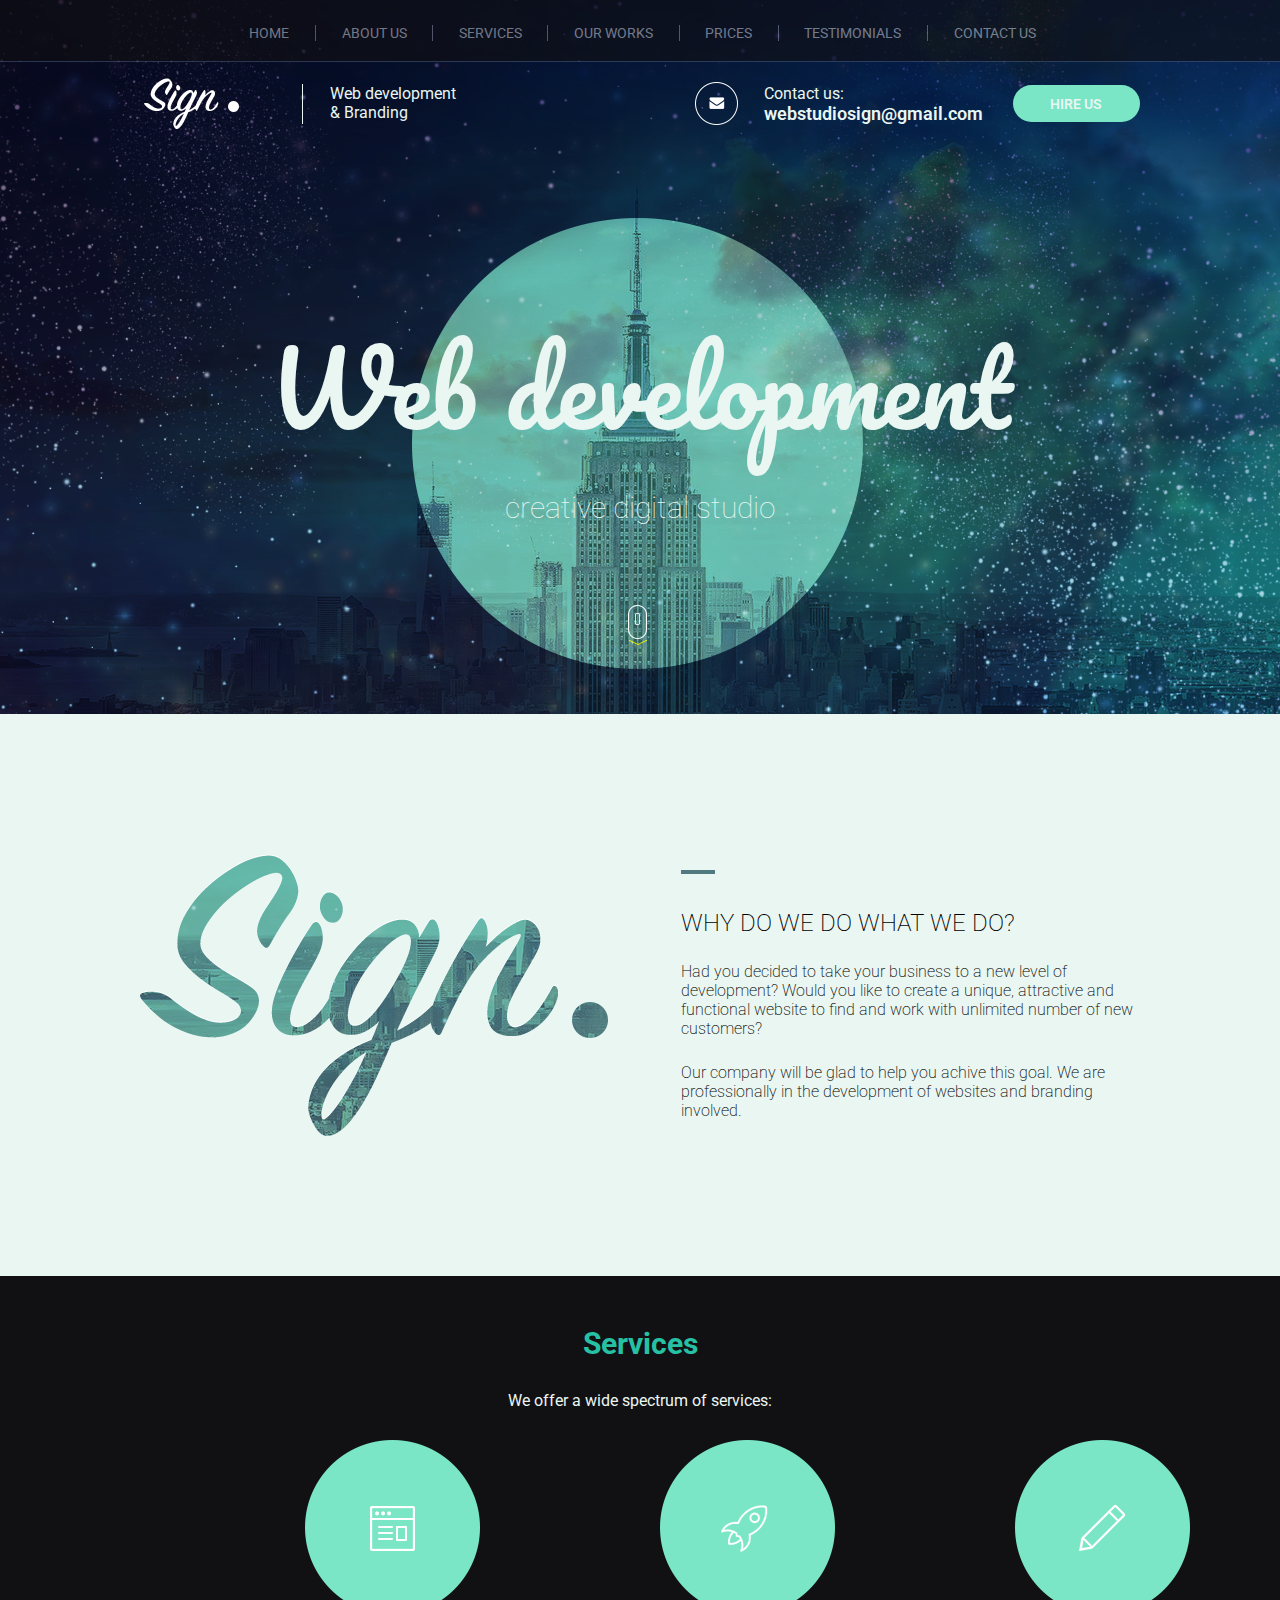
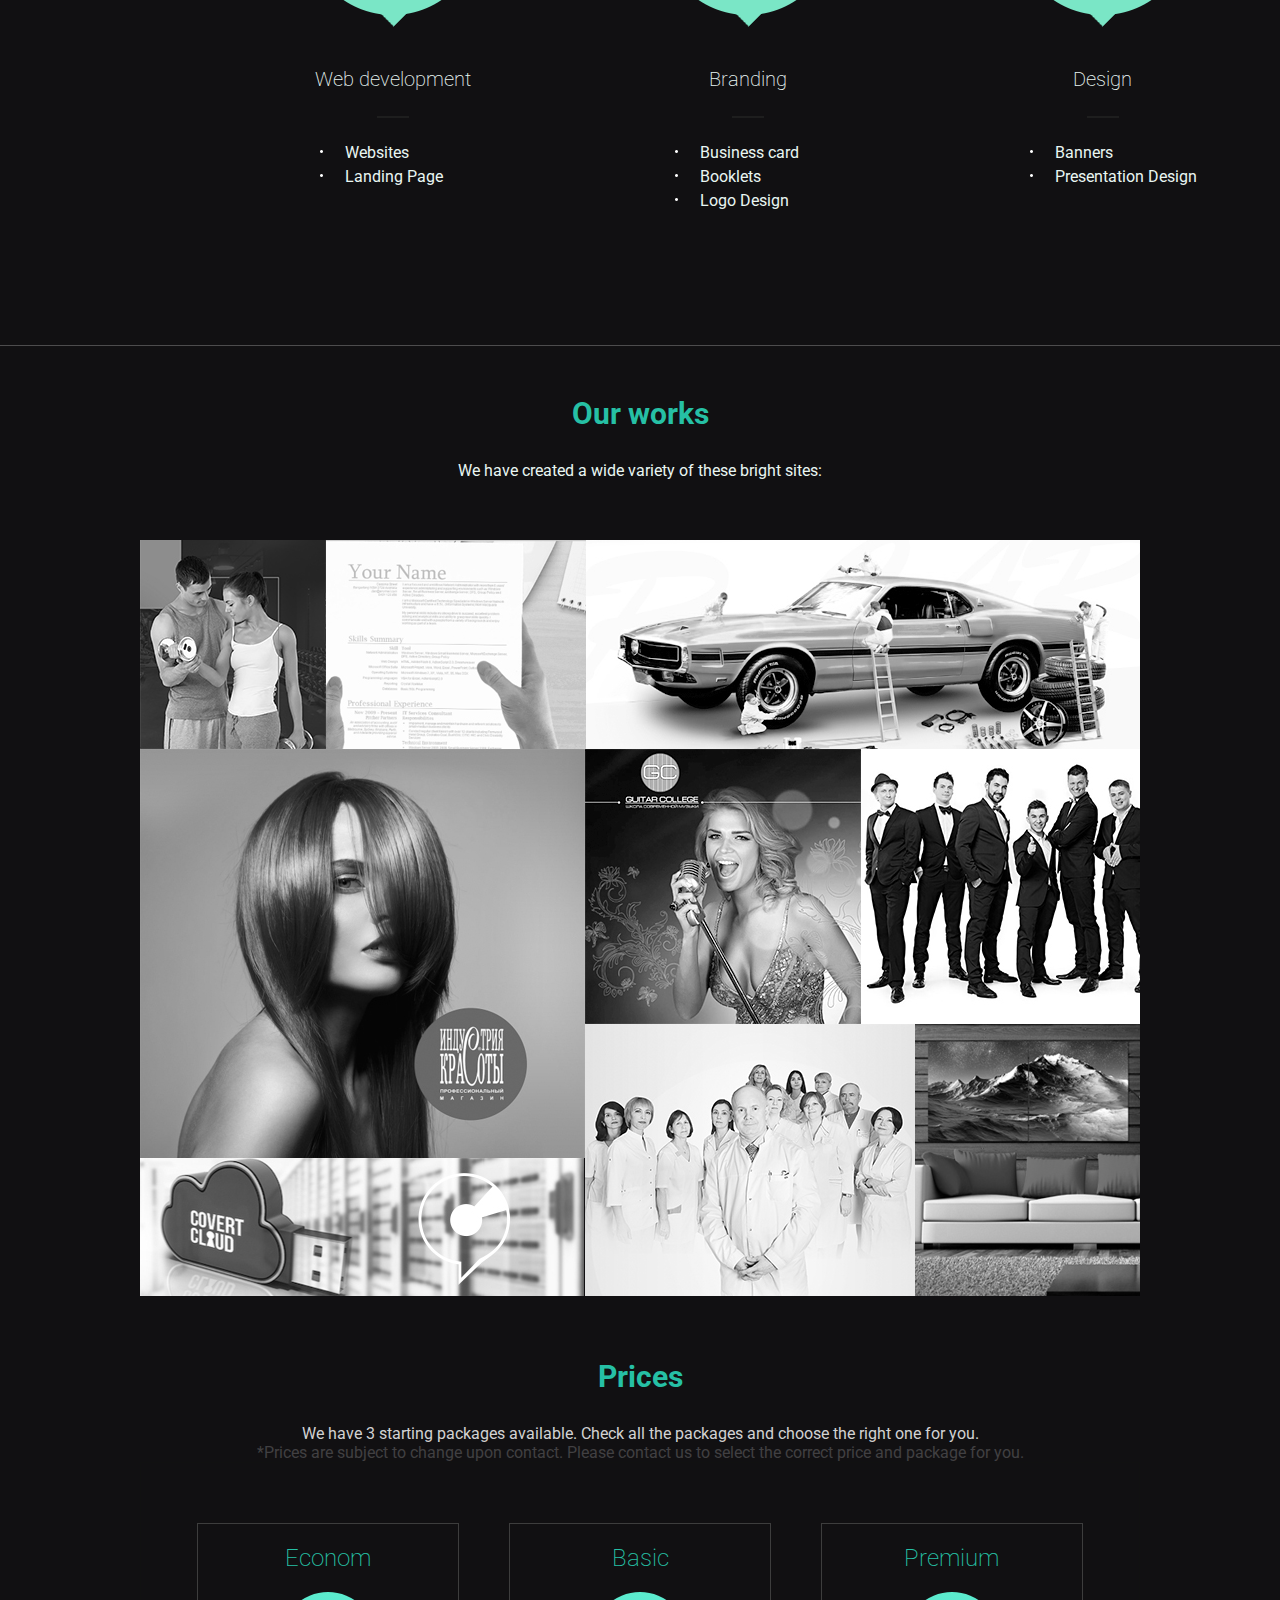
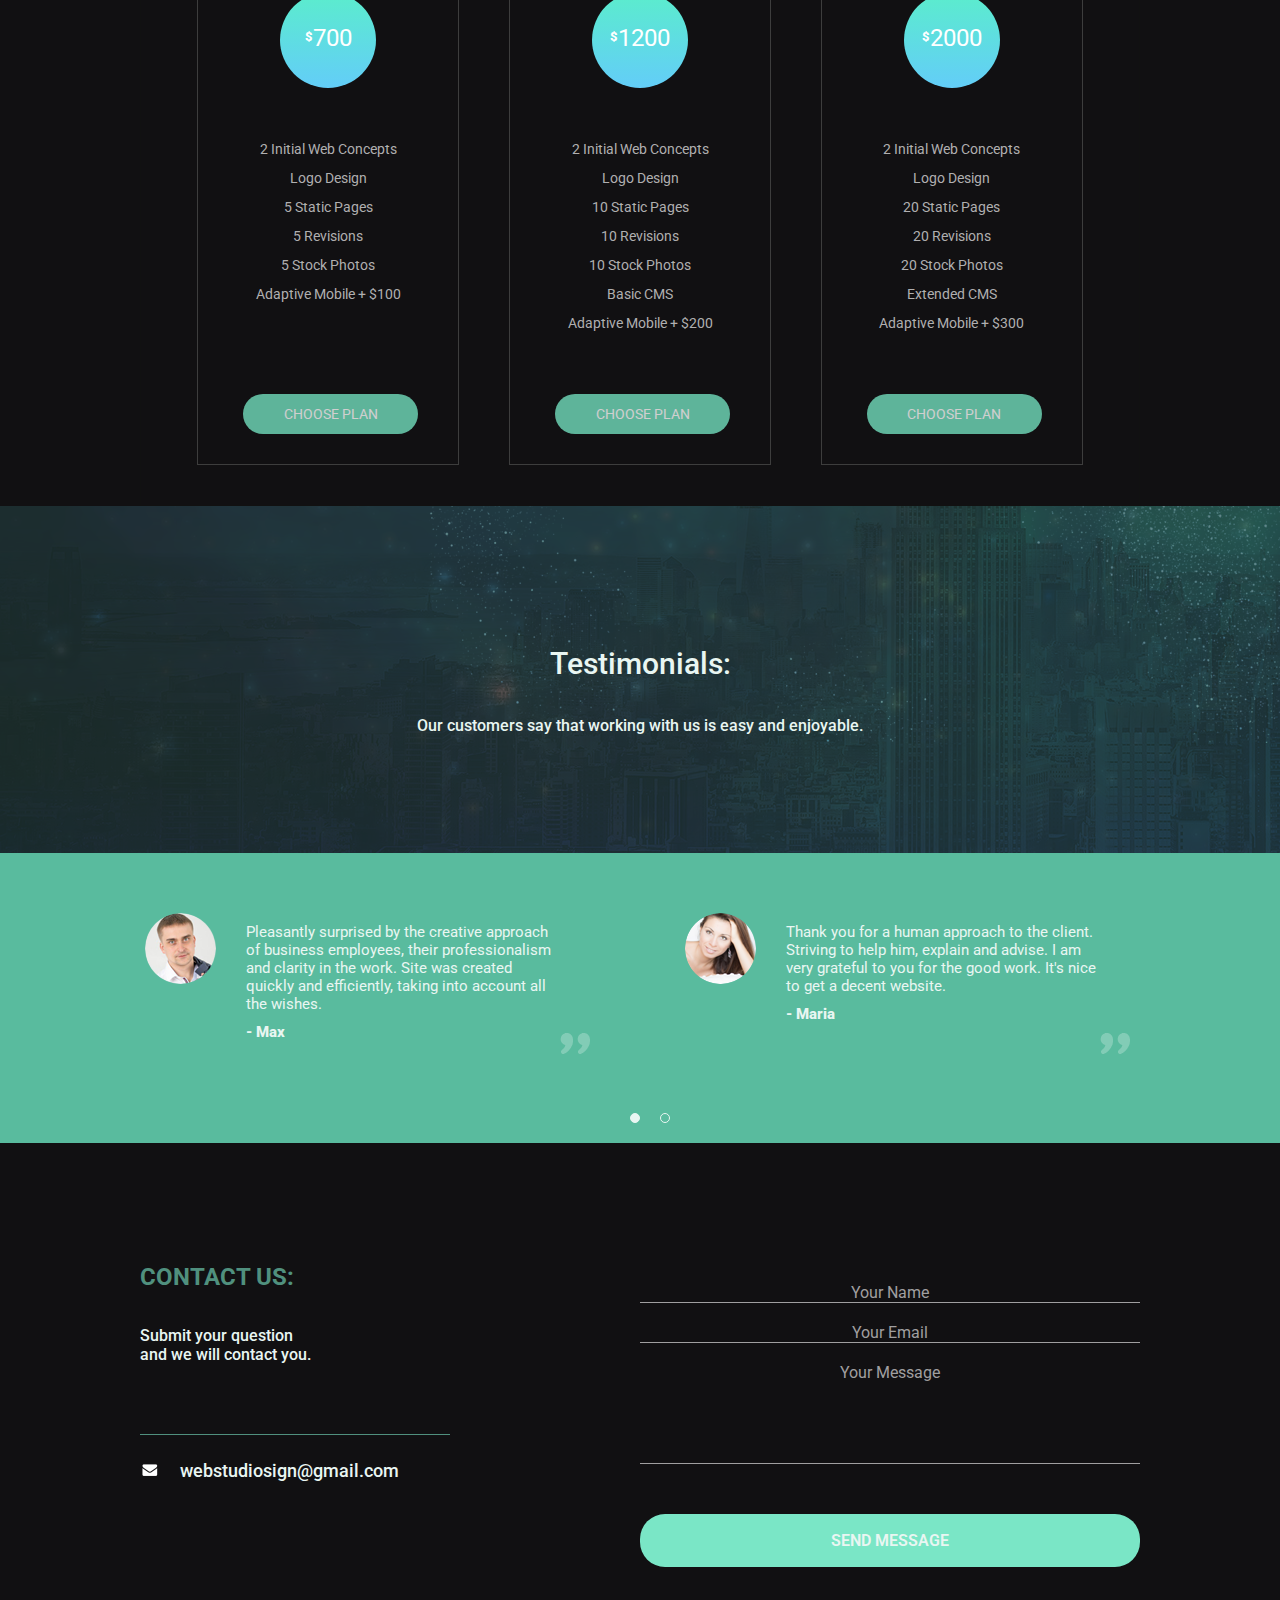
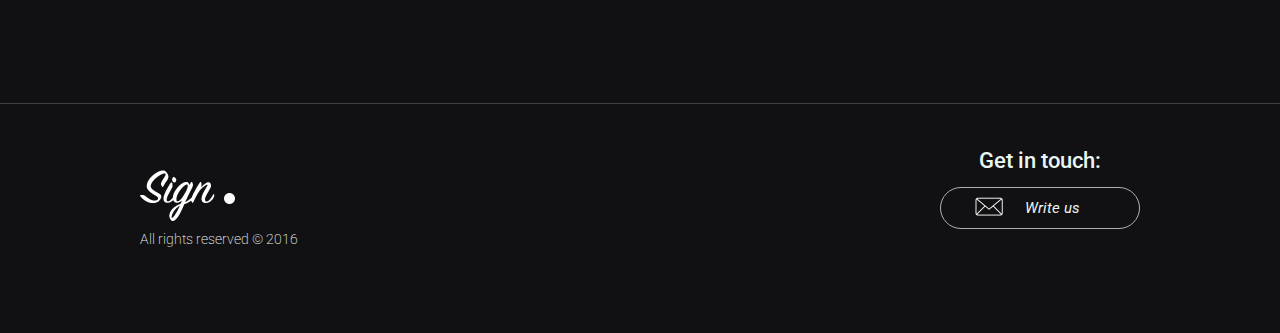
<file: index.html>
<!DOCTYPE html>
    <!--developed by Glushko Vadim, e-mail:glushko311@gmail.com-->  
    <html>
        <head>
            <meta charset="utf-8">
            <meta name="viewport" content="width=device width,initial-scale=1.0">
            <link rel="stylesheet" href="css/style.css">
            <link href="https://fonts.googleapis.com/css?family=Roboto" rel="stylesheet">
            <link href="https://fonts.googleapis.com/css?family=Pacifico" rel="stylesheet">
            <script type="text/javascript" src = "./js/jquery-3.1.0.min.js"></script>
            <link rel="shortcut icon" href="./img/logo_large.png" type="image/png">
            <title>WS-Sign web studio</title>
        </head>
        
        <body>
            <header class='section header section_main main_header main' id="main" data-section="main">
                <div class="content_wrap"> 
                        <nav class = 'pc_menu'>
                            <div class="burger_menu">
                            	<p>MENU</p>
                            </div>
                            <ul>                          
                                <li><a class ='nav-item-link' href="#main"><p>HOME</p></a></li>
                                <li><a class ='nav-item-link' href="#about_company"><p>ABOUT US</p></a></li>
                                <li><a class ='nav-item-link' href="#our_service"><p>SERVICES</p></a></li>     
                                <li><a class ='nav-item-link' href="#our_works"><p>OUR WORKS</p></a></li>
                                <li><a class ='nav-item-link' href="#our_price"><p>PRICES</p></a></li>
                                <li><a class ='nav-item-link' href="#reviews"><p>TESTIMONIALS</p></a></li>
                                <li><a class ='nav-item-link' href="#contact_us"><p>CONTACT US</p></a></li>
                            </ul> 
                        </nav>
                    <div class="content_block">
                        <div class="about_us">
                            <div class="logo">
                                <a href="#"></a>
                                <div>
                                    <p>Web development <br/>& Branding </p>
                                </div>
                            </div>
                            <div class="head_contact_us">
                                <div class="mail_icon"></div>
                                <div class="email_text"><p>Contact us:</br><span>webstudiosign@gmail.com</span></p></div>
                                <div class="order_but"><p>HIRE US</p></div>
                            </div>
                        </div>
                        <div class="headers_main">
                            <h1>Web development</h1>
                            <h3>creative digital studio</h3>
                            <div class="scroll_icon_wrap">
                                <div class="scroll_icon">
                                    <div class = 'scroll_icon_img'></div>
                                    <div class="arrows">
                                    	<div class='arrow arr_active'></div>
										<div class='arrow'></div>
										<div class='arrow'></div>
                                    </div>                                    
                                </div>
                            </div>
                        </div>
                    </div>                 
                </div>
            </header>
            <section class='section about_company' id='about_company' data-section="about_company">
            	<img src="./img/logo_large.png" alt="logo12" class="large_logo">
            	<!--<div class="large_logo"></div>-->
            	<div class="about_text">
            		<div></div>
            		<h2>Why do we do what we do?</h2>
					<p>
						Had you decided to take your business to a new level of development? Would you like to create a unique, attractive and functional website to find and work with unlimited number of new customers?
					</p>
					<p>
						Our company will be glad to help you achive this goal. We are professionally in the development of websites and branding involved.
					</p>
            	</div>
            </section>
            <section class='section our_service' id='our_service' data-section="our_service">
            	<h2>Services</h2>
            	<p>We offer a wide spectrum of services:</p>
            	<div class="item_block">
            		<div class="item">
            			<div class = "item_logo"></div>
            			<h3>Web development</h3>
            			<div class = "rect"></div>          			
            			<ul>
            				<li><p>Websites</p></li>
            				<li><p>Landing Page</p></li>	
            				           				
            			</ul>
            		</div>
            		<div class="item">
            			<div class = "item_logo"></div>
            			<h3>Branding</h3>
            			<div class = "rect"></div>         			
            			<ul>
            				<li><p>Business card</p></li>
            				<li><p>Booklets</p></li>	
            				<li><p>Logo Design</p></li>           				
            			</ul>
            		</div>
            		<div class="item">
            			<div class = "item_logo"></div>
            			<h3>Design</h3>
            			<div class = "rect"></div>

            			<ul>
            				<li><p>Banners</p></li>
            				<li><p>Presentation Design</p></li>	          				
            			</ul>
            		</div>
            	</div>
            </section>
            <section class="section our_works" id='our_works' data-section="our_works">
            	<h2>Our works</h2>
            	<p>We have created a wide variety of these bright sites:</p>
            	<div class="mobile_work_wrap">
            		<a class = 'work_img image1' href="./pages/page1.html"></a>
            		<a class = 'work_img image2' href="./pages/page2.html"></a>
            		<a class = 'work_img image3' href="./pages/page3.html"></a>
            		<a class = 'work_img image4' href="./pages/page4.html"></a>
					<a class = 'work_img image5' href="./pages/page5.html"></a>
           			<a class = 'work_img image6' href="./pages/page6.html"></a>
					<a class = 'work_img image7' href="./pages/page7.html"></a>
           			<a class = 'work_img image8' href="./pages/page8.html"></a>
					<a class = 'work_img image9' href="./pages/page9.html"></a>
            	</div>
            	<div class="work_wrap">
            		<div class="cont1">            			
            			<div class = 'image1_color'><a href="./pages/page1.html" class="black_white image1"></a></div>
            			<div class = 'image2_color'><a href="./pages/page2.html" class="black_white image2"></a></div>
            			<div class = 'image3_color'><a href="./pages/page3.html" class="black_white image3"></a></div>
            		</div>
            		<div class="cont2">
						<div class="cont2_1">
							<div class = 'image4_color'><a href="./pages/page4.html" class="black_white image4"></a></div>
							<div class = 'image5_color'><a href="./pages/page5.html" class="black_white image5"></a></div>
						</div>
						<div class="cont2_2">
							<div>
								<div class = 'image6_color'><a href="./pages/page6.html" class="black_white image6"></a></div>
								<div class = 'image7_color'><a href="./pages/page7.html" class="black_white image7"></a></div>
							</div>
							<div>
								<div class = 'image8_color'><a href="./pages/page8.html" class="black_white image8"></a></div>
								<div class = 'image9_color'><a href="./pages/page9.html" class="black_white image9"></a></div>
							</div>
						</div>
           			</div>
            	</div>
            </section>
            <section class="section our_price" id='our_price' data-section="our_price">
            	<div class="our_price_main_wrap">
					<h2>Prices</h2>
					<p>We have 3 starting packages available. Check all the packages and choose the right one for you.<br/>
						<span>*Prices are subject to change upon contact. Please contact us to select the correct price and package for you.</span>
					</p>
					<div class="our_price_wrap">
						<div class="price_item price_item1">
							<h3>Econom</h3>
							<div class="price_item_img">
								<p>700</p>
							</div>
							<p>2 Initial Web Concepts</p>
							<p>Logo Design</p>
							<p>5 Static Pages</p>
							<p>5 Revisions</p>
							<p>5 Stock Photos</p>
							<p>Adaptive Mobile + $100</p>
							<p></p>
							<p></p>
							<div class="choose_bt econom">
								<p>CHOOSE PLAN</p>
							</div>            			
						</div>
						<div class="price_item price_item2">
							<h3>Basic</h3>
							<div class="price_item_img">
								<p>1200</p>
							</div>
							<p>2 Initial Web Concepts</p>
							<p>Logo Design</p>
							<p>10 Static Pages</p>
							<p>10 Revisions</p>
							<p>10 Stock Photos</p>
							<p>Basic CMS</p>
							<p>Adaptive Mobile + $200</p>
							<p></p>
							<div class="choose_bt basic">
								<p>CHOOSE PLAN</p>
							</div>
						</div>
						<div class="price_item price_item3">
							<h3>Premium</h3>
							<div class="price_item_img">
								<p>2000</p>
							</div>
							<p>2 Initial Web Concepts</p>
							<p>Logo Design</p>
							<p>20 Static Pages</p>
							<p>20 Revisions</p>
							<p>20 Stock Photos</p>
							<p>Extended CMS</p>
							<p>Adaptive Mobile + $300</p>
							<p></p>
							<div class="choose_bt premium">
								<p>CHOOSE PLAN</p>
							</div>            			
						</div>
					</div>
            	</div>
            	
            	
            </section>            
            <section class="section reviews" id='reviews' data-section="reviews">
            	<div class="review_head">
            		<h2>Testimonials:</h2>
            		<p>
            			Our customers say that working with us is easy and enjoyable.
            		</p>
            	</div>
            	<div class="review_slider">
            		<div class="slides" id = 'slides_container'>
            			<div class="slide slide1 active_slide">
            				<div class="slide_img"></div>
            				<div class="slide_text">
            					<p>
            						Pleasantly surprised by the creative approach of business employees, their professionalism and clarity in the work. Site was created quickly and efficiently, taking into account all the wishes.

            					</p>
            					<p class='rew_own_name'>- Max</p>
            				</div>
            				<div class="slide_dec"></div>
            			</div>
            			<div class="slide slide2 active_slide">
            				<div class="slide_img"></div>
            				<div class="slide_text">
            					<p>
            						Thank you for a human approach to the client. Striving to help him, explain and advise. I am very grateful to you for the good work. It's nice to get a decent website.
            					</p>
            					<p class='rew_own_name'>- Maria</p>
            				</div>
            				<div class="slide_dec"></div>
            			</div>
            			<div class="slide slide3">
            				<div class="slide_img"></div>
            				<div class="slide_text">
            					<p>
            						Really liked the design, talented, not stereotyped, was not even remarks. I would advise everyone and myself will definitely come back.
            					</p>
            					<p class='rew_own_name'>- Lily</p>
            				</div>
            				<div class="slide_dec"></div>
            			</div>
            			<div class="slide slide4">
            				<div class="slide_img"></div>
            				<div class="slide_text">
            					<p>
            						Extremely fast and professional! I am delighted. Minor changes were executed instantly and accurately!
									Thank you! I am sure will return again
            					</p>
            					<p class='rew_own_name'>- Alex</p>
            				</div>
            				<div class="slide_dec"></div>
            			</div>
            			<!--<div class="slide slide5">
            				<div class="slide_img"></div>
            				<div class="slide_text">
            					<p>
            						Lorem ipsum dolor sit amet.
            					</p>
            					<p class='rew_own_name'>- Антон</p>
            				</div>
            				<div class="slide_dec"></div>
            			</div>
            			<div class="slide slide6">
            				<div class="slide_img"></div>
            				<div class="slide_text">
            					<p>
            						Lorem ipsum dolor sit amet, consectetur adipisicing elit. Dignissimos officia dolores fugit nesciunt.
            					</p>
            					<p class='rew_own_name'>- Анна</p>
            				</div>
            				<div class="slide_dec"></div>
            			</div>
            			-->
            		</div>
            		
            		<div class="slider_control">
            			<div class = "active_btn"></div>
            			<div></div>
            			<!--<div></div>-->
            		</div>
            	</div>
            	<div class="review_nav"></div>
            </section>
            <section class="section contact_us" data-section="contact_us">
            <div class="contact_us_wrap">
            	<div class="info_block">
					<h2>CONTACT US:</h2>
           			<p class='call_us'>
						Submit your question<br/>
						and we will contact you.
          			</p>
           			<p class='email'>webstudiosign@gmail.com</p>
           			<!--<p class='skype'>skypename</p>-->         			
            	</div>
            	<div class="form_block">
            		<form class="main_form" method="POST">
            			<input type="text" required='' oninvalid="this.setCustomValidity('Please enter your name')" oninput="setCustomValidity('')" name="clientname" placeholder="Your Name" value="" class="text">
            			<input type="text" required='' oninvalid="this.setCustomValidity('Please enter phone or email')" oninput="setCustomValidity('')" name="emailPhone" placeholder="Your Email" value="" class="text">
            			<textarea required=''  oninvalid="this.setCustomValidity('Please enter your message')" oninput="setCustomValidity('')" name="message" id="" placeholder='Your Message' value="" class="text"></textarea>
            			<div class="input_submit">
            				<input type="submit" value="SEND MESSAGE">
            			</div>          			
            			<div class="zajavka"></div>
            		</form>            		
            	</div>
            </div>
            	
            </section>
            <footer>
            	<div class="footer_wrap">
            		<div class="footer_left">
            			<a class ='footer_logo nav-item-link' href ='#main' ></a>
            			<p class="copyright">All rights reserved © 2016</p>
            		</div>
            		<div class="footer_right">
            			<h3>Get in touch:</h3>
            			<div class="footer_order_bt">
            				<p>Write us</p>
            			</div>
            			<!--<p class="order_call">Заказать звонок</p>-->
            		</div>
            	</div>
            </footer>
            <div class="modal_wrap"></div>
			<div class="modal_window">
				<div class="modal_bt"></div>
				<h3>
					Submit your message</br>
					and we will contact to you:
				</h3>
				<form action="" class="modal_form" method="POST">
            			<input type="text" required='' oninvalid="this.setCustomValidity('Please enter your name')" oninput="setCustomValidity('')" name="clientname" placeholder="Your Name" value="" class="text">
            			<input type="text" required='' oninvalid="this.setCustomValidity('Please enter phone or email')" oninput="setCustomValidity('')" name="emailPhone" placeholder="Your Email" value="" class="text">
            			<textarea required='' oninvalid="this.setCustomValidity('Please enter your message')" oninput="setCustomValidity('')" name="message" id="" placeholder='Your Message' value="" class="text"></textarea>
            			<div class="input_submit">
            				<input type="submit" value="SEND MESSAGE">
            			</div>            			
            			<div class="zajavka"></div>
            		</form>            			
			</div>
           	<div class="modal_window_price">
				<div class="modal_bt"></div>
				<h3>
					Submit your message</br>
					and we will contact to you:
				</h3>
				<form action="" class="modal_form_price" method="POST">
            			<input type="text" required='' oninvalid="this.setCustomValidity('Please enter your name')" oninput="setCustomValidity('')" name="clientname" placeholder="Your Name" value="" class="text">
            			<input type="text" required='' oninvalid="this.setCustomValidity('Please enter your phone or email')" oninput="setCustomValidity('')" name="emailPhone" placeholder="Your Email" value="" class="text">
            			<input type="text" name="website" placeholder="Your Website" value="" class="text">
            			<textarea required='' oninvalid="this.setCustomValidity('Please write your message')" oninput="setCustomValidity('')" name="message" id="" placeholder='Your Message' value="" class="text"></textarea>
            			<div class="input_submit">
            				<input type="submit" value="SEND MESSAGE">
            			</div>            			
            			<div class="zajavka"></div>
            		</form>            			
			</div>    
            
           <script src='./js/script1.js'></script>
        </body>
        
<!--developed by Glushko Vadim, e-mail:glushko311@gmail.com-->      
    </html>
</file>
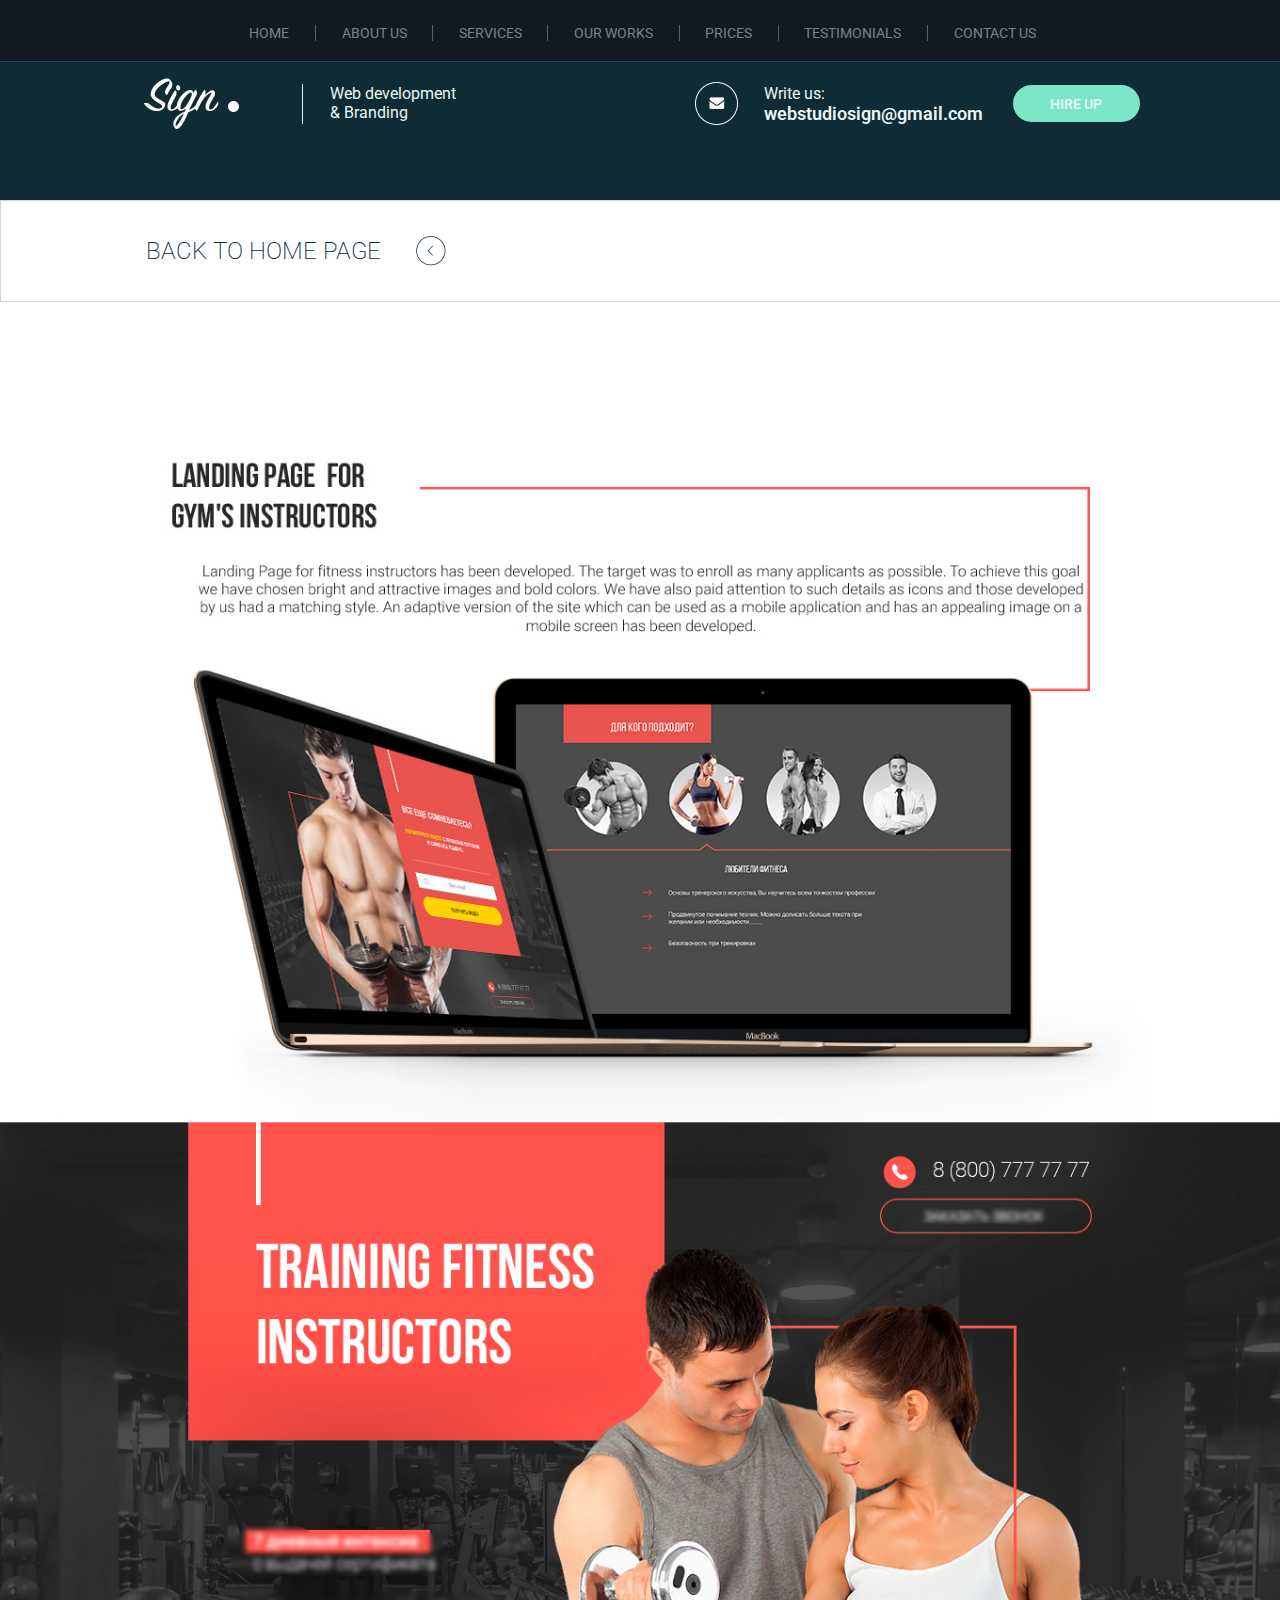
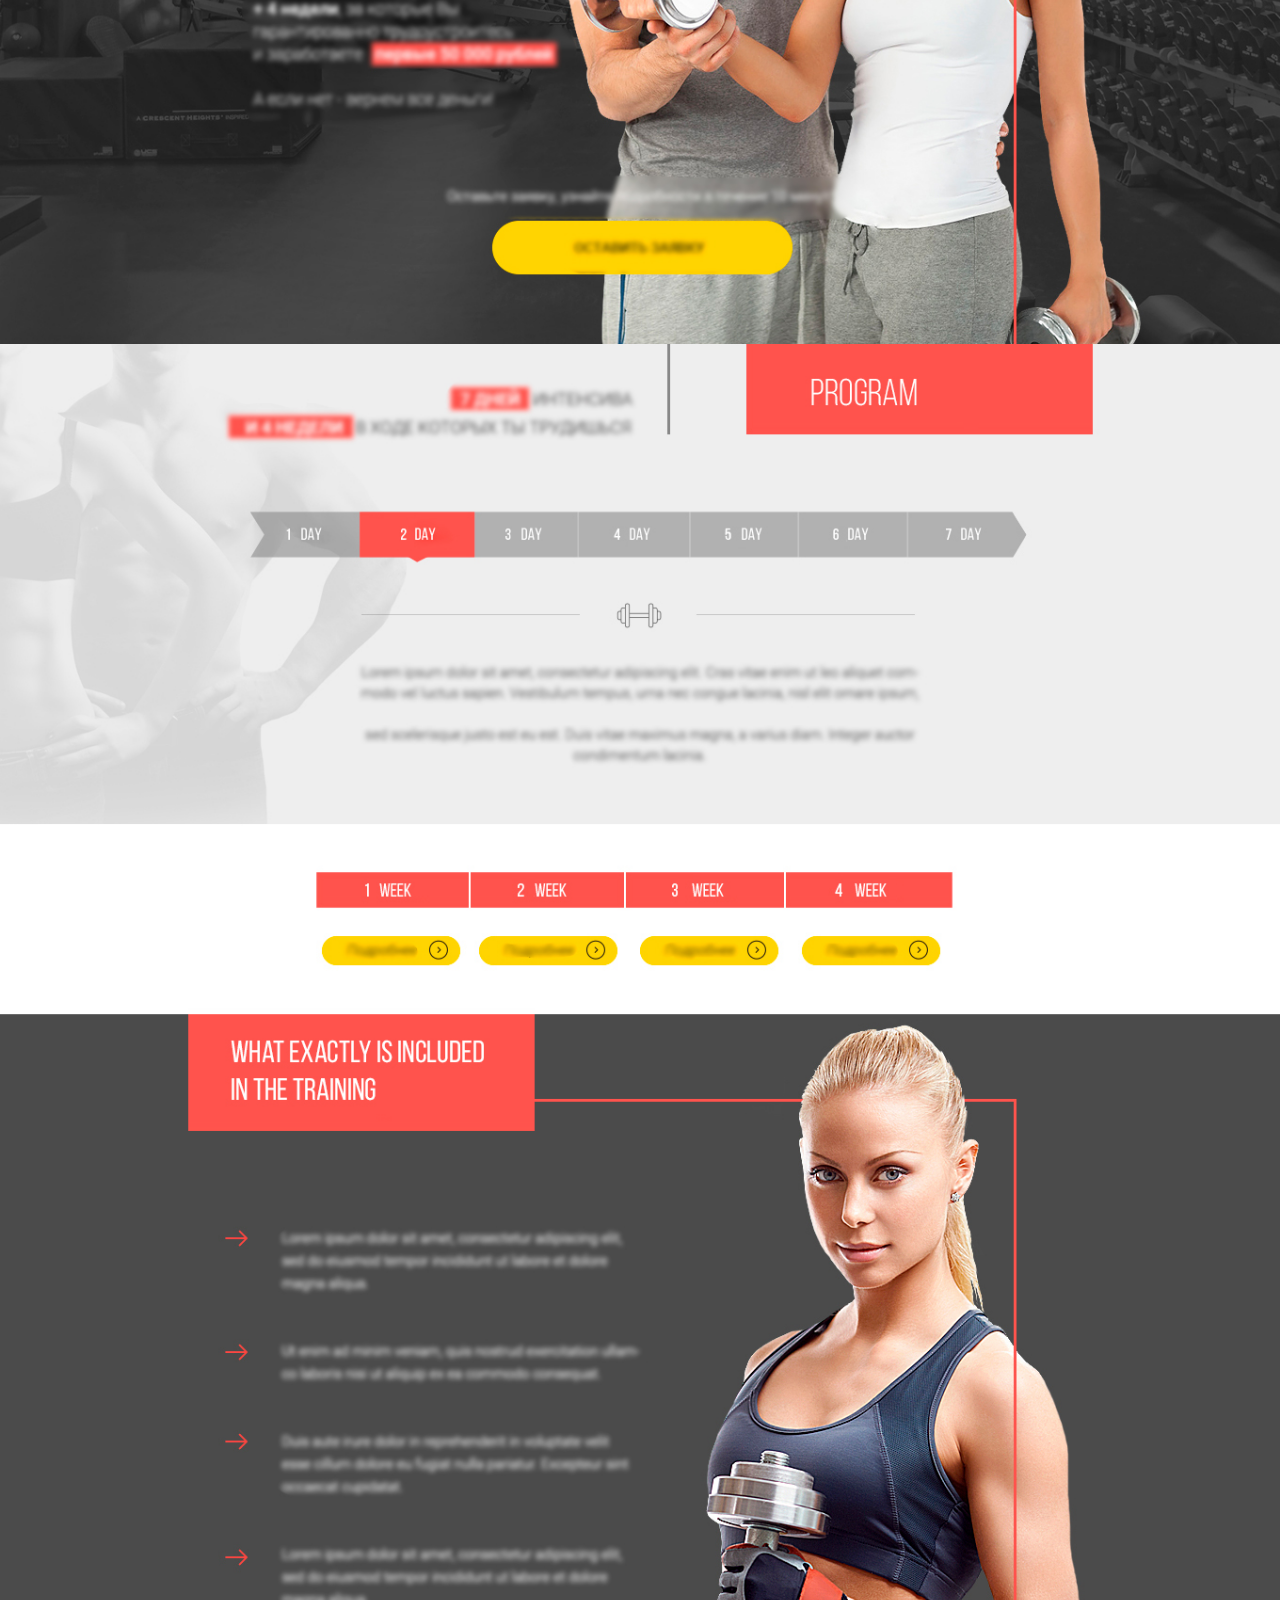
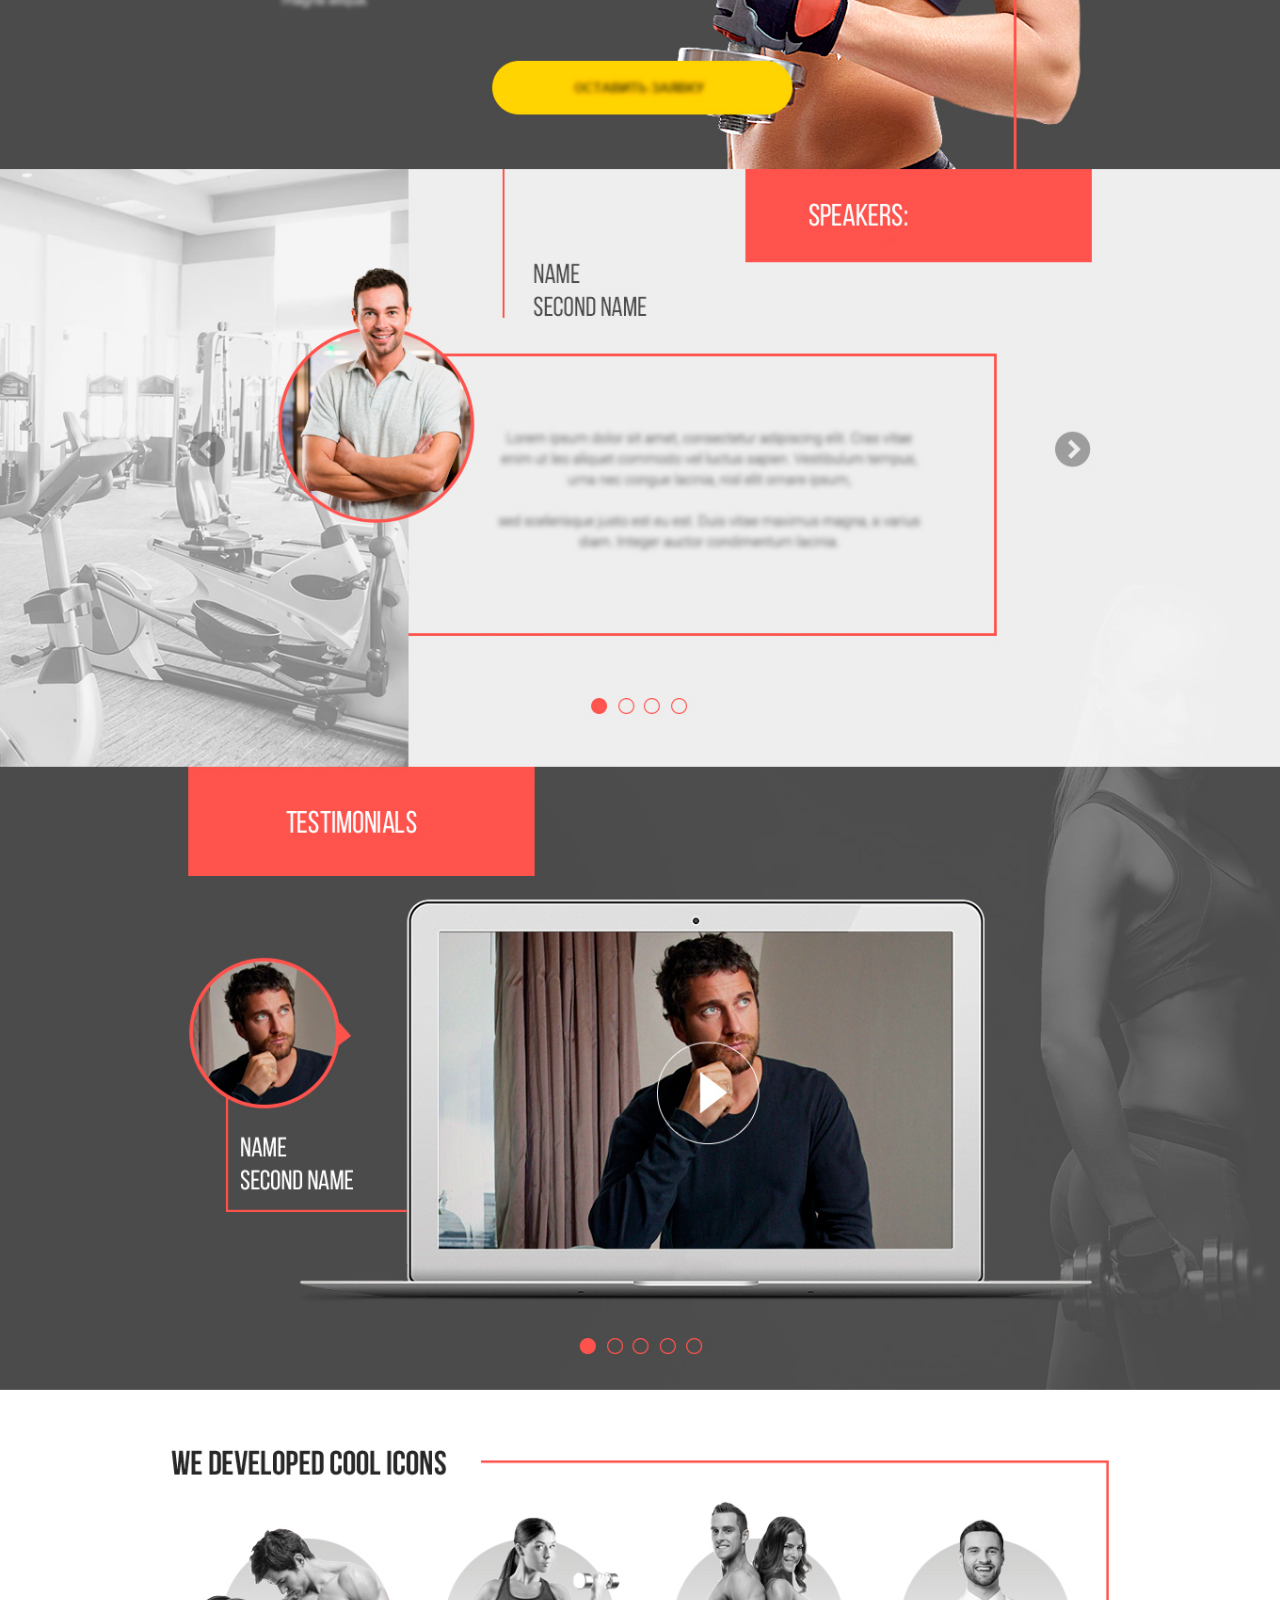
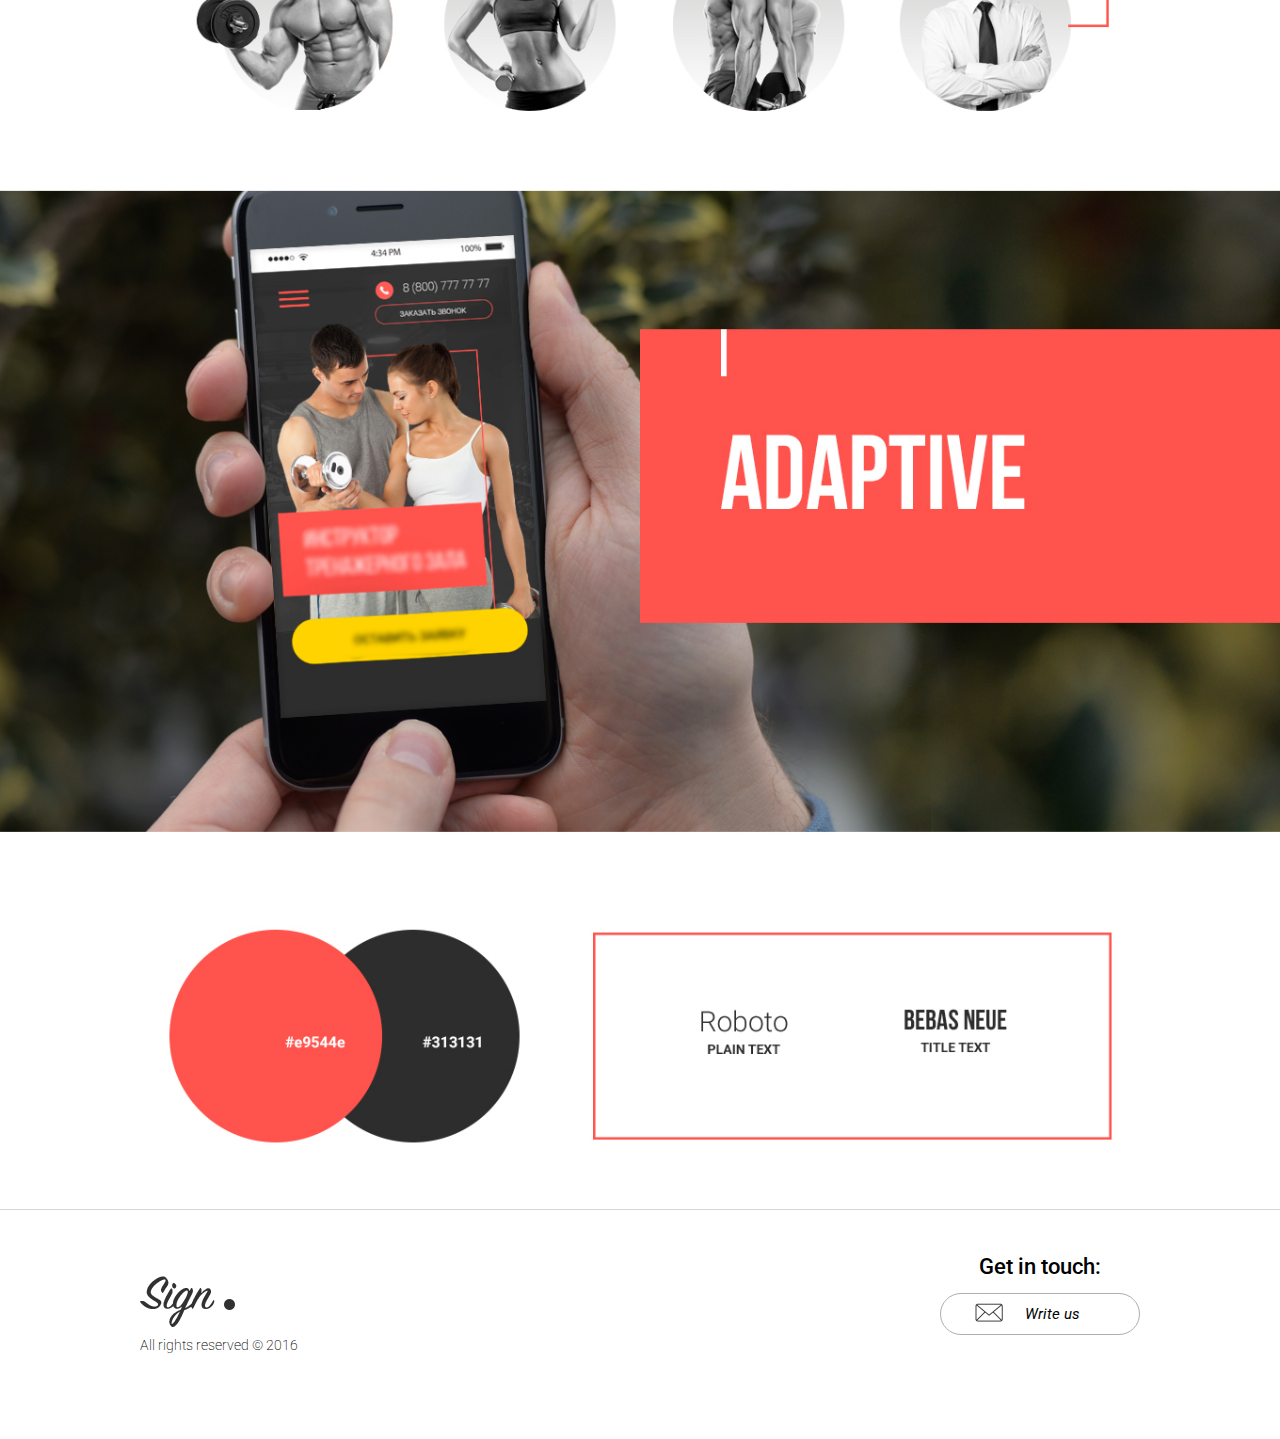
<file: pages/page1.html>
<!DOCTYPE html>
    <!--developed by Glushko Vadim, e-mail:glushko311@gmail.com-->  
    <html>
        <head>
            <meta charset="utf-8">
            <meta name="viewport" content="width=device width,initial-scale=1.0">
            <link rel="stylesheet" href="../css/page_style.css">
            <link href="https://fonts.googleapis.com/css?family=Roboto" rel="stylesheet">
            <link href="https://fonts.googleapis.com/css?family=Pacifico" rel="stylesheet">
            <script type="text/javascript" src = "../js/jquery-3.1.0.min.js"></script>
            <link rel="shortcut icon" href="../img/logo_large.png" type="image/png">
            <title>Portfolio</title>
        </head>
        
        <body>
            <header class='header page_header section_main_page' data-section="main">
                <div class="content_wrap_pages"> 
                        <nav class = 'pc_menu'>
                            <div class="burger_menu">
                            	<p>MENU</p>
                            </div>
                            <ul>                          
                                <li><a  href="../index.html#main"><p>HOME</p></a></li>
                                <li><a  href="../index.html#about_company"><p>ABOUT US</p></a></li>
                                <li><a  href="../index.html#our_service"><p>SERVICES</p></a></li>     
                                <li><a  href="../index.html#our_works"><p>OUR WORKS</p></a></li>
                                <li><a  href="../index.html#our_price"><p>PRICES</p></a></li>
                                <li><a  href="../index.html#reviews"><p>TESTIMONIALS</p></a></li>
                                <li><a  href="../index.html#contact_us"><p>CONTACT US</p></a></li>
                            </ul> 
                        </nav>
                    <div class="content_block">
                        <div class="about_us">
                            <div class="logo">
                                <a href="../index.html"></a>
                                <div>
                                    <p>Web development <br/>& Branding </p>
                                </div>
                            </div>
                            <div class="head_contact_us">
                                <div class="mail_icon"></div>
                                <div class="email_text"><p>Write us:</br><span>webstudiosign@gmail.com</span></p></div>
                                <div class="order_but"><p>HIRE UP</p></div>
                            </div>
                        </div>
                    </div>                 
                </div>
            </header>
            <div class="wrap_back_to_main">
            	<a href="../index.html" class="back_to_main">
            		<h3>BACK TO HOME PAGE</h3>
            		<h3 class='mobile'>BACK TO HOME</h3>
            		<img src="../img/back_to_main_dec.png" alt="back">
            	</a>
            </div>
            <div class="for_main_img">
            	<img src="../img/main_img1_page1.jpg" width='100%' alt="work_img1">
            </div>
   
            <footer>
            	<div class="footer_wrap">
            		<div class="footer_left">
            			<a class ='footer_logo' href ='../index.html' ></a>
            			<p class="copyright">All rights reserved © 2016</p>
            		</div>
            		<div class="footer_right">
            			<h3>Get in touch:</h3>
            			<div class="footer_order_bt">
            				<p>Write us</p>
            			</div>
            			<!--<p class="order_call">Заказать звонок</p>-->
            		</div>
            	</div>
            </footer>
            <div class="modal_wrap"></div>
			<div class="modal_window">
				<div class="modal_bt"></div>
				<h3>
					Submit your message</br>
					and we will contact to you:
				</h3>
				<<form action="" class="modal_form" method="POST">
            			<input type="text" required='' oninvalid="this.setCustomValidity('Please enter your name')" oninput="setCustomValidity('')" name="clientname" placeholder="Your Name" value="" class="text">
            			<input type="text" required='' oninvalid="this.setCustomValidity('Please enter phone or email')" oninput="setCustomValidity('')" name="emailPhone" placeholder="Your Email" value="" class="text">
            			<textarea required='' oninvalid="this.setCustomValidity('Please enter your message')" oninput="setCustomValidity('')" name="message" id="" placeholder='Your Message' value="" class="text"></textarea>
            			<div class="input_submit">
            				<input type="submit" value="SEND MESSAGE">
            			</div>            			
            			<div class="zajavka"></div>
            		</form>            			
			</div>  
            
           <script src='../js/script1.js'></script>
        </body>
        
<!--developed by Glushko Vadim, e-mail:glushko311@gmail.com-->      
    </html>
</file>
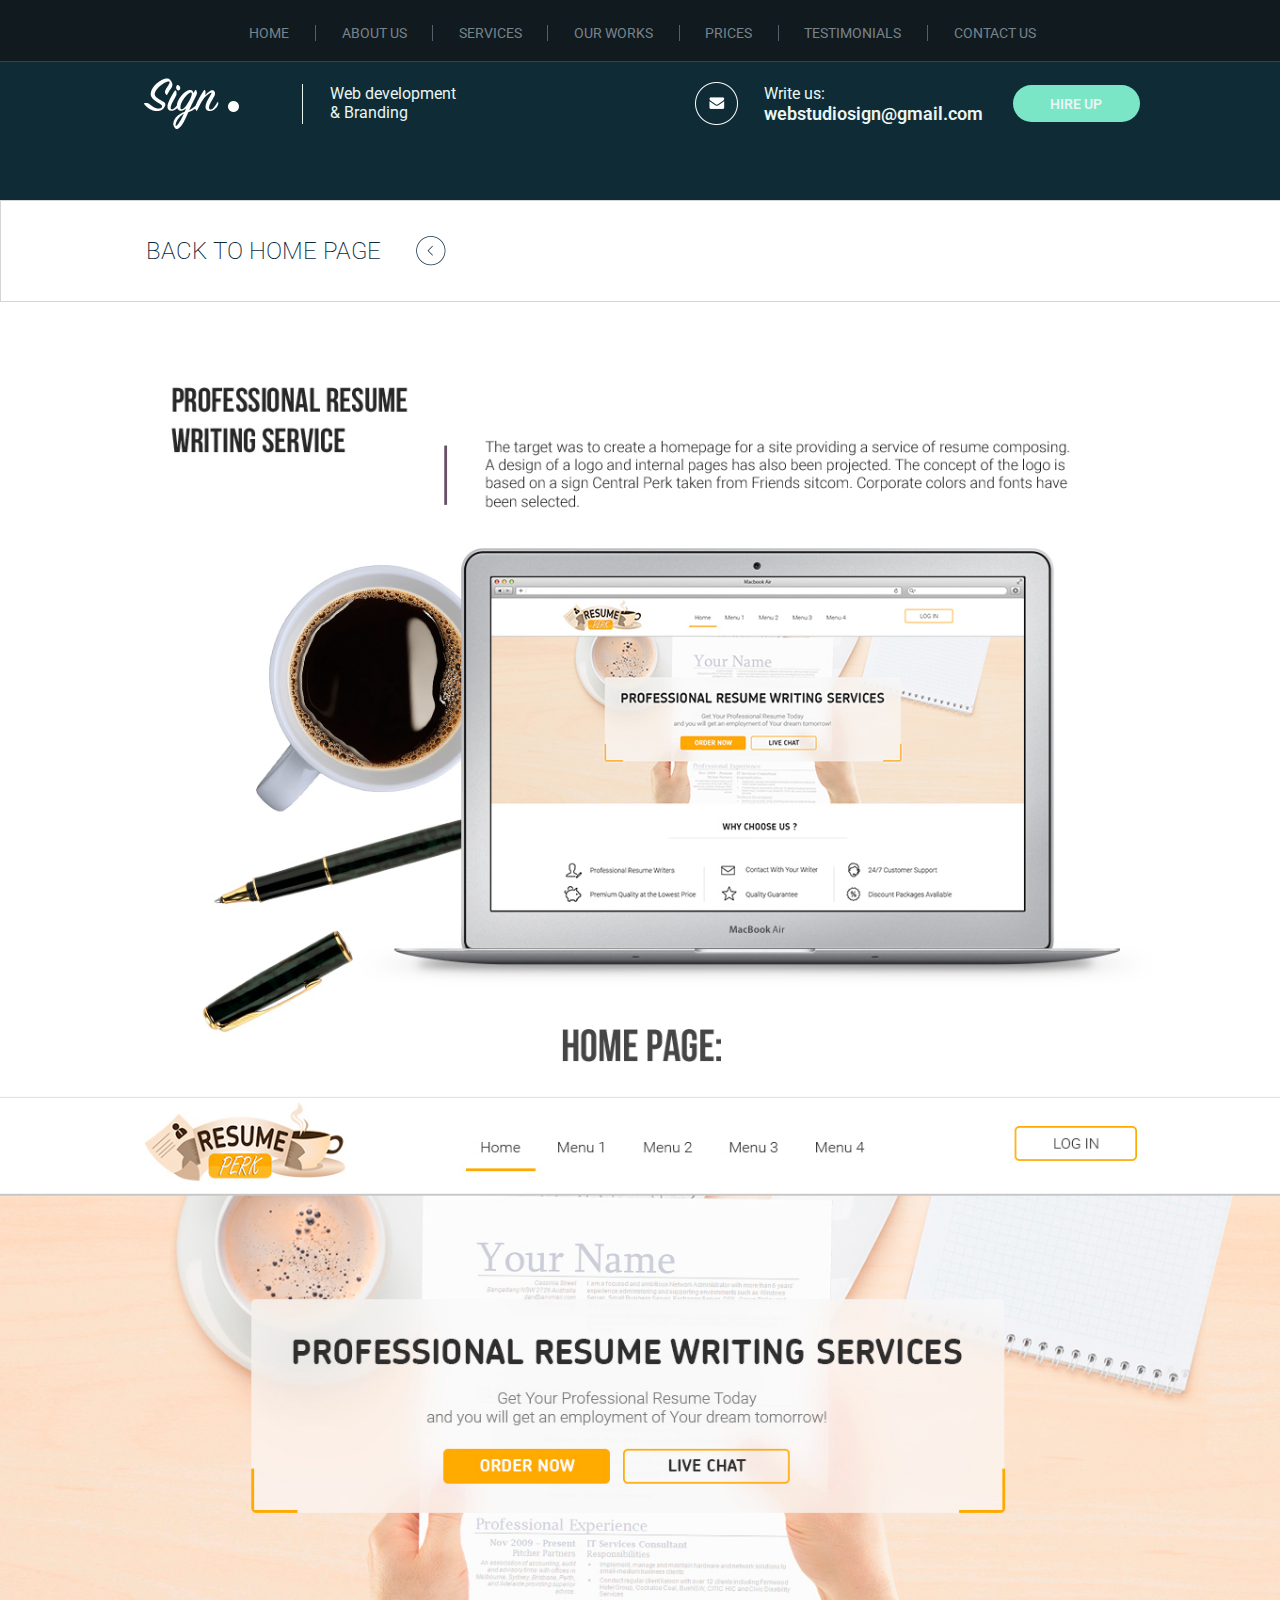
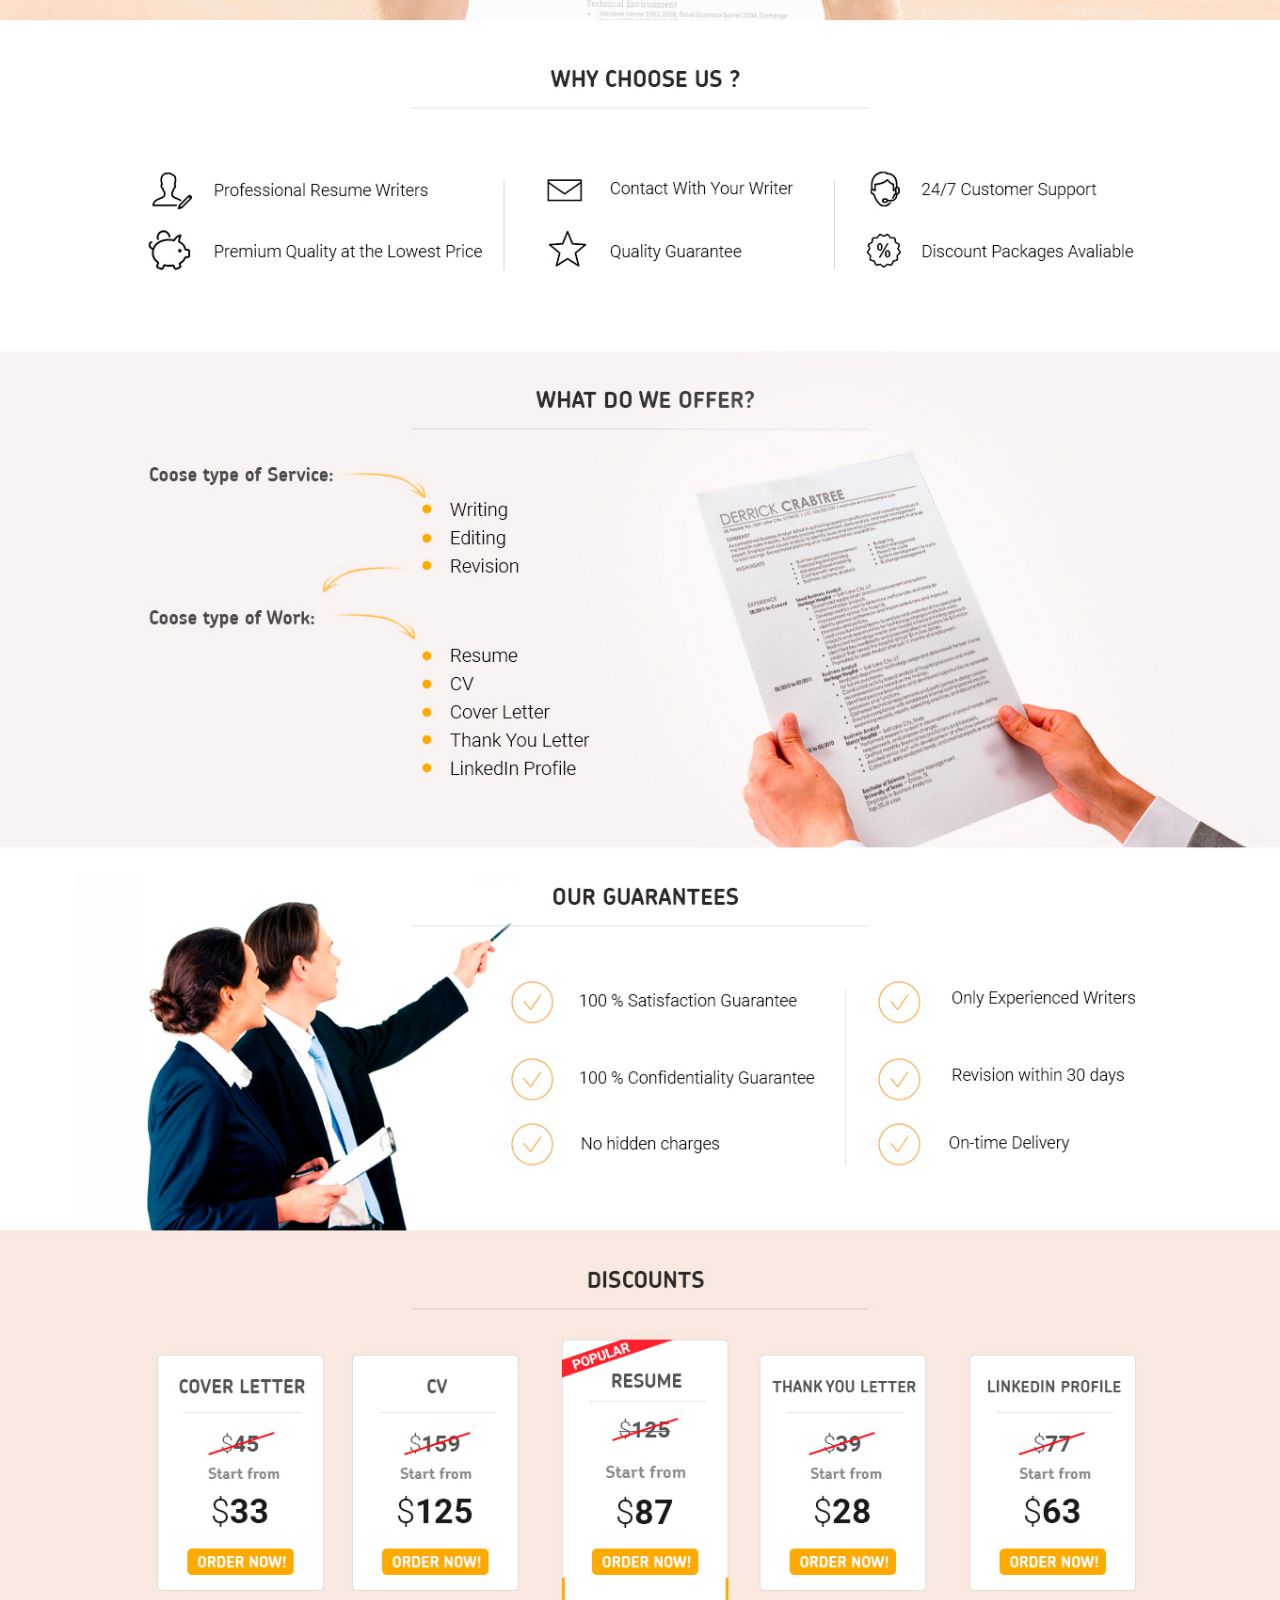
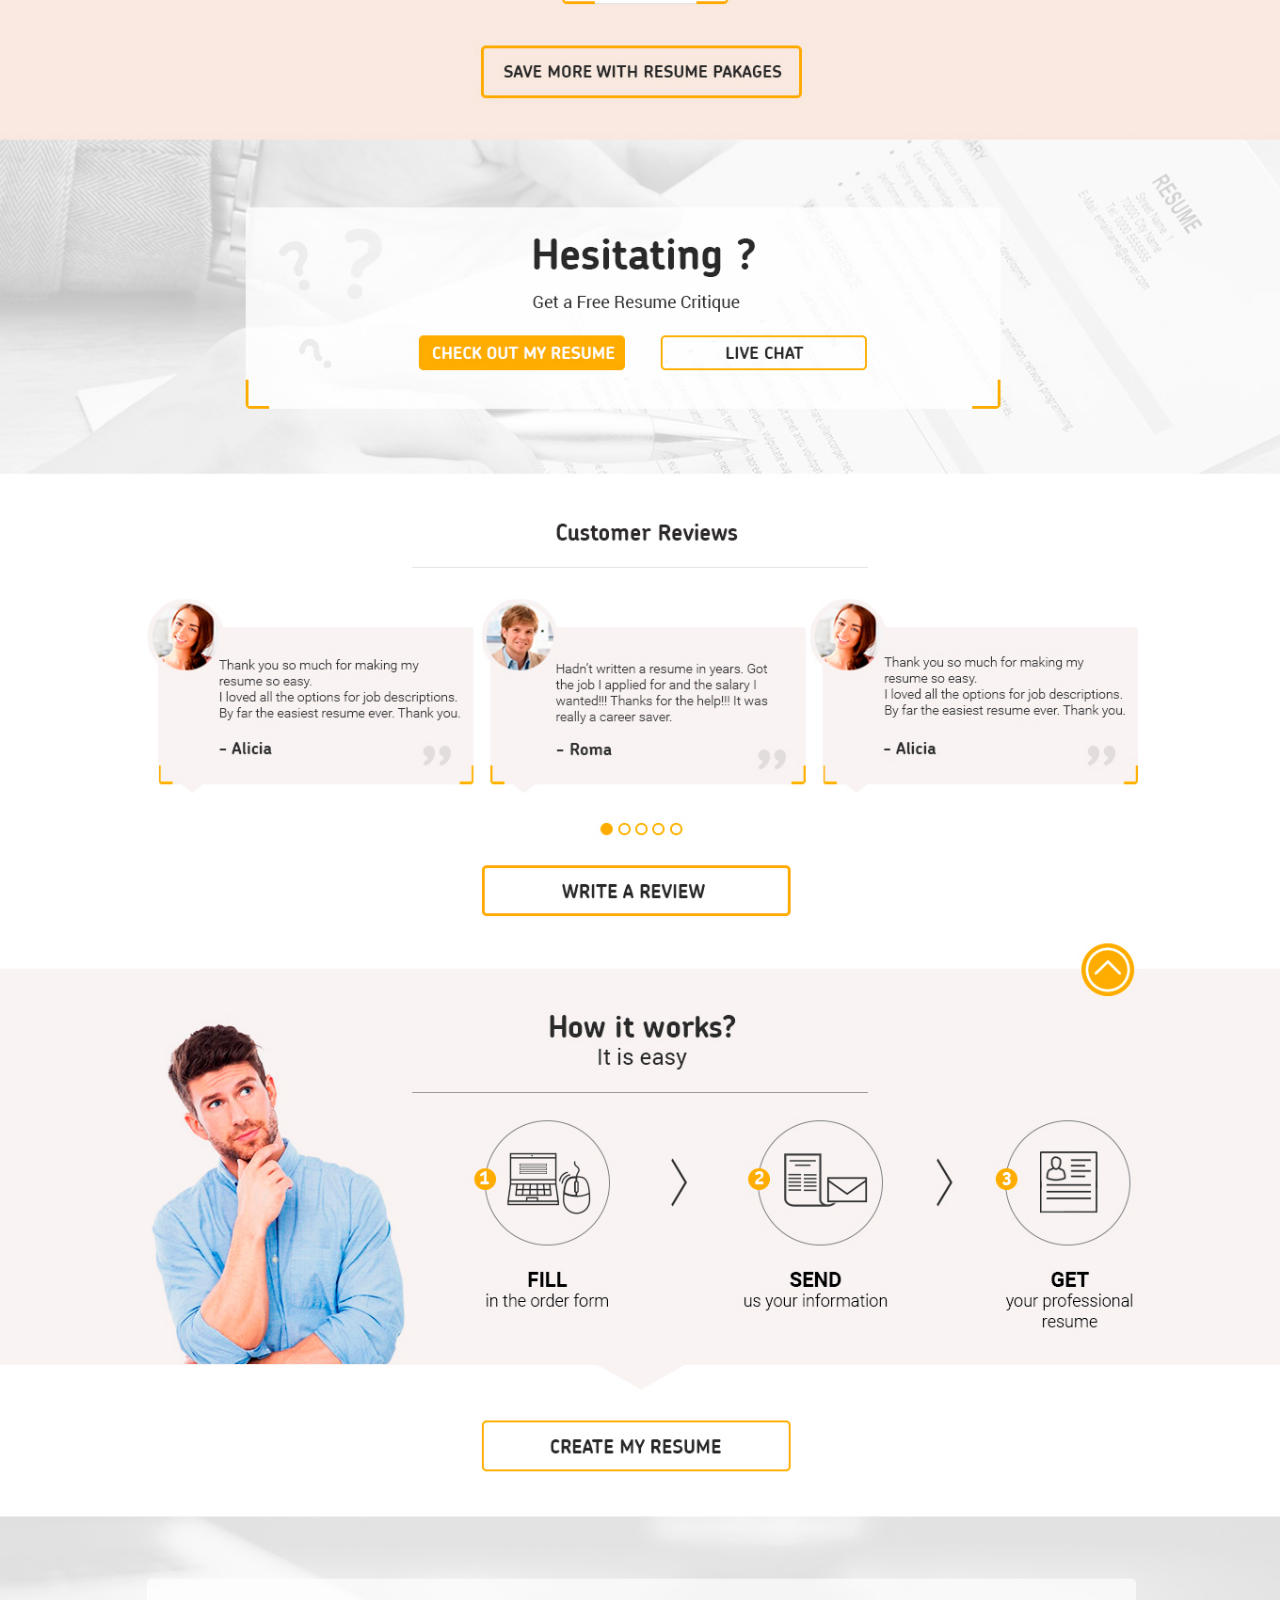
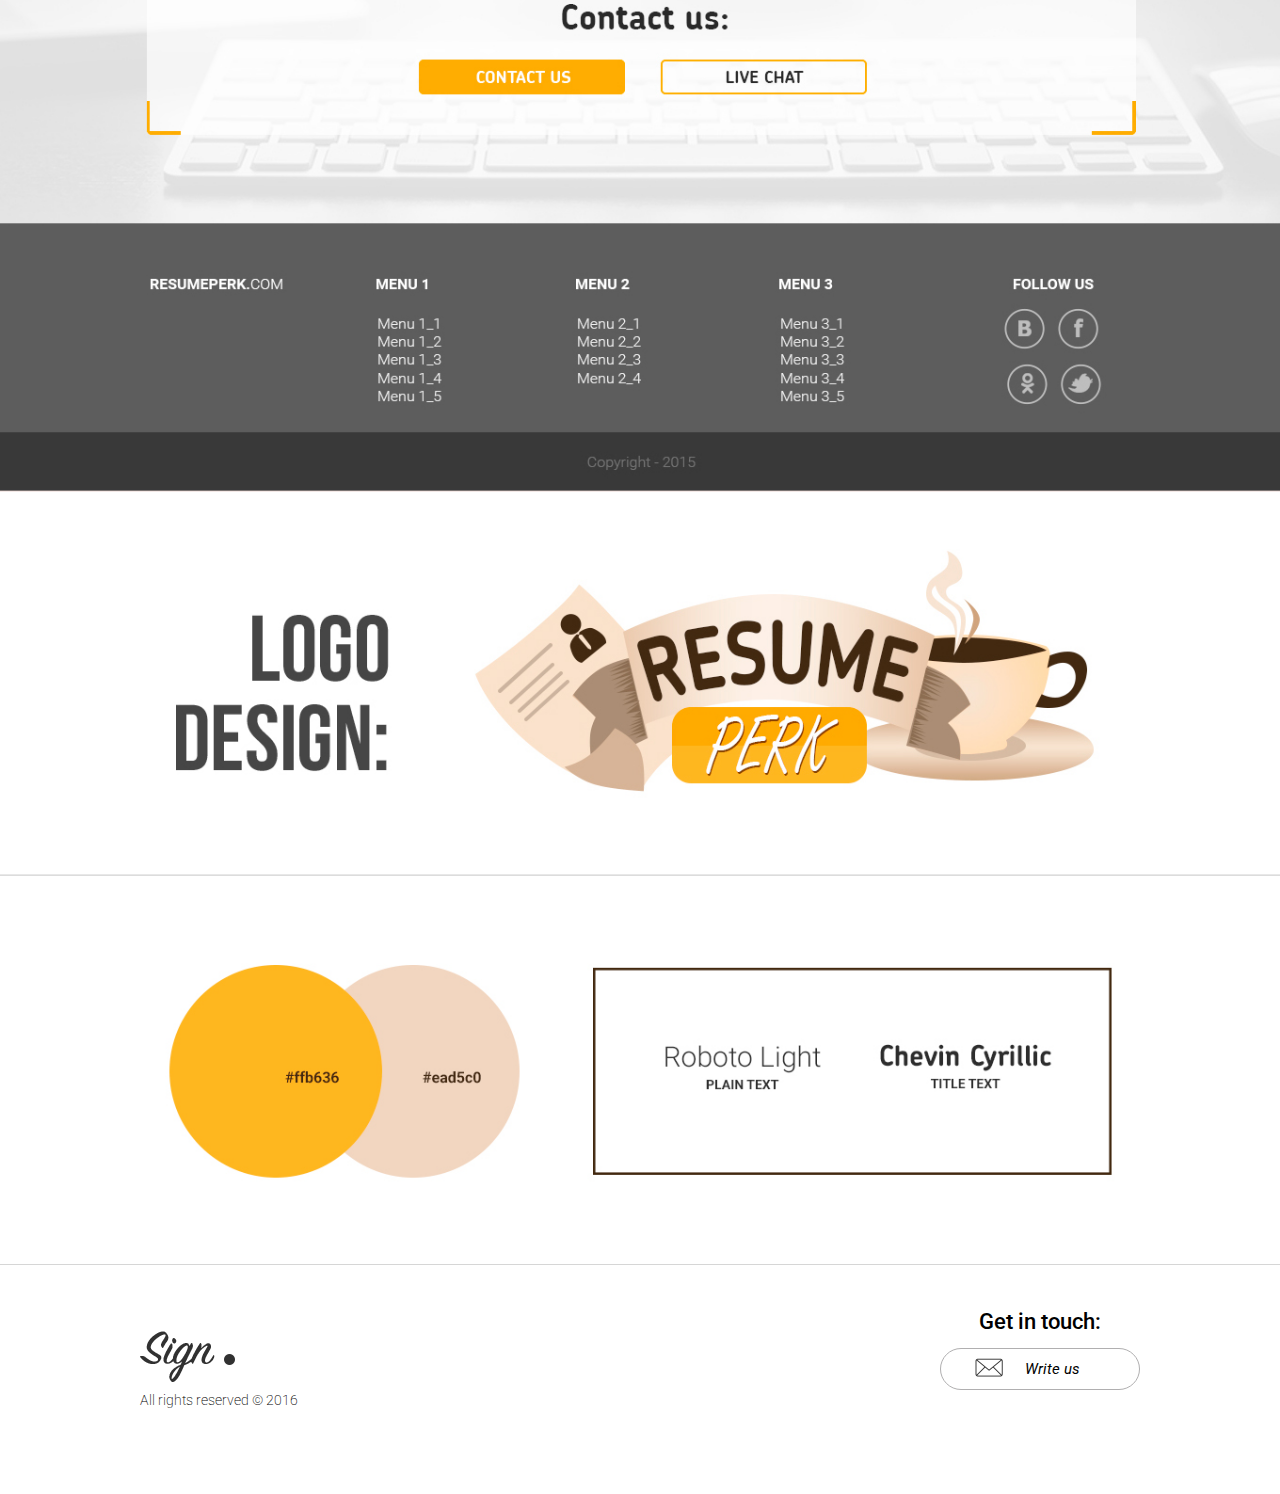
<file: pages/page2.html>
<!DOCTYPE html>
    <!--developed by Glushko Vadim, e-mail:glushko311@gmail.com-->  
    <html>
        <head>
            <meta charset="utf-8">
            <meta name="viewport" content="width=device width,initial-scale=1.0">
            <link rel="stylesheet" href="../css/page_style.css">
            <link href="https://fonts.googleapis.com/css?family=Roboto" rel="stylesheet">
            <link href="https://fonts.googleapis.com/css?family=Pacifico" rel="stylesheet">
            <script type="text/javascript" src = "../js/jquery-3.1.0.min.js"></script>
            <link rel="shortcut icon" href="../img/logo_large.png" type="image/png">
            <title>Portfolio</title>
        </head>
        
        <body>
            <header class='page_header section_main_page' data-section="main">
                <div class="content_wrap_pages"> 
                        <nav class = 'pc_menu'>
                            <div class="burger_menu">
                            	<p>MENU</p>
                            </div>
                            <ul>                          
                                <li><a  href="../index.html#main"><p>HOME</p></a></li>
                                <li><a  href="../index.html#about_company"><p>ABOUT US</p></a></li>
                                <li><a  href="../index.html#our_service"><p>SERVICES</p></a></li>     
                                <li><a  href="../index.html#our_works"><p>OUR WORKS</p></a></li>
                                <li><a  href="../index.html#our_price"><p>PRICES</p></a></li>
                                <li><a  href="../index.html#reviews"><p>TESTIMONIALS</p></a></li>
                                <li><a  href="../index.html#contact_us"><p>CONTACT US</p></a></li>
                            </ul> 
                        </nav>
                    <div class="content_block">
                        <div class="about_us">
                            <div class="logo">
                                <a href="../index.html"></a>
                                <div>
                                    <p>Web development <br/>& Branding </p>
                                </div>
                            </div>
                            <div class="head_contact_us">
                                <div class="mail_icon"></div>
                                <div class="email_text"><p>Write us:</br><span>webstudiosign@gmail.com</span></p></div>
                                <div class="order_but"><p>HIRE UP</p></div>
                            </div>
                        </div>
                    </div>                 
                </div>
            </header>
            <div class="wrap_back_to_main">
            	<a href="../index.html" class="back_to_main">
            		<h3>BACK TO HOME PAGE</h3>
            		<h3 class='mobile'>BACK TO HOME</h3>
            		<img src="../img/back_to_main_dec.png" alt="back">
            	</a>
            </div>
            <div class="for_main_img">
            	<img src="../img/main_img2_page2.jpg" width='100%' alt="work_img1">
            </div>
   
            <footer>
            	<div class="footer_wrap">
            		<div class="footer_left">
            			<a class ='footer_logo' href ='../index.html' ></a>
            			<p class="copyright">All rights reserved © 2016</p>
            		</div>
            		<div class="footer_right">
            			<h3>Get in touch:</h3>
            			<div class="footer_order_bt">
            				<p>Write us</p>
            			</div>
            			<!--<p class="order_call">Заказать звонок</p>-->
            		</div>
            	</div>
            </footer>
            <div class="modal_wrap"></div>
			<div class="modal_window">
				<div class="modal_bt"></div>
				<h3>
					Submit your message</br>
					and we will contact to you:
				</h3>
				<form action="" class="modal_form" method="POST">
            			<input type="text" required='' oninvalid="this.setCustomValidity('Please enter your name')" oninput="setCustomValidity('')" name="clientname" placeholder="Your Name" value="" class="text">
            			<input type="text" required='' oninvalid="this.setCustomValidity('Please enter phone or email')" oninput="setCustomValidity('')" name="emailPhone" placeholder="Your Email" value="" class="text">
            			<textarea required='' oninvalid="this.setCustomValidity('Please enter your message')" oninput="setCustomValidity('')" name="message" id="" placeholder='Your Message' value="" class="text"></textarea>
            			<div class="input_submit">
            				<input type="submit" value="SEND MESSAGE">
            			</div>            			
            			<div class="zajavka"></div>
            		</form>            			
			</div>  
            
           <script src='../js/script1.js'></script>
        </body>
        
<!--developed by Glushko Vadim, e-mail:glushko311@gmail.com-->      
    </html>
</file>
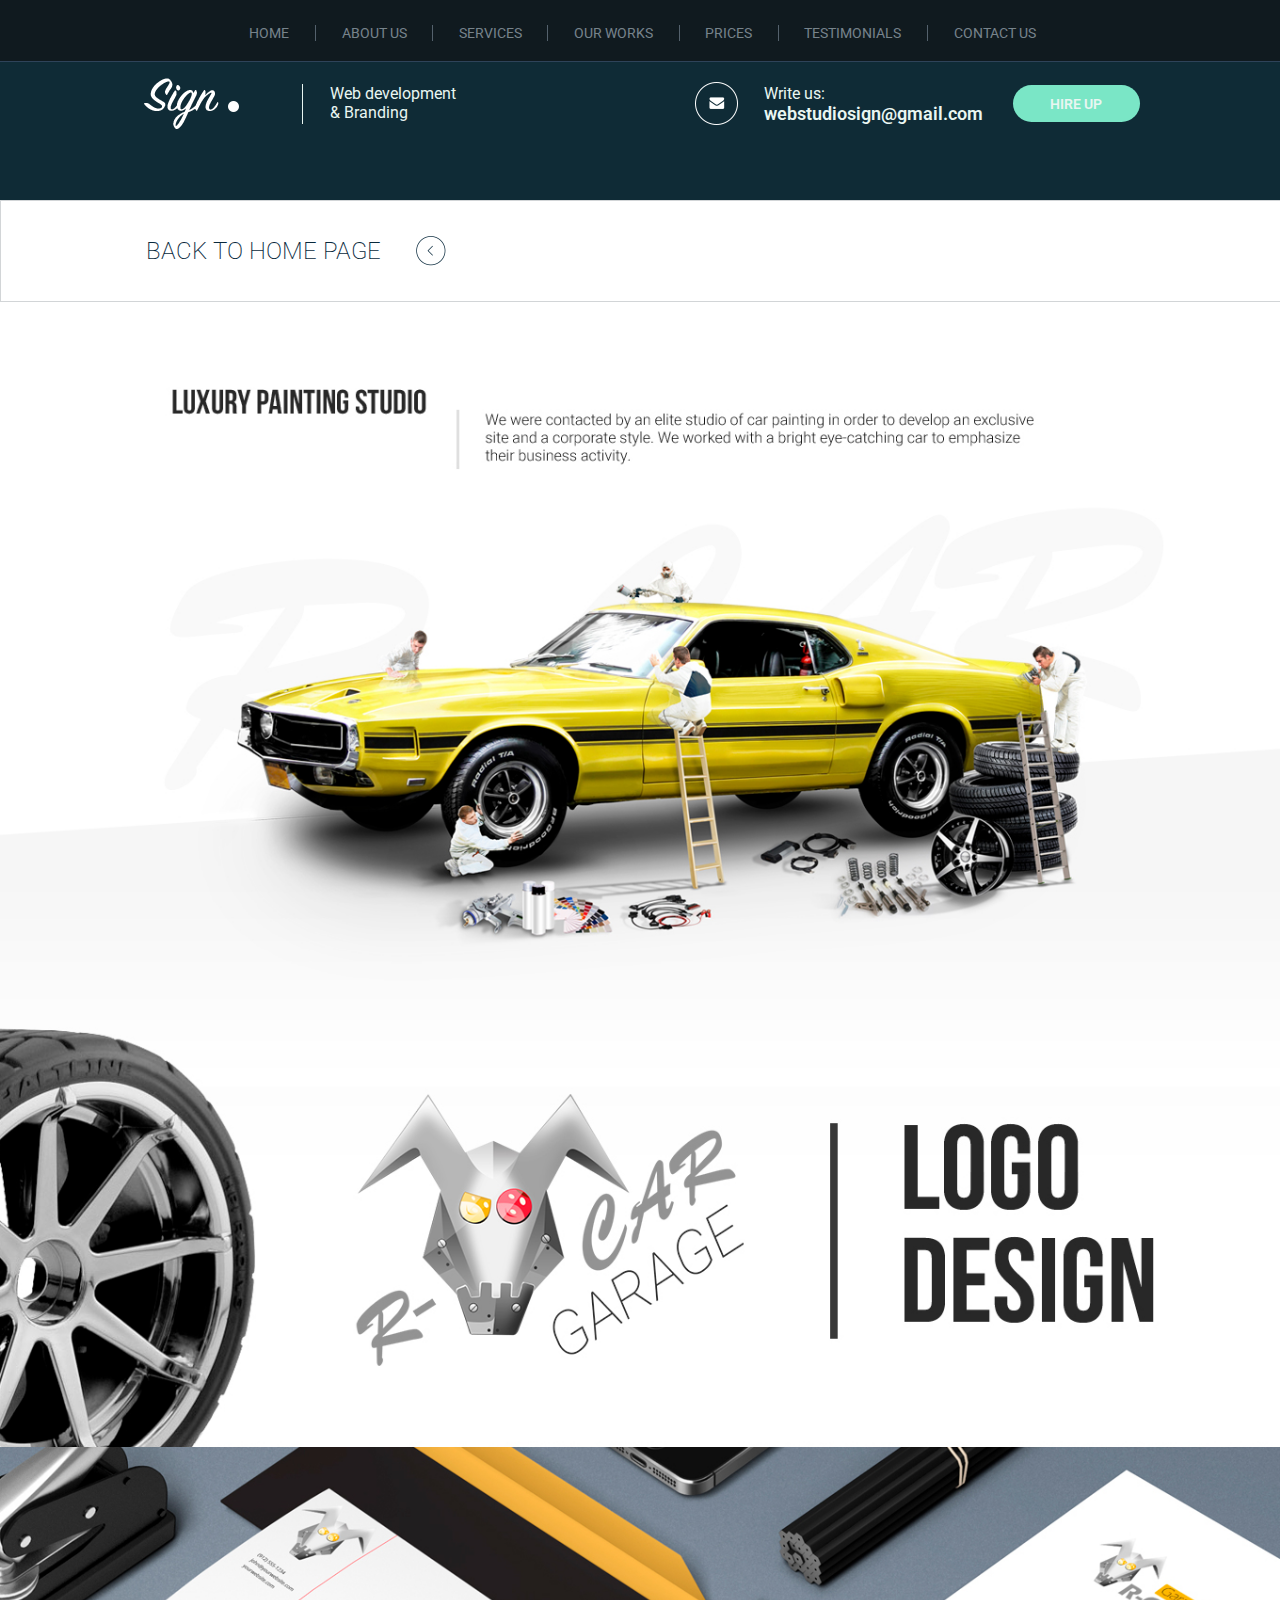
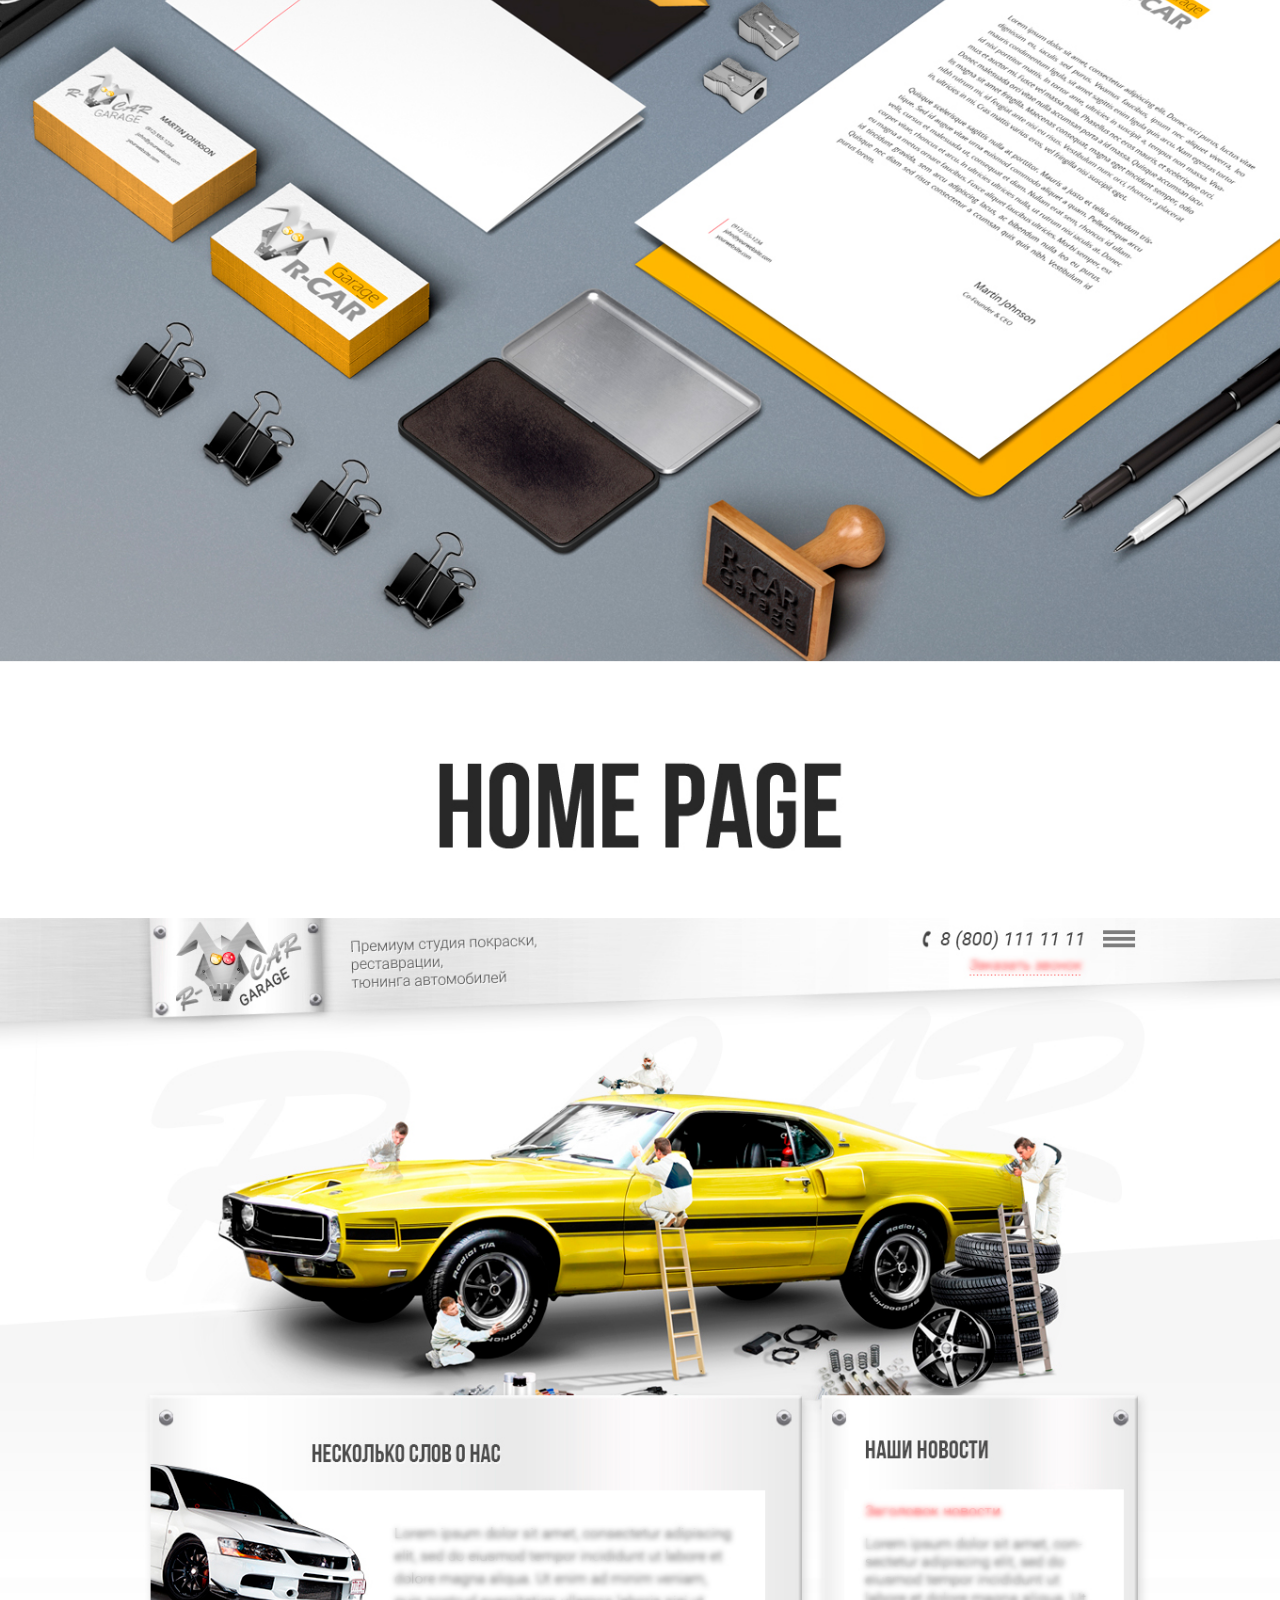
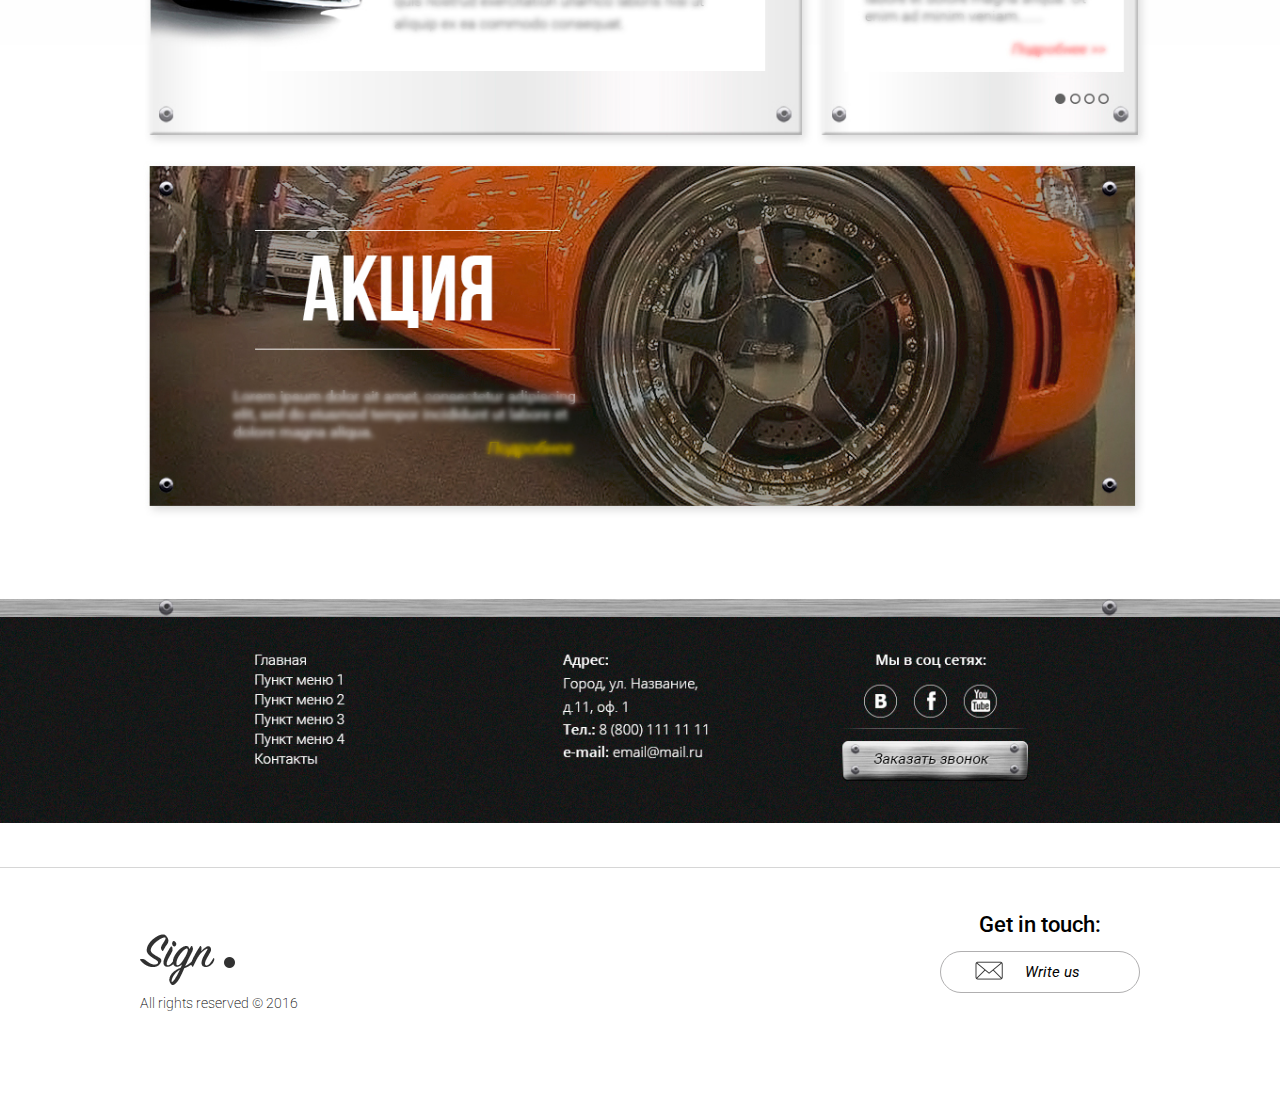
<file: pages/page3.html>
<!DOCTYPE html>
    <!--developed by Glushko Vadim, e-mail:glushko311@gmail.com-->  
    <html>
        <head>
            <meta charset="utf-8">
            <meta name="viewport" content="width=device width,initial-scale=1.0">
            <link rel="stylesheet" href="../css/page_style.css">
            <link href="https://fonts.googleapis.com/css?family=Roboto" rel="stylesheet">
            <link href="https://fonts.googleapis.com/css?family=Pacifico" rel="stylesheet">
            <script type="text/javascript" src = "../js/jquery-3.1.0.min.js"></script>
            <link rel="shortcut icon" href="../img/logo_large.png" type="image/png">
            <title>Portfolio</title>
        </head>
        
        <body>
            <header class='page_header section_main_page' data-section="main">
                <div class="content_wrap_pages"> 
                        <nav class = 'pc_menu'>
                            <div class="burger_menu">
                            	<p>MENU</p>
                            </div>
                            <ul>                          
                                <li><a  href="../index.html#main"><p>HOME</p></a></li>
                                <li><a  href="../index.html#about_company"><p>ABOUT US</p></a></li>
                                <li><a  href="../index.html#our_service"><p>SERVICES</p></a></li>     
                                <li><a  href="../index.html#our_works"><p>OUR WORKS</p></a></li>
                                <li><a  href="../index.html#our_price"><p>PRICES</p></a></li>
                                <li><a  href="../index.html#reviews"><p>TESTIMONIALS</p></a></li>
                                <li><a  href="../index.html#contact_us"><p>CONTACT US</p></a></li>
                            </ul> 
                        </nav>
                    <div class="content_block">
                        <div class="about_us">
                            <div class="logo">
                                <a href="../index.html"></a>
                                <div>
                                    <p>Web development <br/>& Branding </p>
                                </div>
                            </div>
                            <div class="head_contact_us">
                                <div class="mail_icon"></div>
                                <div class="email_text"><p>Write us:</br><span>webstudiosign@gmail.com</span></p></div>
                                <div class="order_but"><p>HIRE UP</p></div>
                            </div>
                        </div>
                    </div>                 
                </div>
            </header>
            <div class="wrap_back_to_main">
            	<a href="../index.html" class="back_to_main">
            		<h3>BACK TO HOME PAGE</h3>
            		<h3 class='mobile'>BACK TO HOME</h3>
            		<img src="../img/back_to_main_dec.png" alt="back">
            	</a>
            </div>
            <div class="for_main_img">
            	<img src="../img/main_img3_page3.jpg" width='100%' alt="work_img1">
            </div>
   
            <footer>
            	<div class="footer_wrap">
            		<div class="footer_left">
            			<a class ='footer_logo' href ='../index.html' ></a>
            			<p class="copyright">All rights reserved © 2016</p>
            		</div>
            		<div class="footer_right">
            			<h3>Get in touch:</h3>
            			<div class="footer_order_bt">
            				<p>Write us</p>
            			</div>
            			<!--<p class="order_call">Заказать звонок</p>-->
            		</div>
            	</div>
            </footer>
            <div class="modal_wrap"></div>
			<div class="modal_window">
				<div class="modal_bt"></div>
				<h3>
					Submit your message</br>
					and we will contact to you:
				</h3>
				<form action="" class="modal_form" method="POST">
            			<input type="text" required='' oninvalid="this.setCustomValidity('Please enter your name')" oninput="setCustomValidity('')" name="clientname" placeholder="Your Name" value="" class="text">
            			<input type="text" required='' oninvalid="this.setCustomValidity('Please enter phone or email')" oninput="setCustomValidity('')" name="emailPhone" placeholder="Your Email" value="" class="text">
            			<textarea required='' oninvalid="this.setCustomValidity('Please enter your message')" oninput="setCustomValidity('')" name="message" id="" placeholder='Your Message' value="" class="text"></textarea>
            			<div class="input_submit">
            				<input type="submit" value="SEND MESSAGE">
            			</div>            			
            			<div class="zajavka"></div>
            		</form>            			
			</div>  
            
           <script src='../js/script1.js'></script>
        </body>
        
<!--developed by Glushko Vadim, e-mail:glushko311@gmail.com-->      
    </html>
</file>
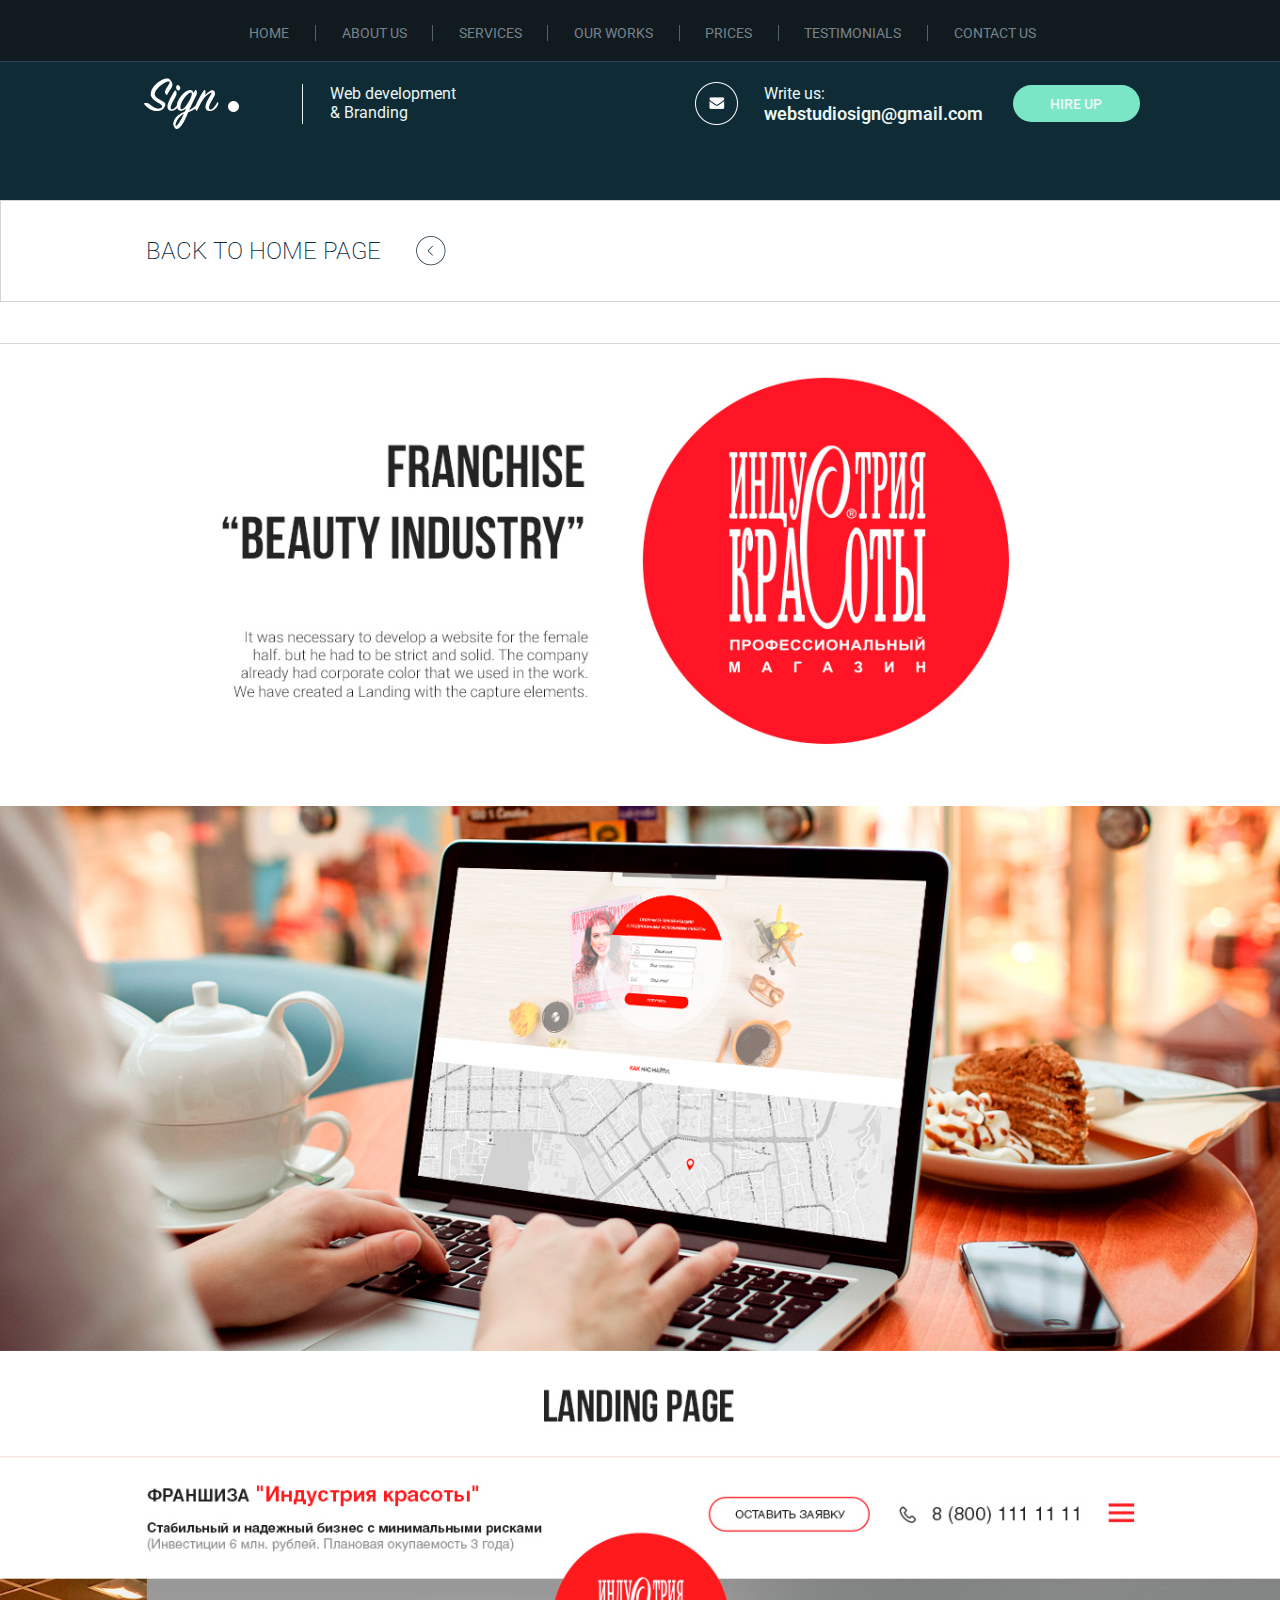
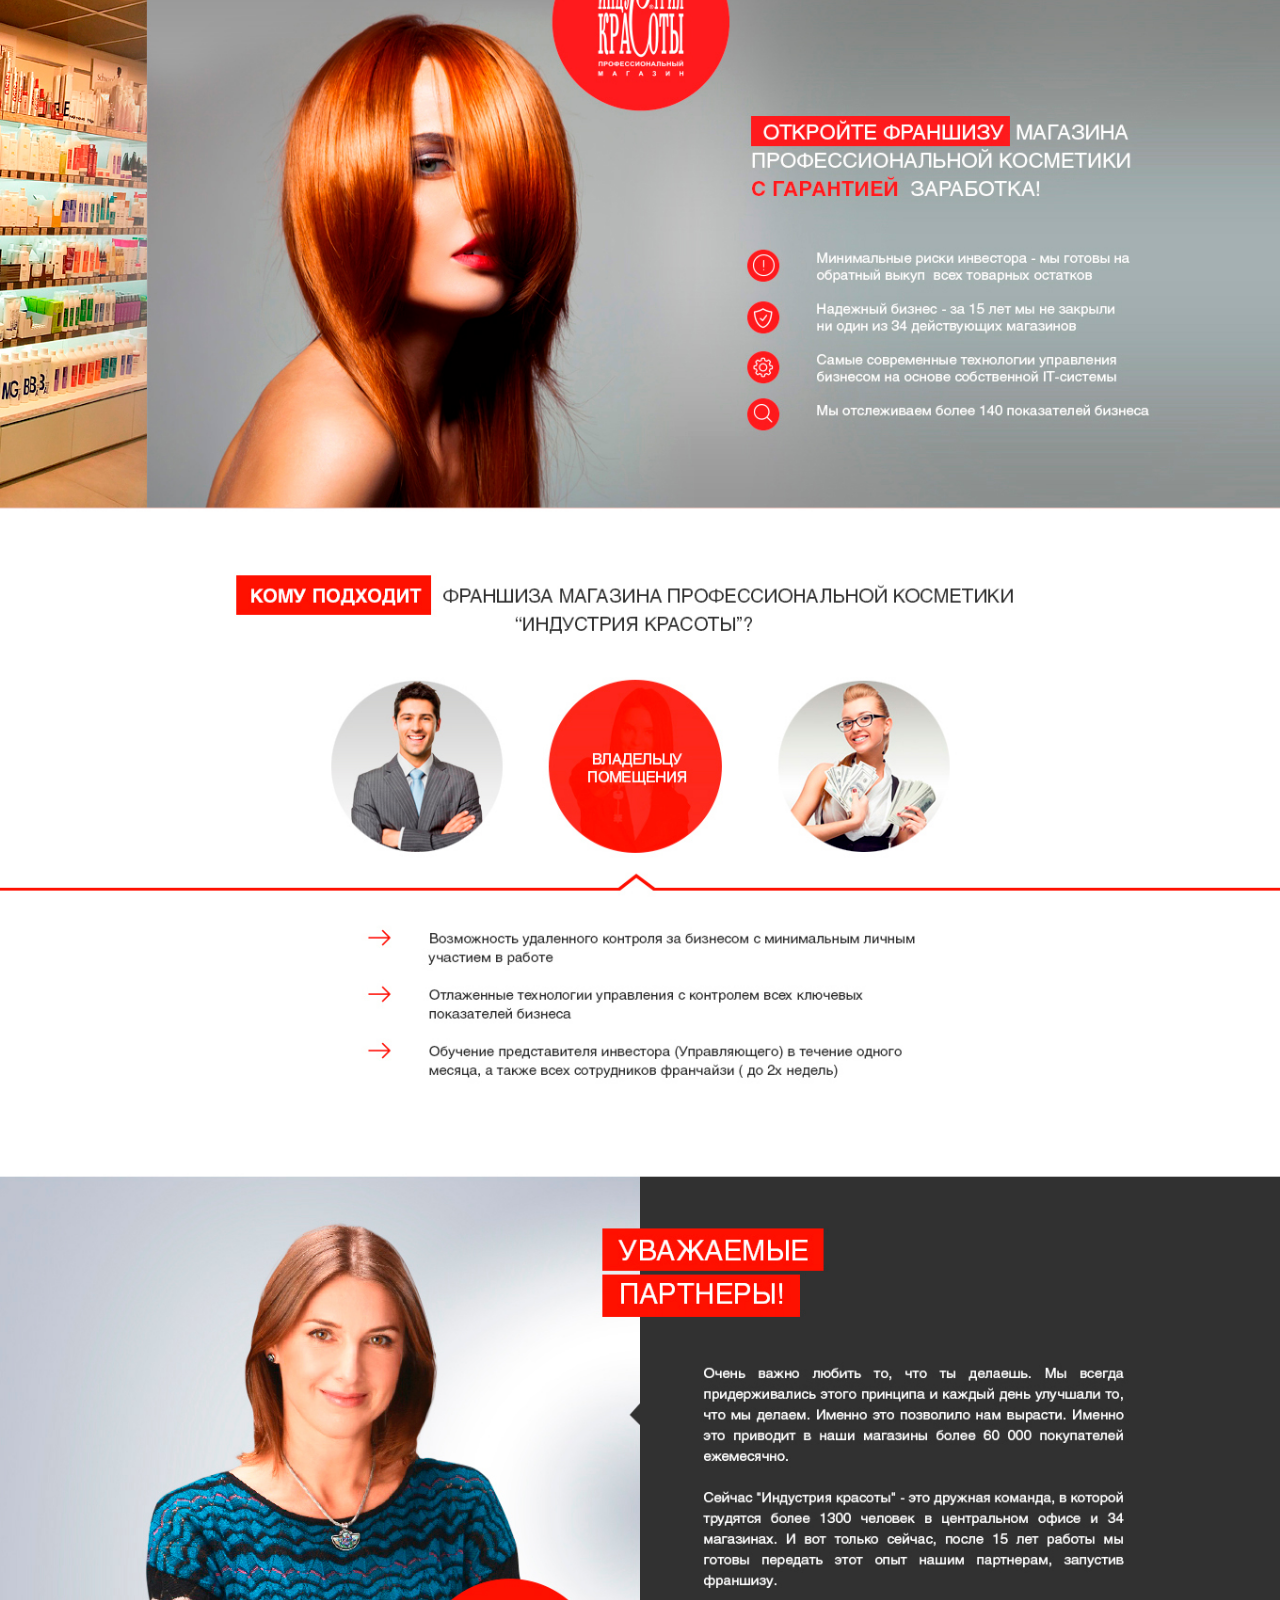
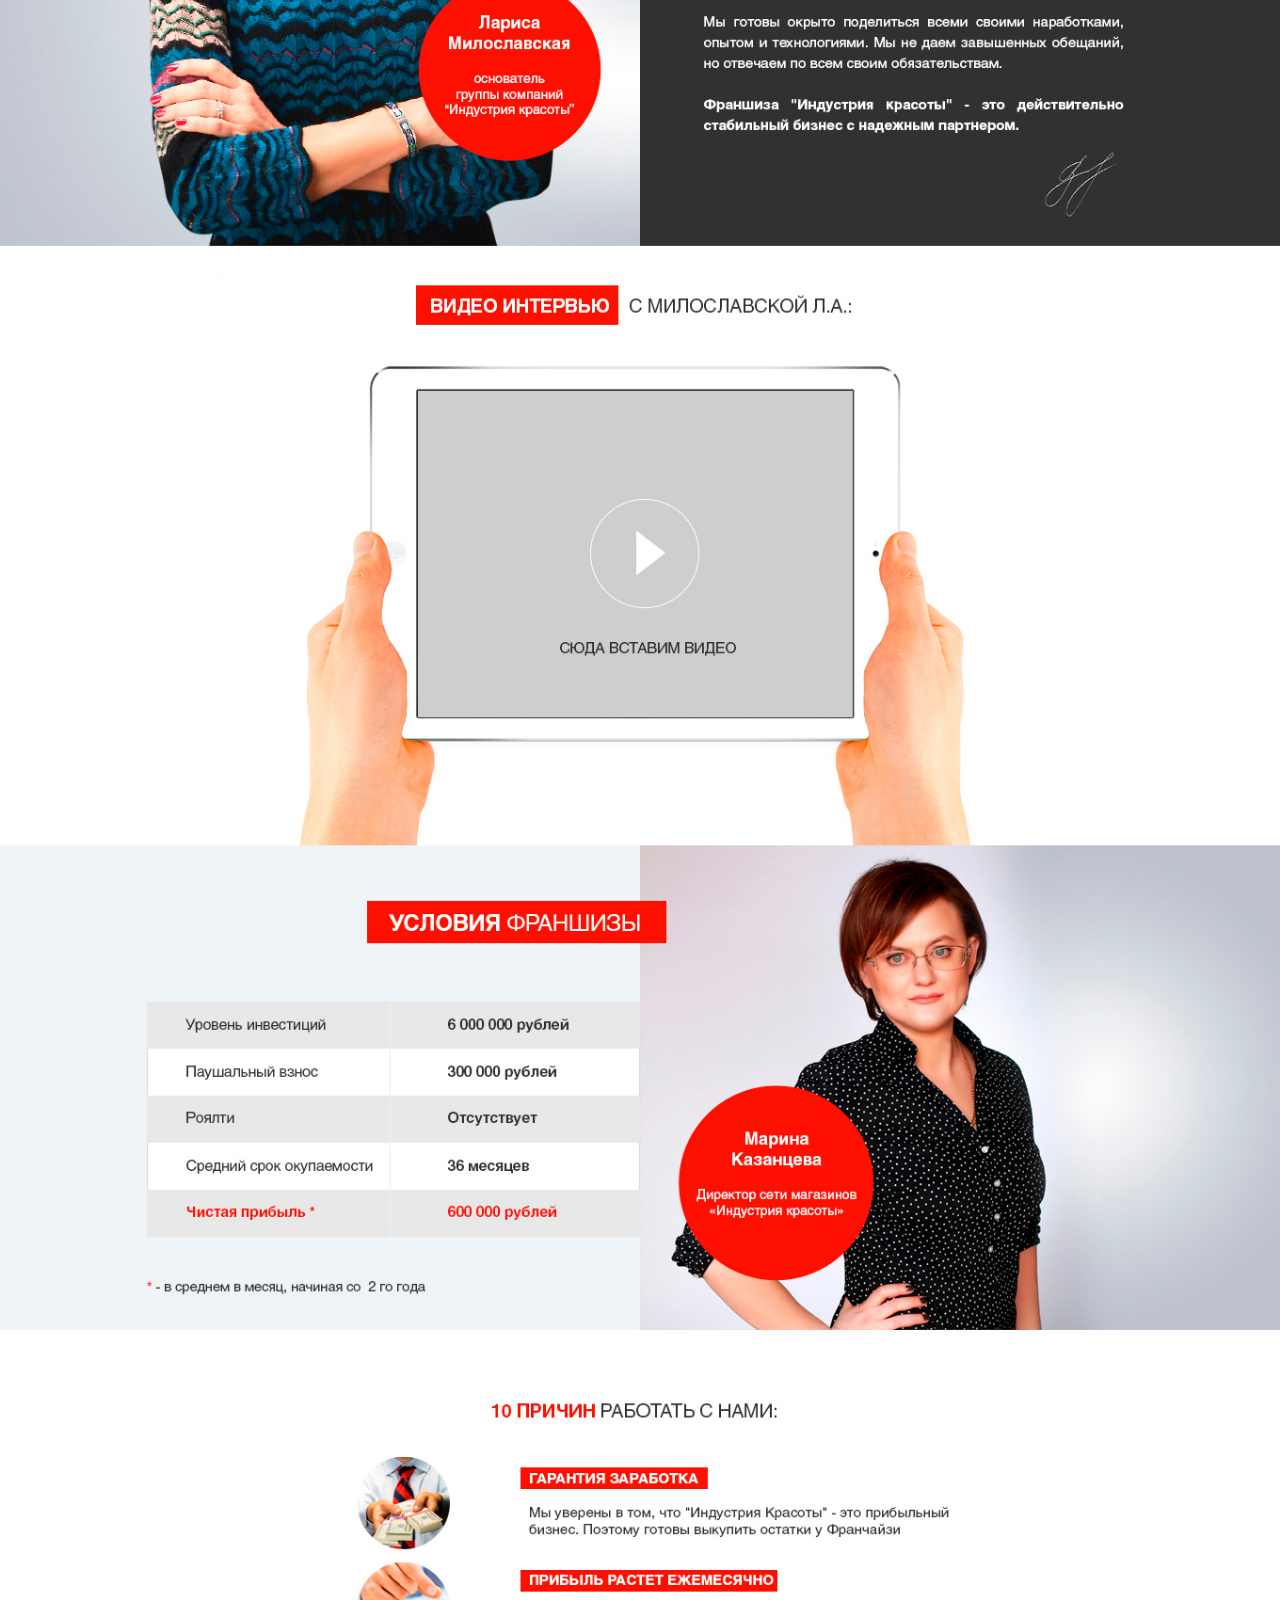
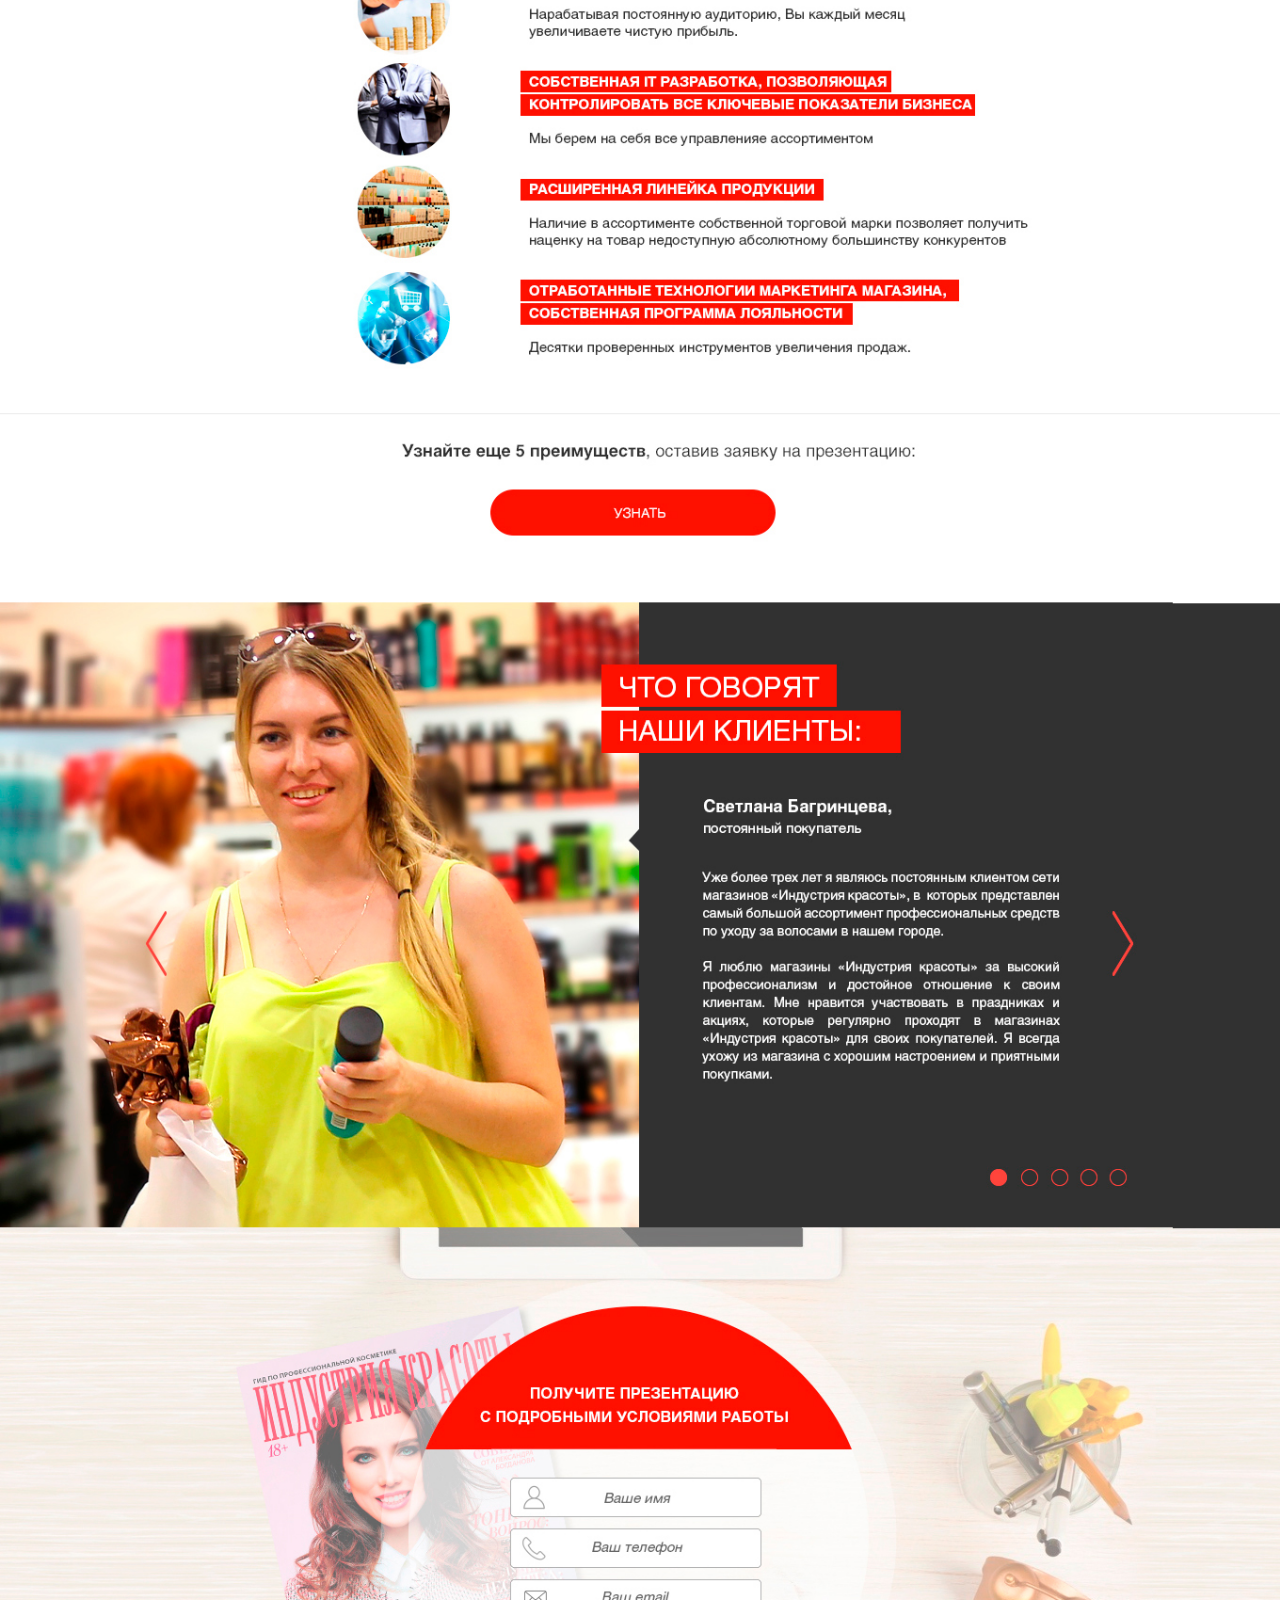
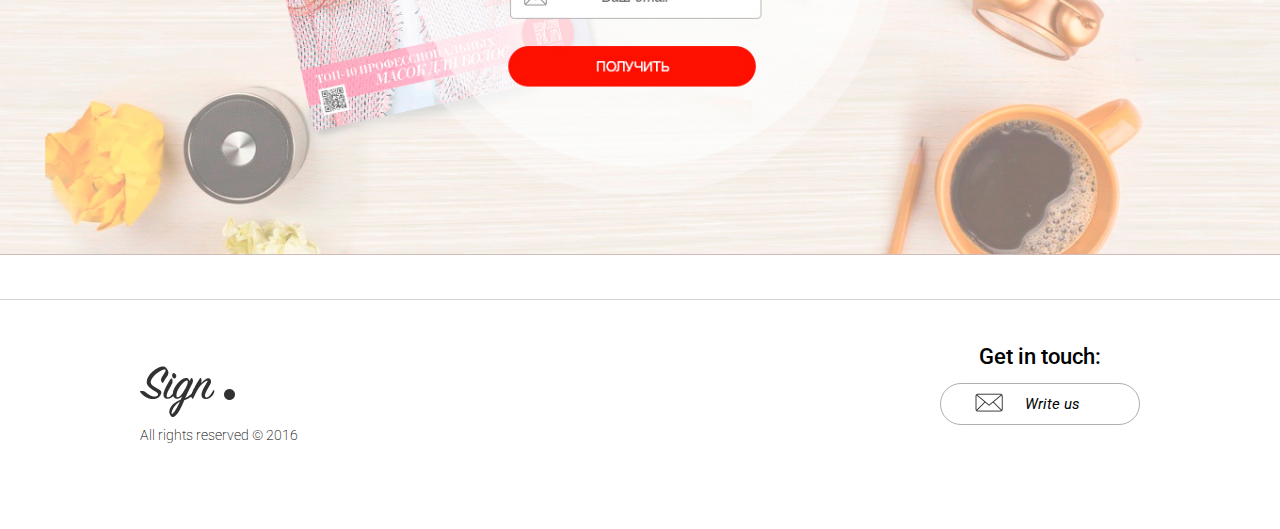
<file: pages/page4.html>
<!DOCTYPE html>
    <!--developed by Glushko Vadim, e-mail:glushko311@gmail.com-->  
    <html>
        <head>
            <meta charset="utf-8">
            <meta name="viewport" content="width=device width,initial-scale=1.0">
            <link rel="stylesheet" href="../css/page_style.css">
            <link href="https://fonts.googleapis.com/css?family=Roboto" rel="stylesheet">
            <link href="https://fonts.googleapis.com/css?family=Pacifico" rel="stylesheet">
            <script type="text/javascript" src = "../js/jquery-3.1.0.min.js"></script>
            <link rel="shortcut icon" href="../img/logo_large.png" type="image/png">
            <title>Portfolio</title>
        </head>
        
        <body>
            <header class='page_header section_main_page' data-section="main">
                <div class="content_wrap_pages"> 
                        <nav class = 'pc_menu'>
                            <div class="burger_menu">
                            	<p>MENU</p>
                            </div>
                            <ul>                          
                                <li><a  href="../index.html#main"><p>HOME</p></a></li>
                                <li><a  href="../index.html#about_company"><p>ABOUT US</p></a></li>
                                <li><a  href="../index.html#our_service"><p>SERVICES</p></a></li>     
                                <li><a  href="../index.html#our_works"><p>OUR WORKS</p></a></li>
                                <li><a  href="../index.html#our_price"><p>PRICES</p></a></li>
                                <li><a  href="../index.html#reviews"><p>TESTIMONIALS</p></a></li>
                                <li><a  href="../index.html#contact_us"><p>CONTACT US</p></a></li>
                            </ul> 
                        </nav>
                    <div class="content_block">
                        <div class="about_us">
                            <div class="logo">
                                <a href="../index.html"></a>
                                <div>
                                    <p>Web development <br/>& Branding </p>
                                </div>
                            </div>
                            <div class="head_contact_us">
                                <div class="mail_icon"></div>
                                <div class="email_text"><p>Write us:</br><span>webstudiosign@gmail.com</span></p></div>
                                <div class="order_but"><p>HIRE UP</p></div>
                            </div>
                        </div>
                    </div>                 
                </div>
            </header>
            <div class="wrap_back_to_main">
            	<a href="../index.html" class="back_to_main">
            		<h3>BACK TO HOME PAGE</h3>
            		<h3 class='mobile'>BACK TO HOME</h3>
            		<img src="../img/back_to_main_dec.png" alt="back">
            	</a>
            </div>
            <div class="for_main_img">
            	<img src="../img/main_img4_page4.jpg" width='100%' alt="work_img1">
            </div>
   
            <footer>
            	<div class="footer_wrap">
            		<div class="footer_left">
            			<a class ='footer_logo' href ='../index.html' ></a>
            			<p class="copyright">All rights reserved © 2016</p>
            		</div>
            		<div class="footer_right">
            			<h3>Get in touch:</h3>
            			<div class="footer_order_bt">
            				<p>Write us</p>
            			</div>
            			<!--<p class="order_call">Заказать звонок</p>-->
            		</div>
            	</div>
            </footer>
            <div class="modal_wrap"></div>
			<div class="modal_window">
				<div class="modal_bt"></div>
				<h3>
					Submit your message</br>
					and we will contact to you:
				</h3>
				<form action="" class="modal_form" method="POST">
            			<input type="text" required='' oninvalid="this.setCustomValidity('Please enter your name')" oninput="setCustomValidity('')" name="clientname" placeholder="Your Name" value="" class="text">
            			<input type="text" required='' oninvalid="this.setCustomValidity('Please enter phone or email')" oninput="setCustomValidity('')" name="emailPhone" placeholder="Your Email" value="" class="text">
            			<textarea required='' oninvalid="this.setCustomValidity('Please enter your message')" oninput="setCustomValidity('')" name="message" id="" placeholder='Your Message' value="" class="text"></textarea>
            			<div class="input_submit">
            				<input type="submit" value="SEND MESSAGE">
            			</div>            			
            			<div class="zajavka"></div>
            		</form>            			
			</div>  
            
           <script src='../js/script1.js'></script>
        </body>
        
<!--developed by Glushko Vadim, e-mail:glushko311@gmail.com-->      
    </html>
</file>
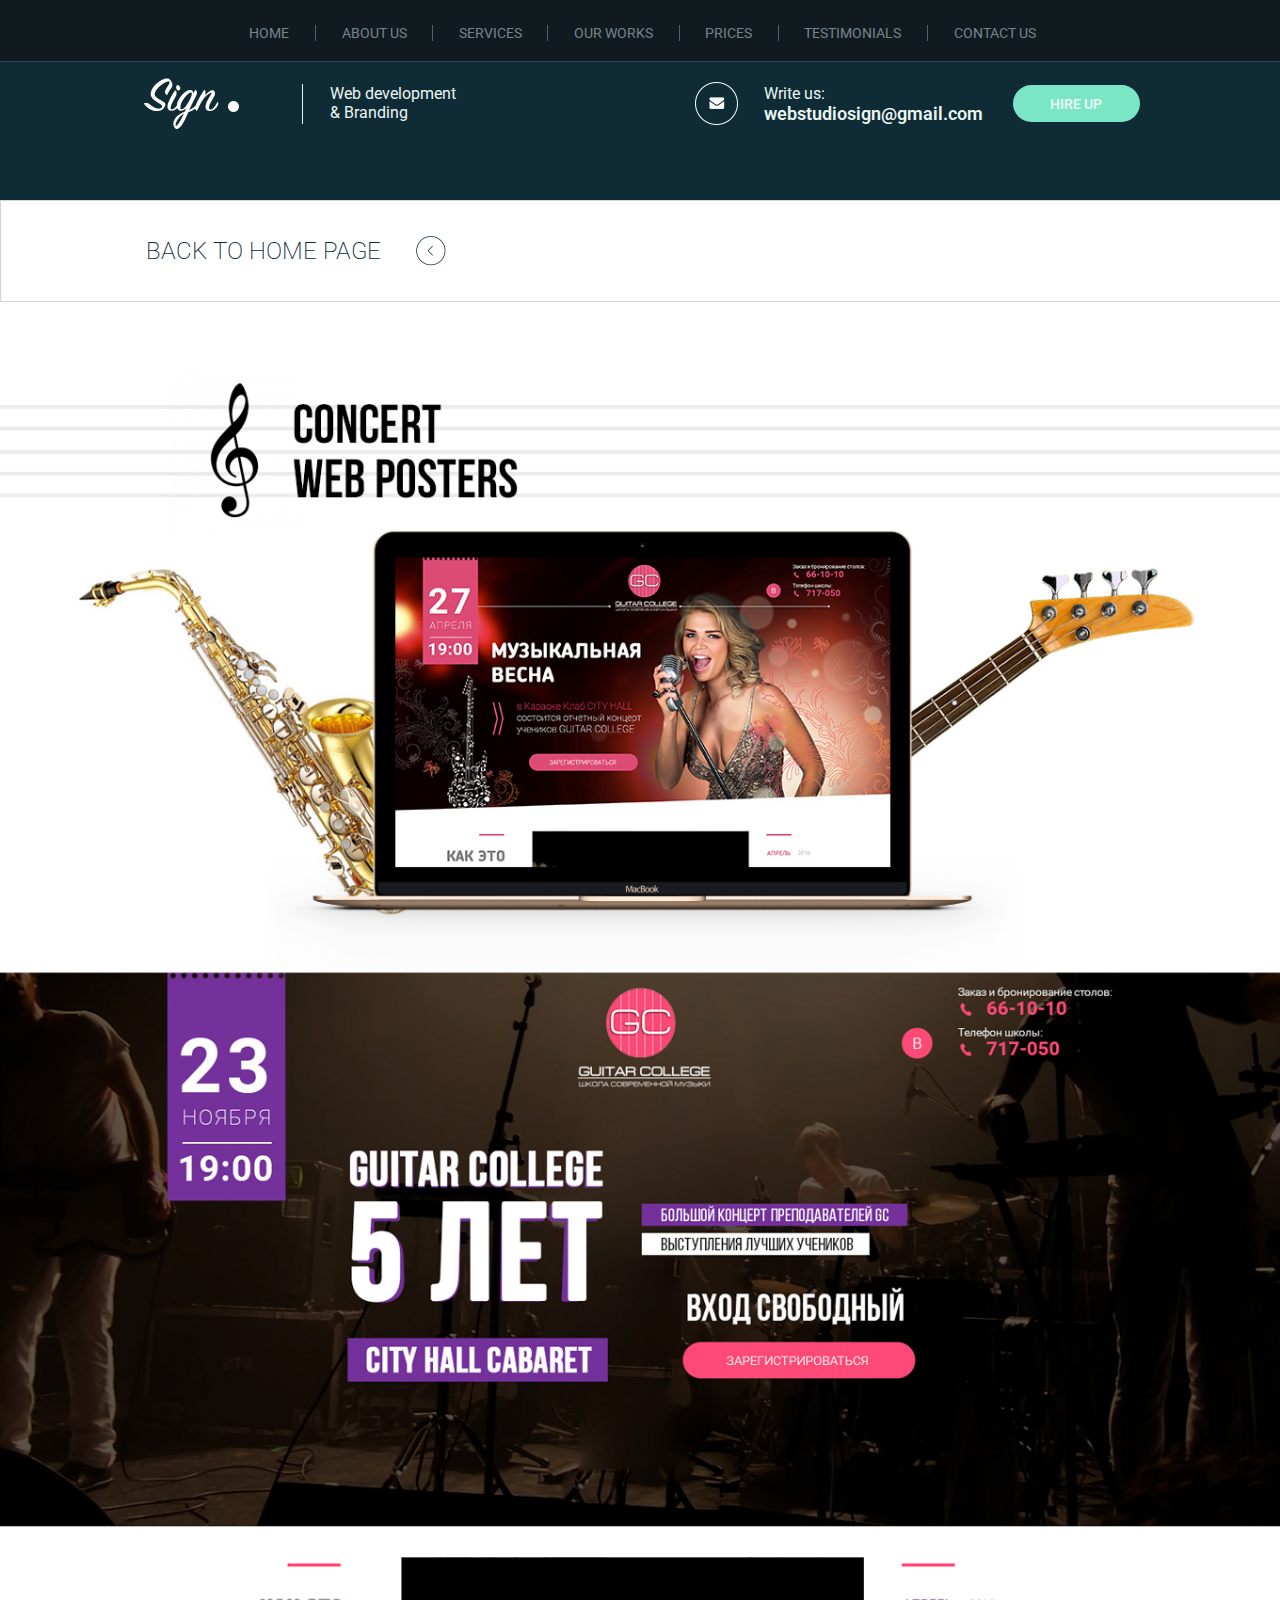
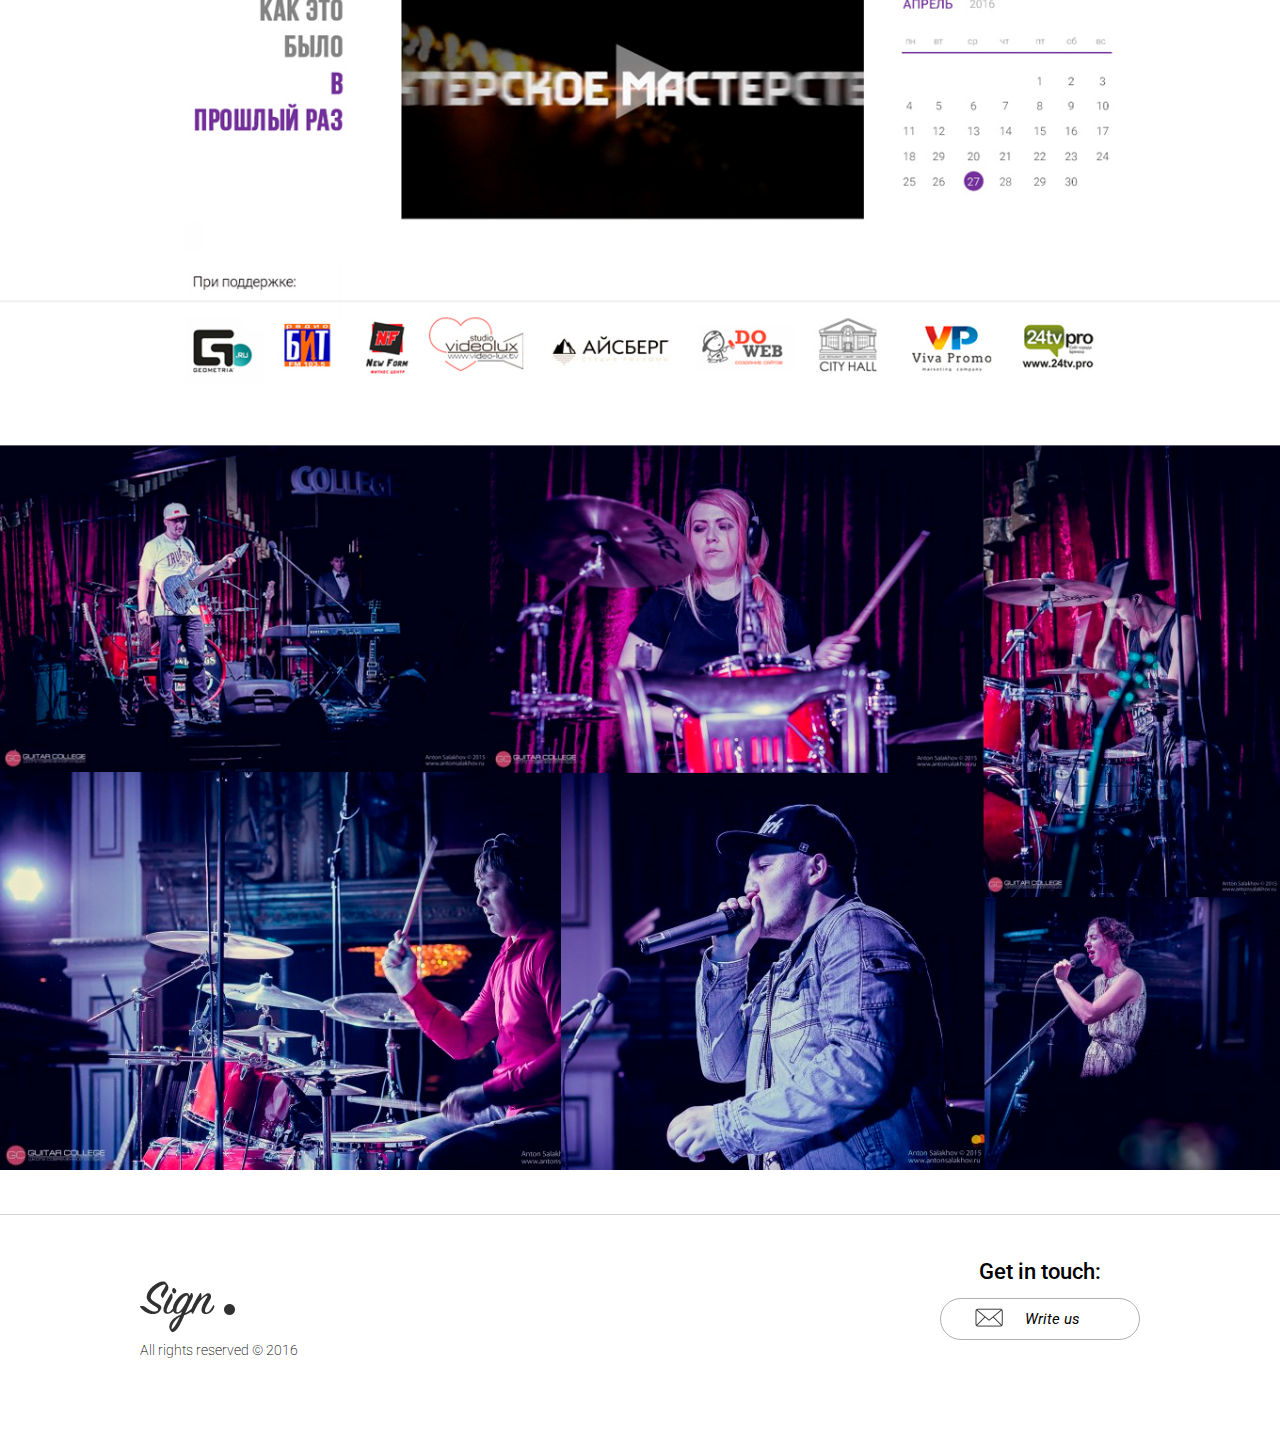
<file: pages/page6.html>
<!DOCTYPE html>
    <!--developed by Glushko Vadim, e-mail:glushko311@gmail.com-->  
    <html>
        <head>
            <meta charset="utf-8">
            <meta name="viewport" content="width=device width,initial-scale=1.0">
            <link rel="stylesheet" href="../css/page_style.css">
            <link href="https://fonts.googleapis.com/css?family=Roboto" rel="stylesheet">
            <link href="https://fonts.googleapis.com/css?family=Pacifico" rel="stylesheet">
            <script type="text/javascript" src = "../js/jquery-3.1.0.min.js"></script>
            <link rel="shortcut icon" href="../img/logo_large.png" type="image/png">
            <title>Portfolio</title>
        </head>
        
        <body>
            <header class='page_header section_main_page' data-section="main">
                <div class="content_wrap_pages"> 
                        <nav class = 'pc_menu'>
                            <div class="burger_menu">
                            	<p>MENU</p>
                            </div>
                            <ul>                          
                                <li><a  href="../index.html#main"><p>HOME</p></a></li>
                                <li><a  href="../index.html#about_company"><p>ABOUT US</p></a></li>
                                <li><a  href="../index.html#our_service"><p>SERVICES</p></a></li>     
                                <li><a  href="../index.html#our_works"><p>OUR WORKS</p></a></li>
                                <li><a  href="../index.html#our_price"><p>PRICES</p></a></li>
                                <li><a  href="../index.html#reviews"><p>TESTIMONIALS</p></a></li>
                                <li><a  href="../index.html#contact_us"><p>CONTACT US</p></a></li>
                            </ul> 
                        </nav>
                    <div class="content_block">
                        <div class="about_us">
                            <div class="logo">
                                <a href="../index.html"></a>
                                <div>
                                    <p>Web development <br/>& Branding </p>
                                </div>
                            </div>
                            <div class="head_contact_us">
                                <div class="mail_icon"></div>
                                <div class="email_text"><p>Write us:</br><span>webstudiosign@gmail.com</span></p></div>
                                <div class="order_but"><p>HIRE UP</p></div>
                            </div>
                        </div>
                    </div>                 
                </div>
            </header>
            <div class="wrap_back_to_main">
            	<a href="../index.html" class="back_to_main">
            		<h3>BACK TO HOME PAGE</h3>
            		<h3 class='mobile'>BACK TO HOME</h3>
            		<img src="../img/back_to_main_dec.png" alt="back">
            	</a>
            </div>
            <div class="for_main_img">
            	<img src="../img/main_img6_page6.jpg" width='100%' alt="work_img1">
            </div>
   
            <footer>
            	<div class="footer_wrap">
            		<div class="footer_left">
            			<a class ='footer_logo' href ='../index.html' ></a>
            			<p class="copyright">All rights reserved © 2016</p>
            		</div>
            		<div class="footer_right">
            			<h3>Get in touch:</h3>
            			<div class="footer_order_bt">
            				<p>Write us</p>
            			</div>
            			<!--<p class="order_call">Заказать звонок</p>-->
            		</div>
            	</div>
            </footer>
            <div class="modal_wrap"></div>
			<div class="modal_window">
				<div class="modal_bt"></div>
				<h3>
					Submit your message</br>
					and we will contact to you:
				</h3>
				<form action="" class="modal_form" method="POST">
            			<input type="text" required='' oninvalid="this.setCustomValidity('Please enter your name')" oninput="setCustomValidity('')" name="clientname" placeholder="Your Name" value="" class="text">
            			<input type="text" required='' oninvalid="this.setCustomValidity('Please enter phone or email')" oninput="setCustomValidity('')" name="emailPhone" placeholder="Your Email" value="" class="text">
            			<textarea required='' oninvalid="this.setCustomValidity('Please enter your message')" oninput="setCustomValidity('')" name="message" id="" placeholder='Your Message' value="" class="text"></textarea>
            			<div class="input_submit">
            				<input type="submit" value="SEND MESSAGE">
            			</div>            			
            			<div class="zajavka"></div>
            		</form>            			
			</div>  
            
           <script src='../js/script1.js'></script>
        </body>
        
<!--developed by Glushko Vadim, e-mail:glushko311@gmail.com-->      
    </html>
</file>
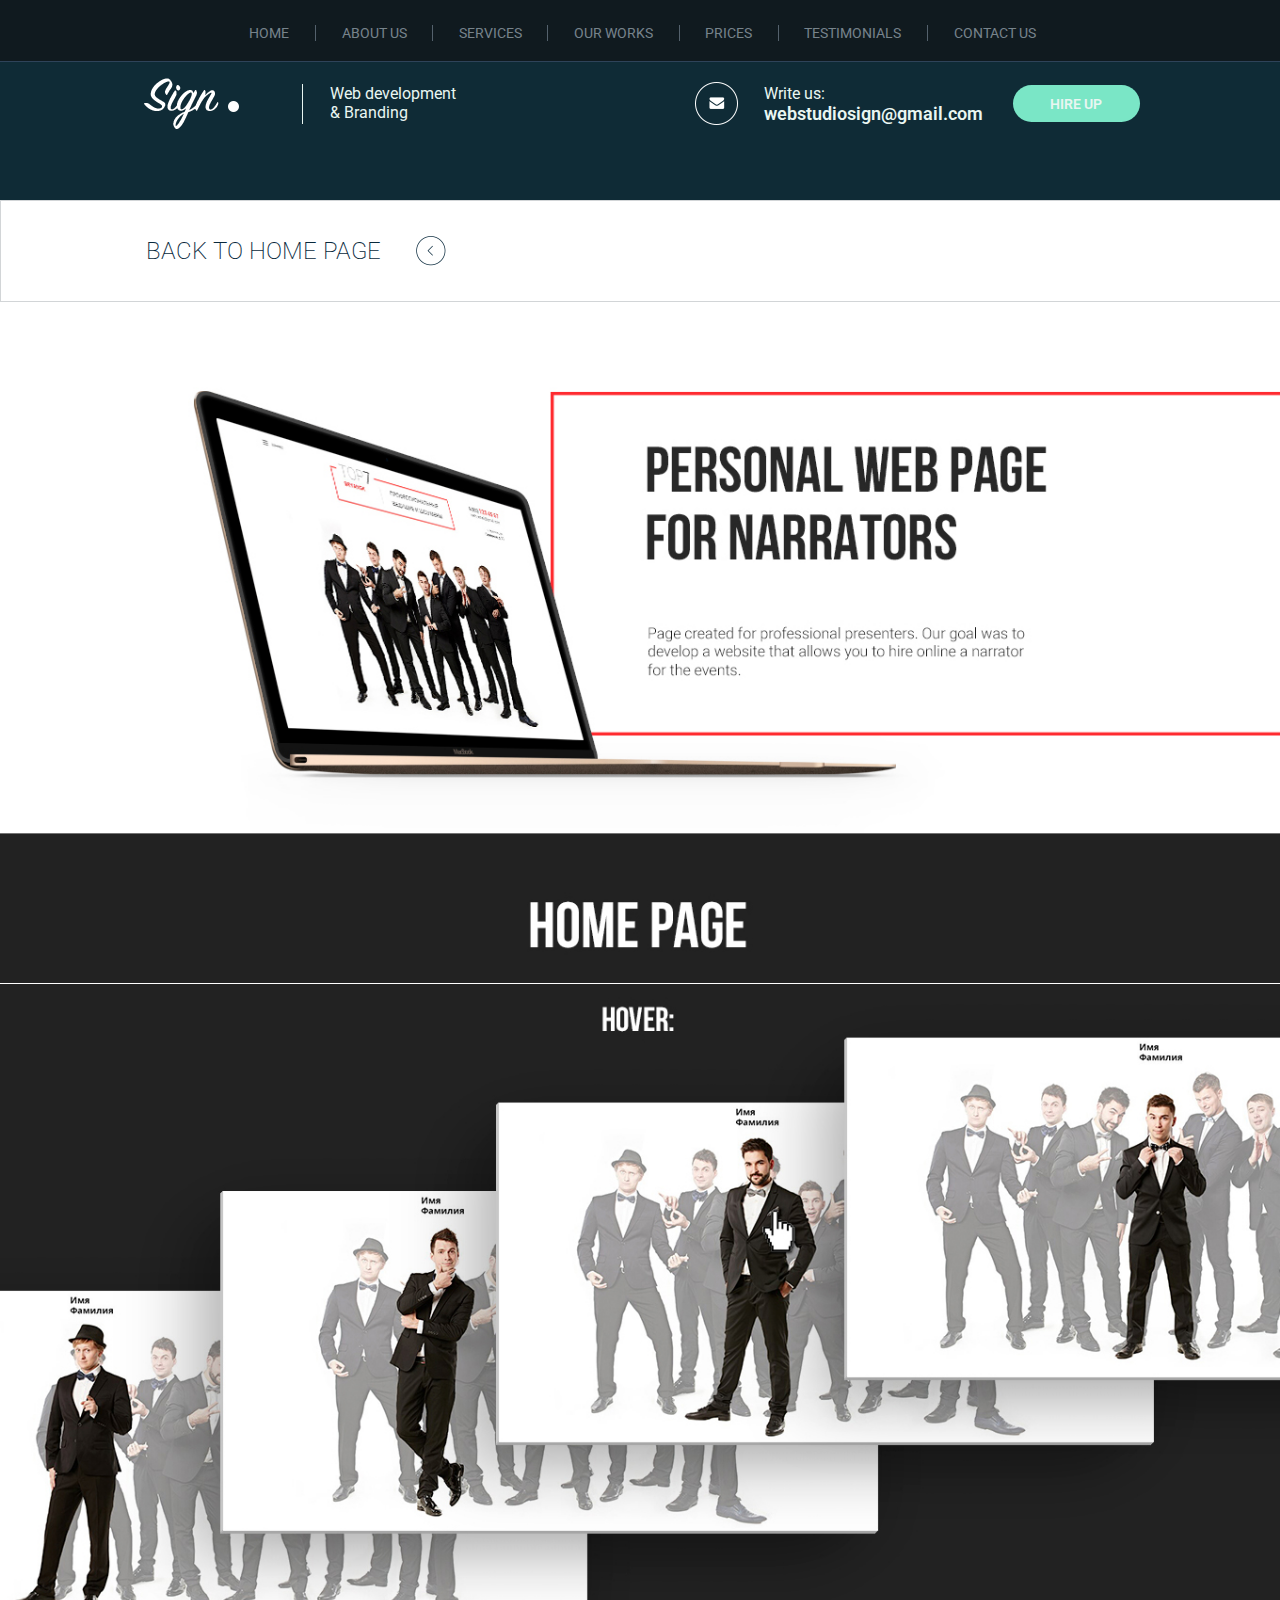
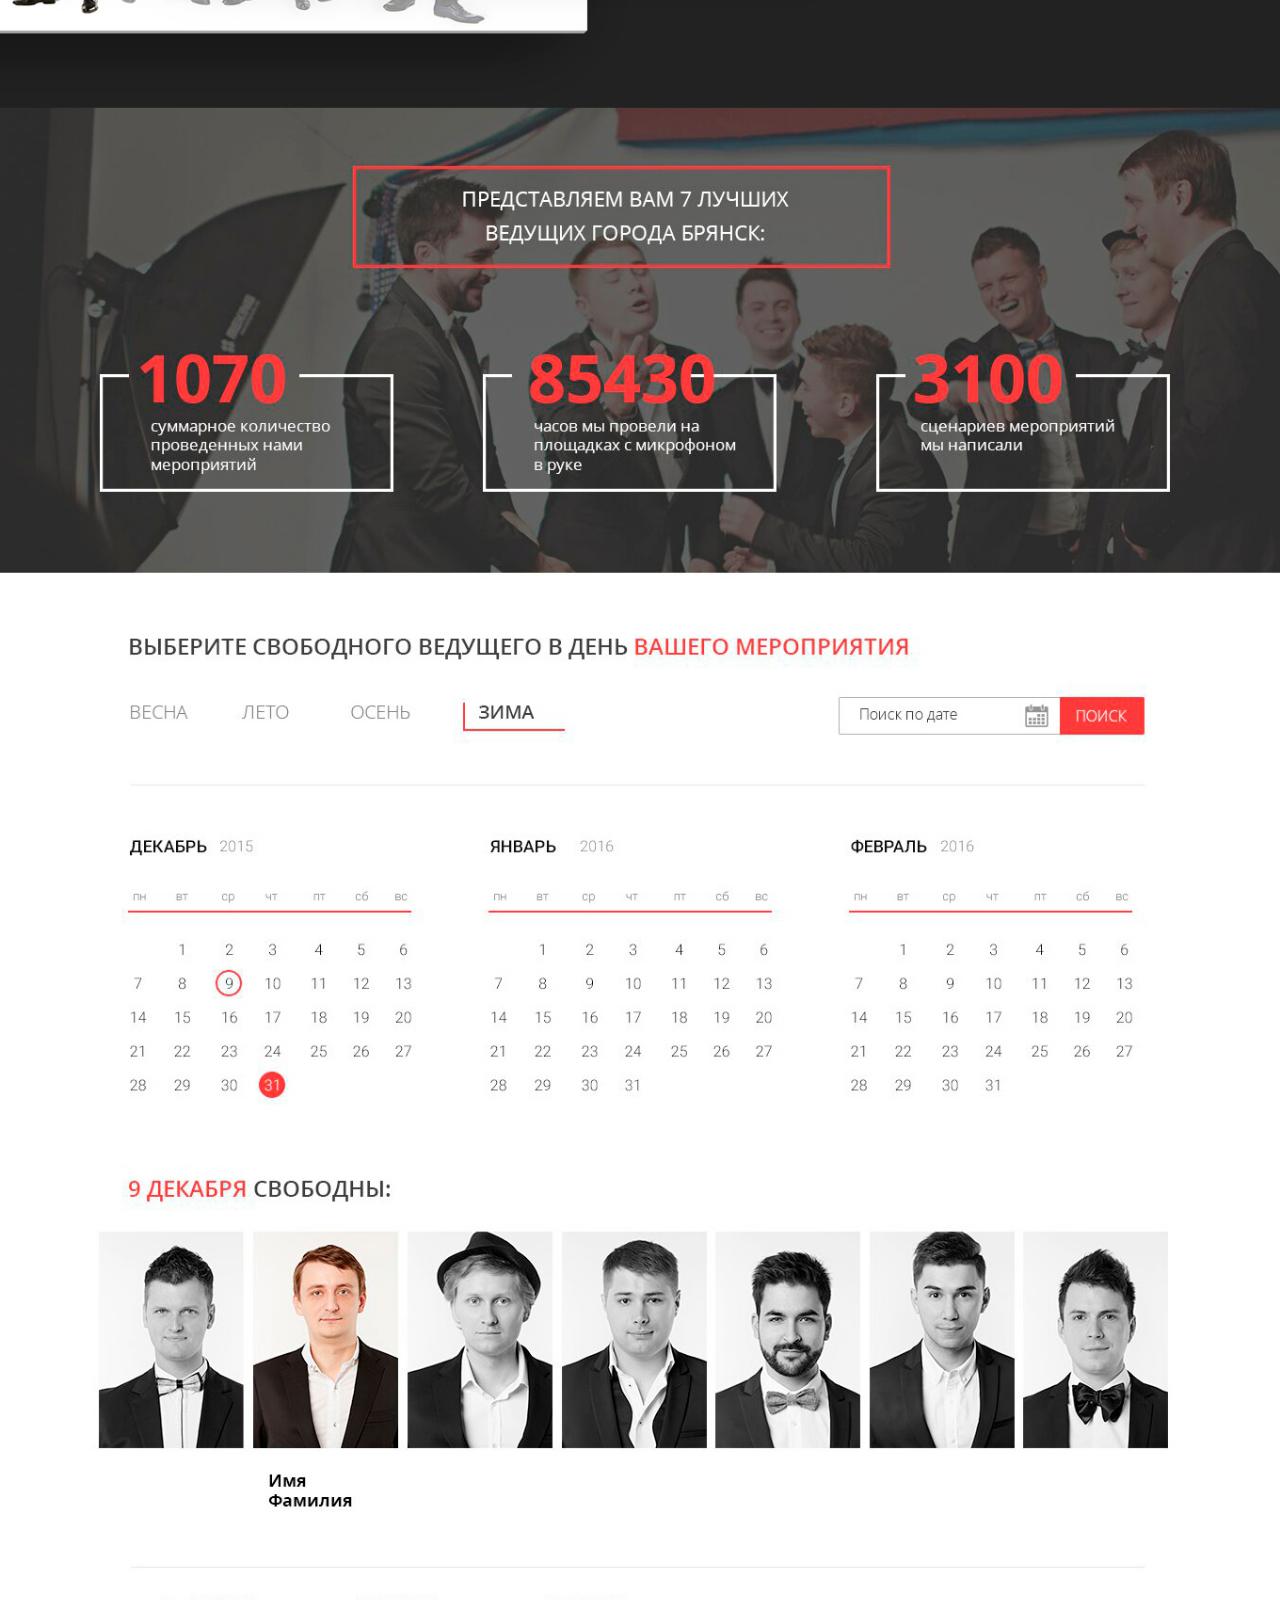
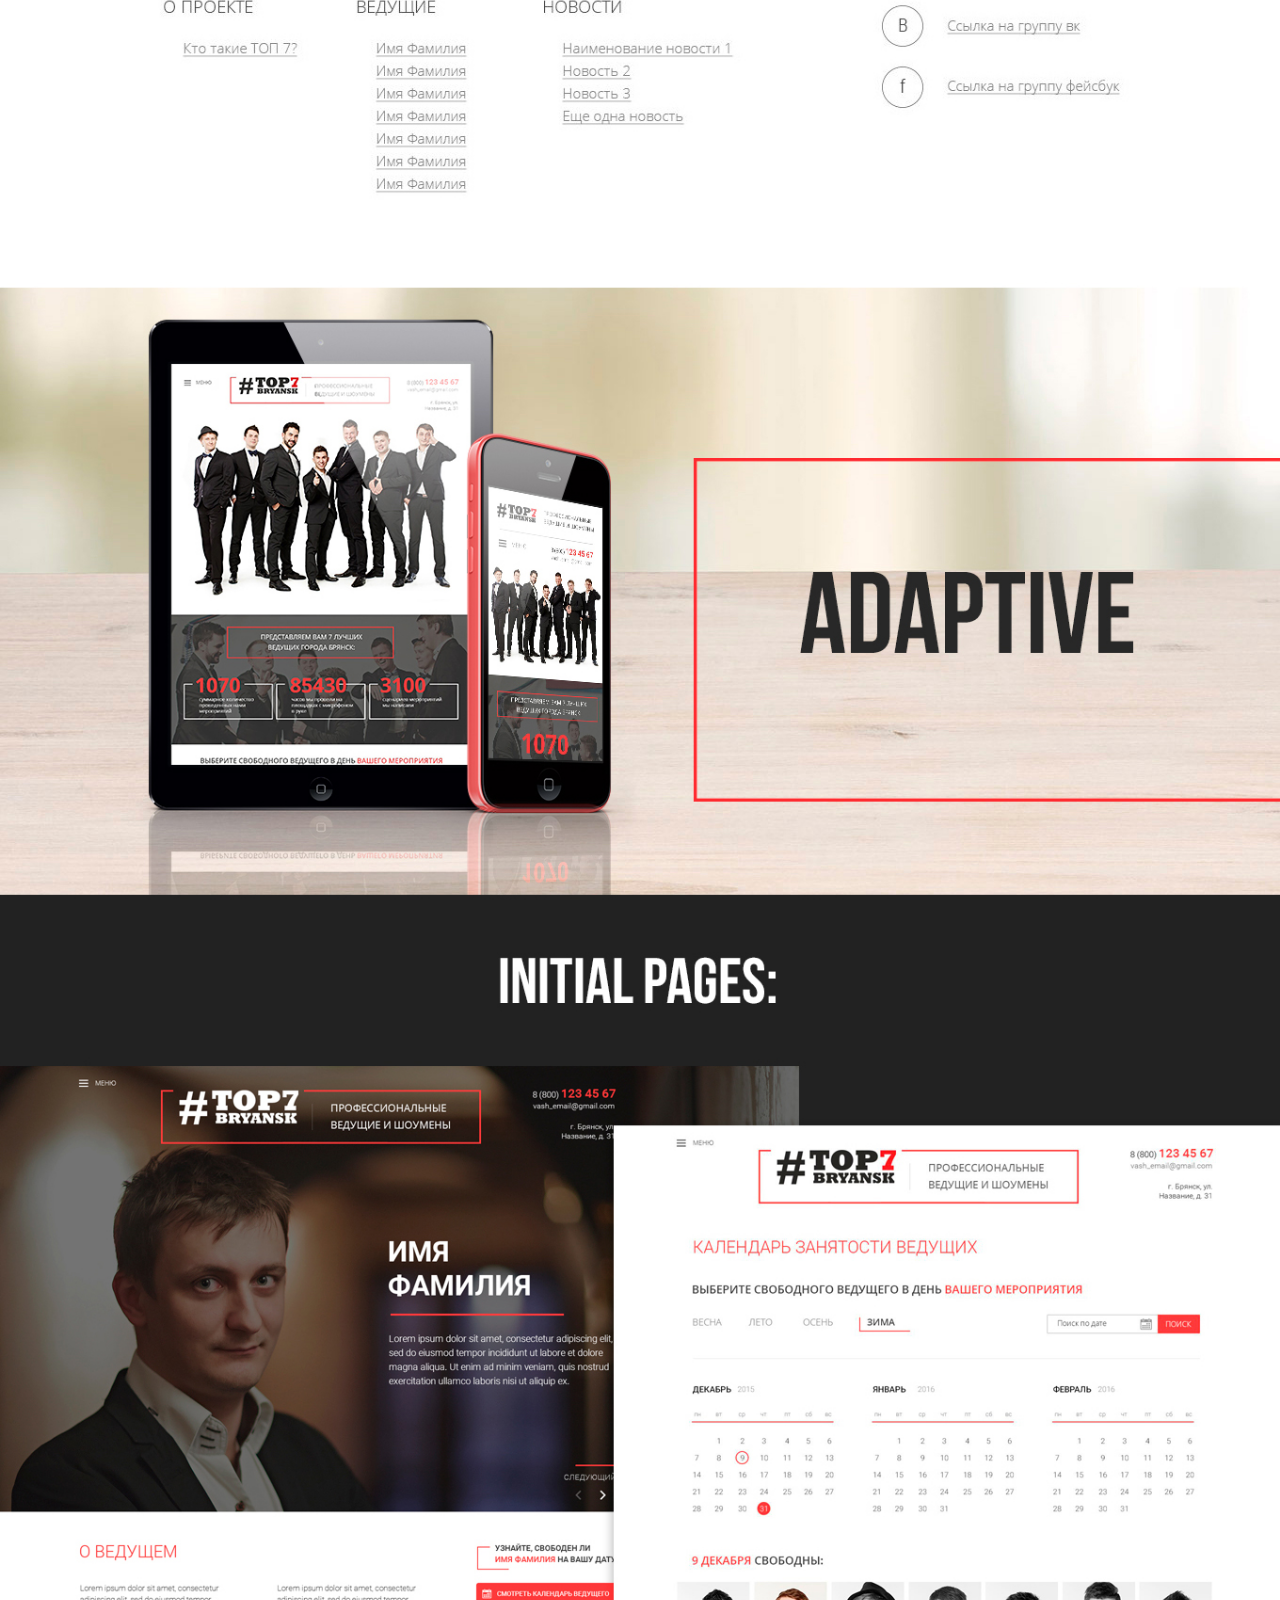
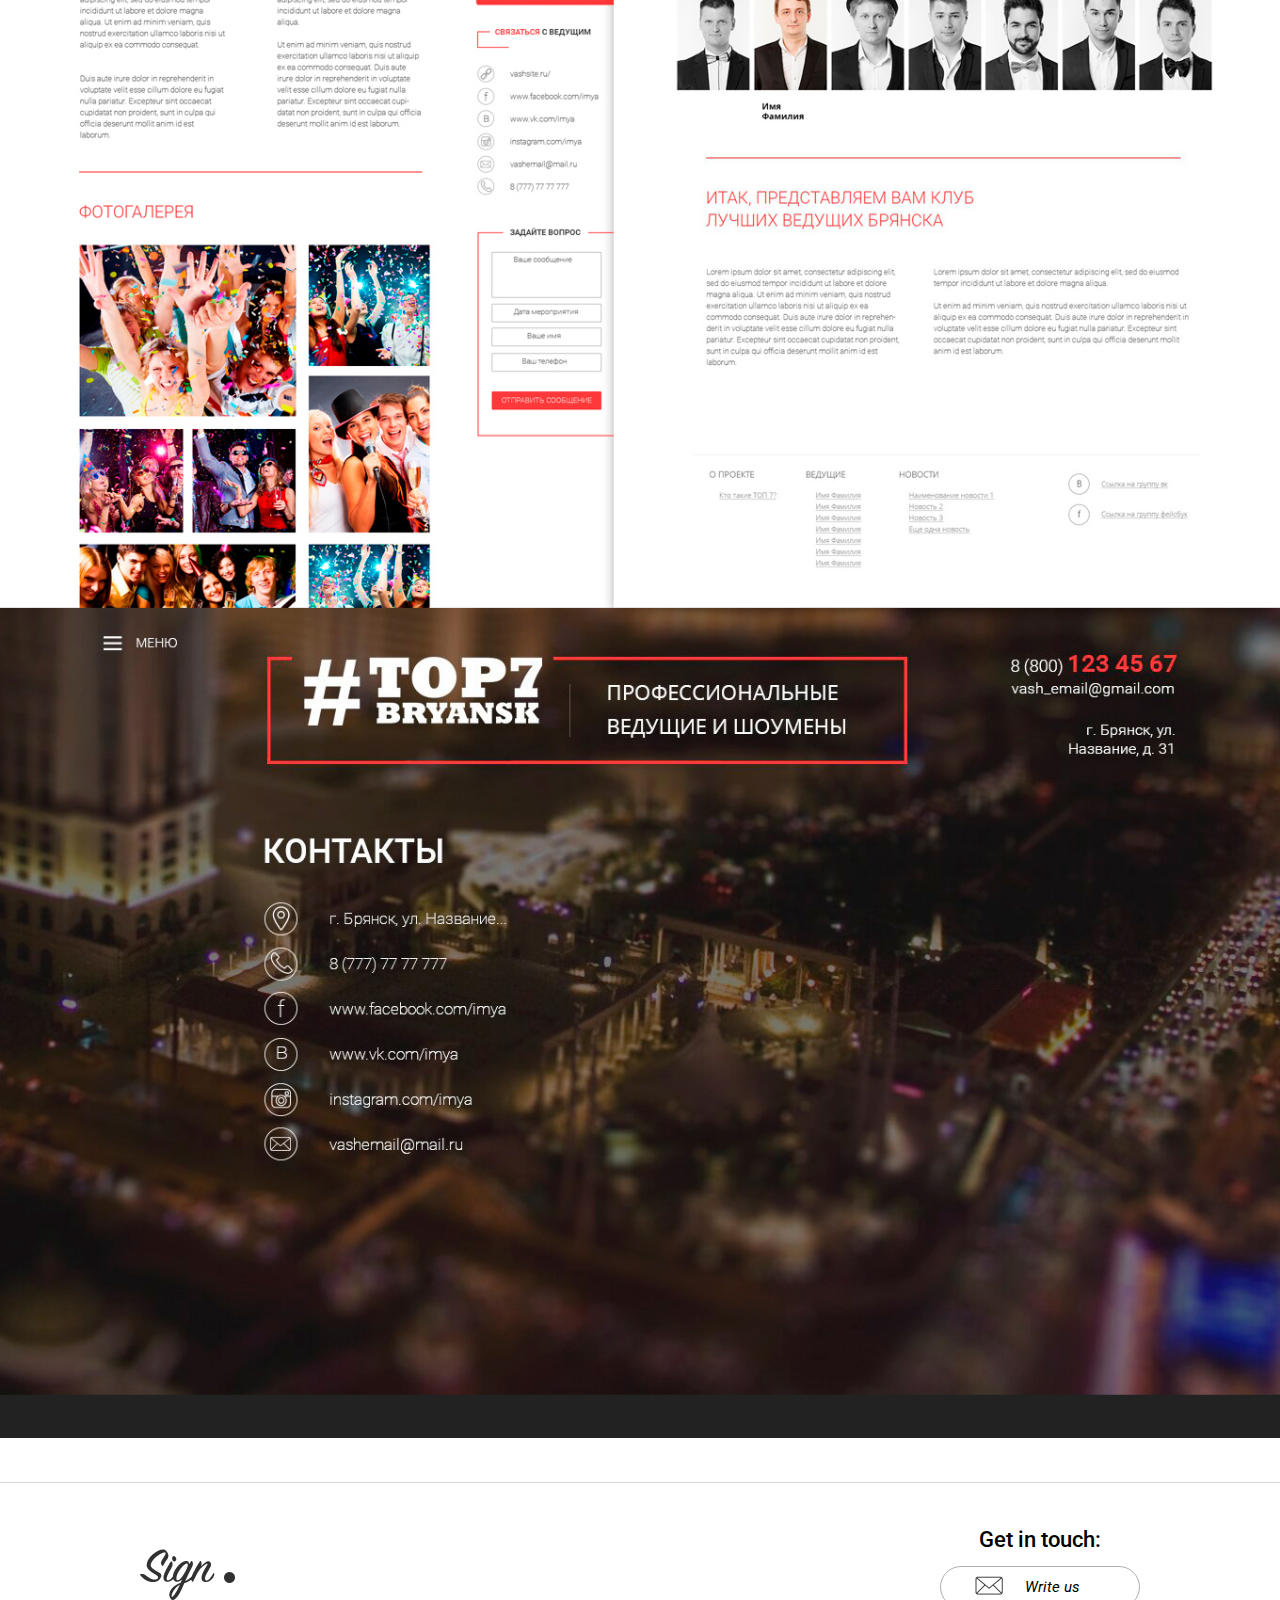
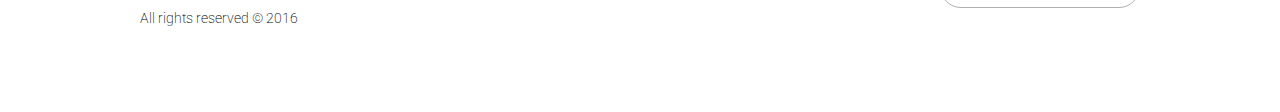
<file: pages/page7.html>
<!DOCTYPE html>
    <!--developed by Glushko Vadim, e-mail:glushko311@gmail.com-->  
    <html>
        <head>
            <meta charset="utf-8">
            <meta name="viewport" content="width=device width,initial-scale=1.0">
            <link rel="stylesheet" href="../css/page_style.css">
            <link href="https://fonts.googleapis.com/css?family=Roboto" rel="stylesheet">
            <link href="https://fonts.googleapis.com/css?family=Pacifico" rel="stylesheet">
            <script type="text/javascript" src = "../js/jquery-3.1.0.min.js"></script>
            <link rel="shortcut icon" href="../img/logo_large.png" type="image/png">
            <title>Portfolio</title>
        </head>
        
        <body>
            <header class='page_header section_main_page' data-section="main">
                <div class="content_wrap_pages"> 
                        <nav class = 'pc_menu'>
                            <div class="burger_menu">
                            	<p>MENU</p>
                            </div>
                            <ul>                          
                                <li><a  href="../index.html#main"><p>HOME</p></a></li>
                                <li><a  href="../index.html#about_company"><p>ABOUT US</p></a></li>
                                <li><a  href="../index.html#our_service"><p>SERVICES</p></a></li>     
                                <li><a  href="../index.html#our_works"><p>OUR WORKS</p></a></li>
                                <li><a  href="../index.html#our_price"><p>PRICES</p></a></li>
                                <li><a  href="../index.html#reviews"><p>TESTIMONIALS</p></a></li>
                                <li><a  href="../index.html#contact_us"><p>CONTACT US</p></a></li>
                            </ul> 
                        </nav>
                    <div class="content_block">
                        <div class="about_us">
                            <div class="logo">
                                <a href="../index.html"></a>
                                <div>
                                    <p>Web development <br/>& Branding </p>
                                </div>
                            </div>
                            <div class="head_contact_us">
                                <div class="mail_icon"></div>
                                <div class="email_text"><p>Write us:</br><span>webstudiosign@gmail.com</span></p></div>
                                <div class="order_but"><p>HIRE UP</p></div>
                            </div>
                        </div>
                    </div>                 
                </div>
            </header>
            <div class="wrap_back_to_main">
            	<a href="../index.html" class="back_to_main">
            		<h3>BACK TO HOME PAGE</h3>
            		<h3 class='mobile'>BACK TO HOME</h3>
            		<img src="../img/back_to_main_dec.png" alt="back">
            	</a>
            </div>
            <div class="for_main_img">
            	<img src="../img/main_img7_page7.jpg" width='100%' alt="work_img1">
            </div>
   
            <footer>
            	<div class="footer_wrap">
            		<div class="footer_left">
            			<a class ='footer_logo' href ='../index.html' ></a>
            			<p class="copyright">All rights reserved © 2016</p>
            		</div>
            		<div class="footer_right">
            			<h3>Get in touch:</h3>
            			<div class="footer_order_bt">
            				<p>Write us</p>
            			</div>
            			<!--<p class="order_call">Заказать звонок</p>-->
            		</div>
            	</div>
            </footer>
            <div class="modal_wrap"></div>
			<div class="modal_window">
				<div class="modal_bt"></div>
				<h3>
					Submit your message</br>
					and we will contact to you:
				</h3>
				<form action="" class="modal_form" method="POST">
            			<input type="text" required='' oninvalid="this.setCustomValidity('Please enter your name')" oninput="setCustomValidity('')" name="clientname" placeholder="Your Name" value="" class="text">
            			<input type="text" required='' oninvalid="this.setCustomValidity('Please enter phone or email')" oninput="setCustomValidity('')" name="emailPhone" placeholder="Your Email" value="" class="text">
            			<textarea required='' oninvalid="this.setCustomValidity('Please enter your message')" oninput="setCustomValidity('')" name="message" id="" placeholder='Your Message' value="" class="text"></textarea>
            			<div class="input_submit">
            				<input type="submit" value="SEND MESSAGE">
            			</div>            			
            			<div class="zajavka"></div>
            		</form>            			
			</div>  
            
           <script src='../js/script1.js'></script>
        </body>
        
<!--developed by Glushko Vadim, e-mail:glushko311@gmail.com-->      
    </html>
</file>
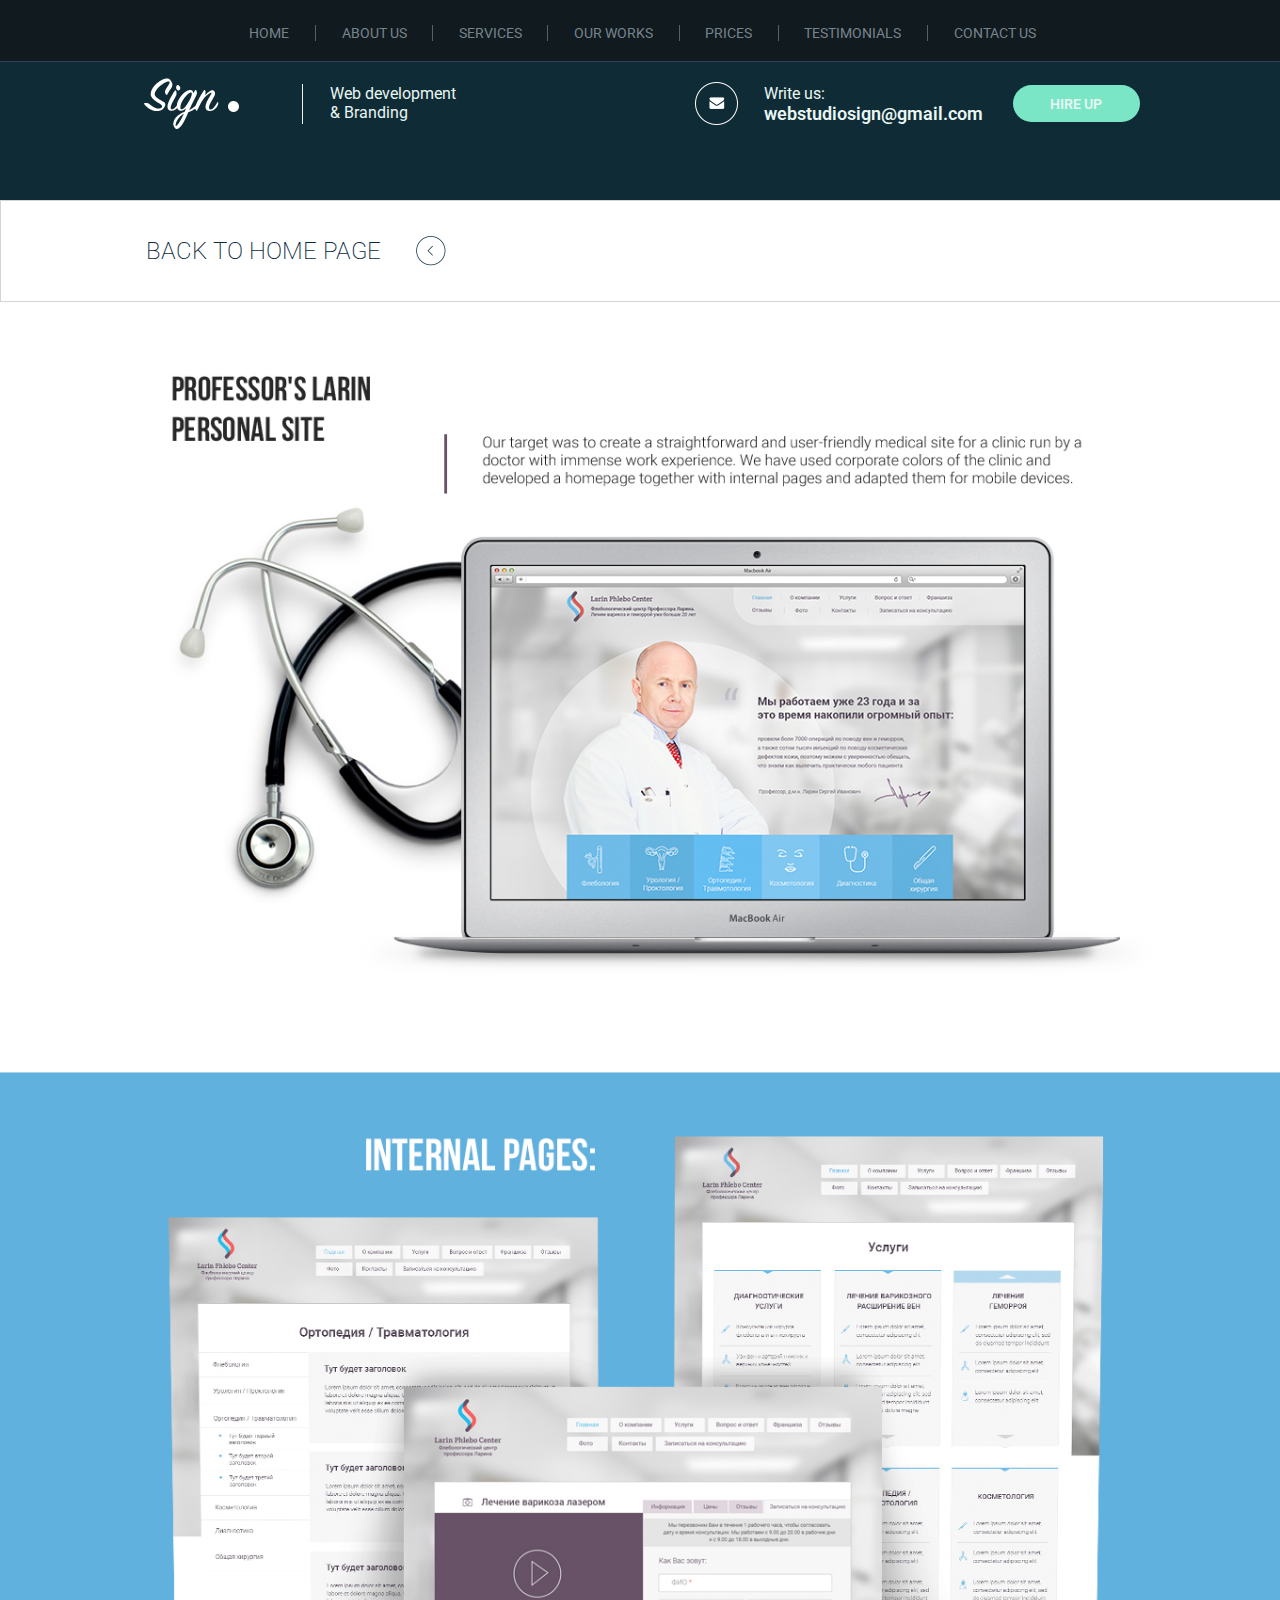
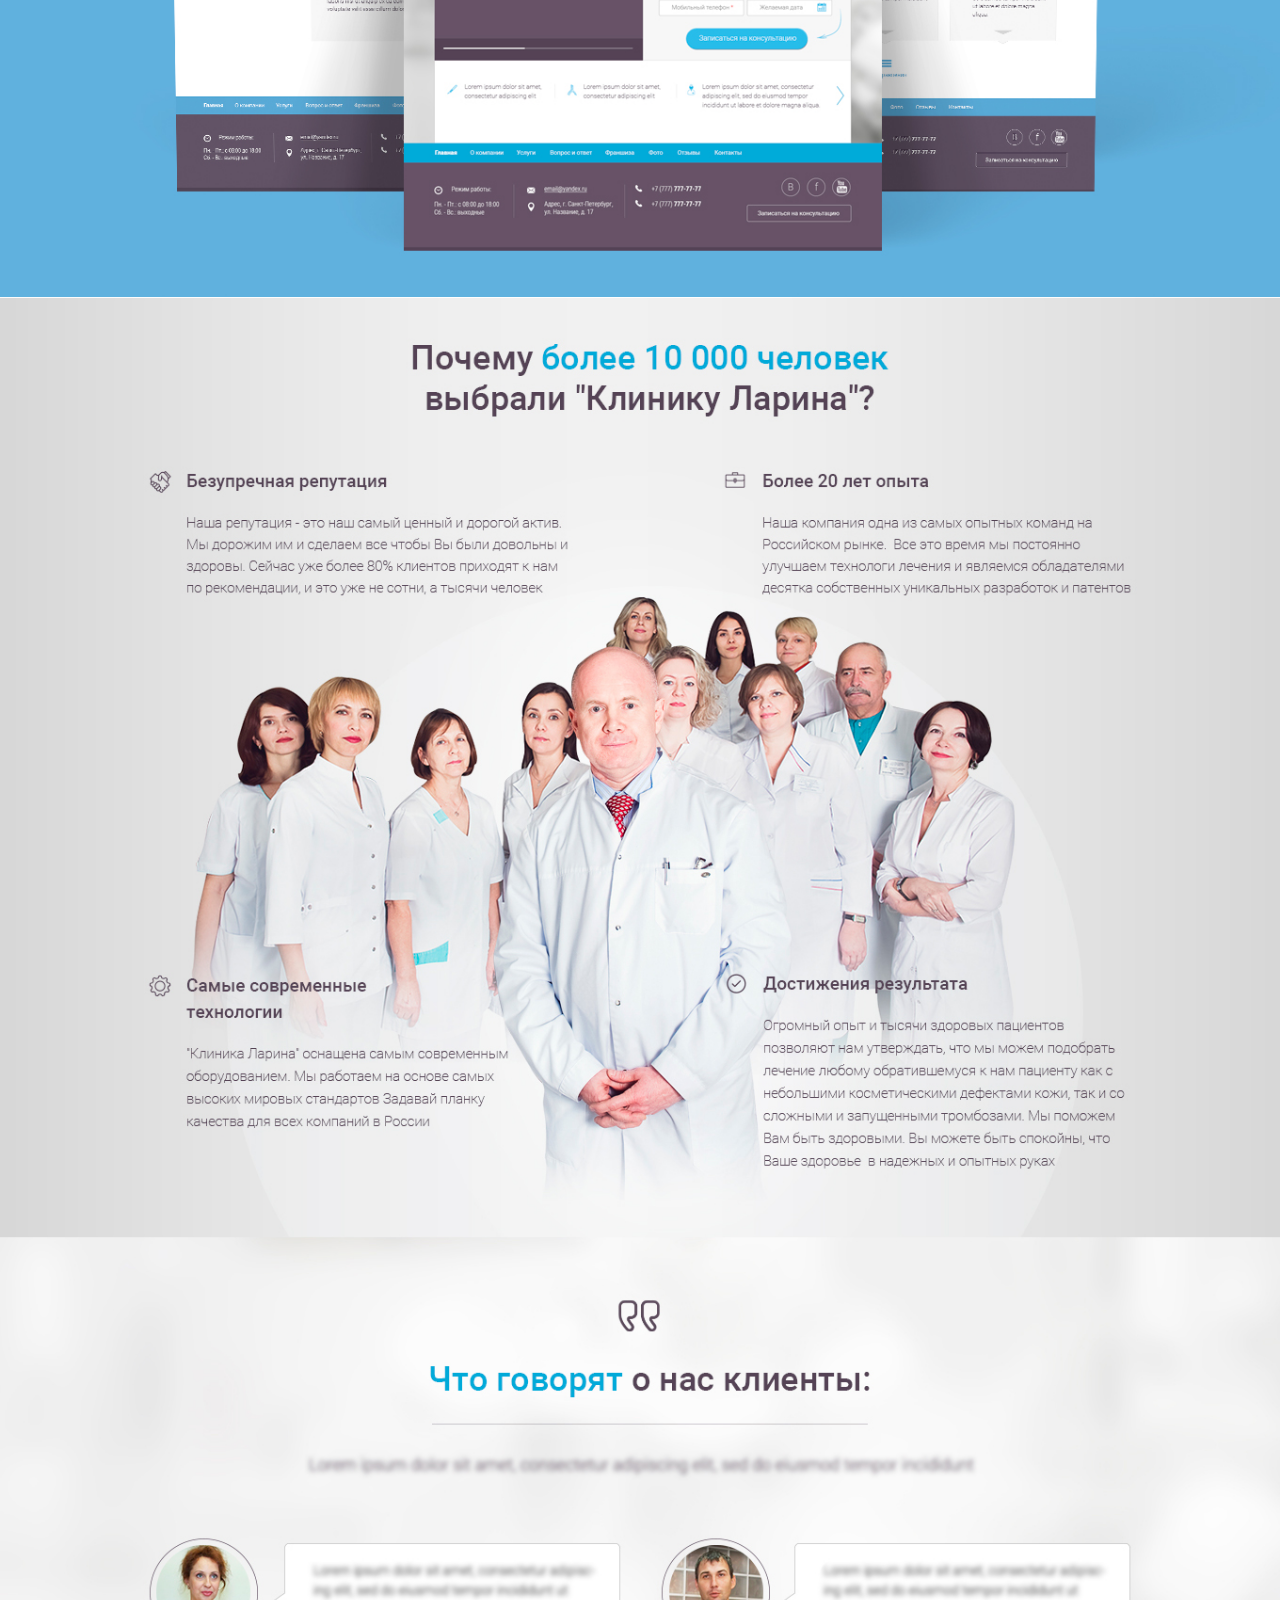
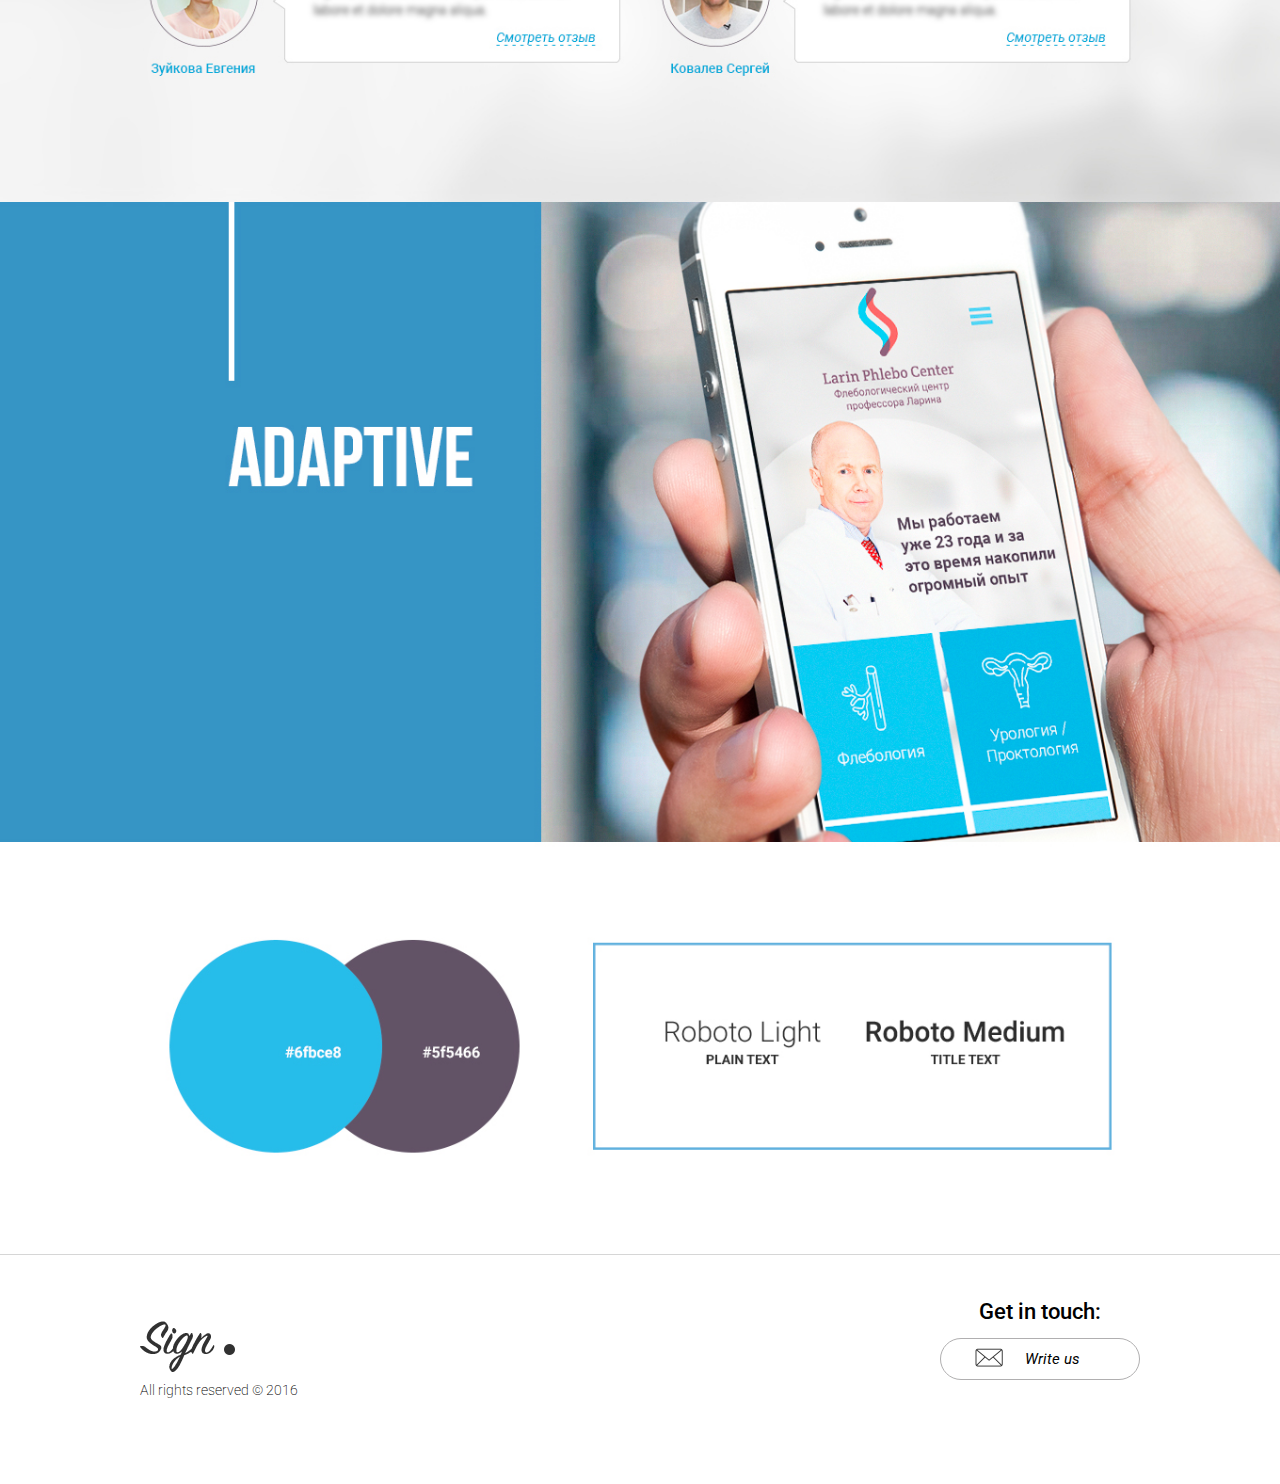
<file: pages/page8.html>
<!DOCTYPE html>
    <!--developed by Glushko Vadim, e-mail:glushko311@gmail.com-->  
    <html>
        <head>
            <meta charset="utf-8">
            <meta name="viewport" content="width=device width,initial-scale=1.0">
            <link rel="stylesheet" href="../css/page_style.css">
            <link href="https://fonts.googleapis.com/css?family=Roboto" rel="stylesheet">
            <link href="https://fonts.googleapis.com/css?family=Pacifico" rel="stylesheet">
            <script type="text/javascript" src = "../js/jquery-3.1.0.min.js"></script>
            <link rel="shortcut icon" href="../img/logo_large.png" type="image/png">
            <title>Portfolio</title>
        </head>
        
        <body>
            <header class='page_header section_main_page' data-section="main">
                <div class="content_wrap_pages"> 
                        <nav class = 'pc_menu'>
                            <div class="burger_menu">
                            	<p>MENU</p>
                            </div>
                            <ul>                          
                                <li><a  href="../index.html#main"><p>HOME</p></a></li>
                                <li><a  href="../index.html#about_company"><p>ABOUT US</p></a></li>
                                <li><a  href="../index.html#our_service"><p>SERVICES</p></a></li>     
                                <li><a  href="../index.html#our_works"><p>OUR WORKS</p></a></li>
                                <li><a  href="../index.html#our_price"><p>PRICES</p></a></li>
                                <li><a  href="../index.html#reviews"><p>TESTIMONIALS</p></a></li>
                                <li><a  href="../index.html#contact_us"><p>CONTACT US</p></a></li>
                            </ul> 
                        </nav>
                    <div class="content_block">
                        <div class="about_us">
                            <div class="logo">
                                <a href="../index.html"></a>
                                <div>
                                    <p>Web development <br/>& Branding </p>
                                </div>
                            </div>
                            <div class="head_contact_us">
                                <div class="mail_icon"></div>
                                <div class="email_text"><p>Write us:</br><span>webstudiosign@gmail.com</span></p></div>
                                <div class="order_but"><p>HIRE UP</p></div>
                            </div>
                        </div>
                    </div>                 
                </div>
            </header>
            <div class="wrap_back_to_main">
            	<a href="../index.html" class="back_to_main">
            		<h3>BACK TO HOME PAGE</h3>
            		<h3 class='mobile'>BACK TO HOME</h3>
            		<img src="../img/back_to_main_dec.png" alt="back">
            	</a>
            </div>
            <div class="for_main_img">
            	<img src="../img/main_img8_page8.jpg" width='100%' alt="work_img1">
            </div>
   
            <footer>
            	<div class="footer_wrap">
            		<div class="footer_left">
            			<a class ='footer_logo' href ='../index.html' ></a>
            			<p class="copyright">All rights reserved © 2016</p>
            		</div>
            		<div class="footer_right">
            			<h3>Get in touch:</h3>
            			<div class="footer_order_bt">
            				<p>Write us</p>
            			</div>
            			<!--<p class="order_call">Заказать звонок</p>-->
            		</div>
            	</div>
            </footer>
            <div class="modal_wrap"></div>
			<div class="modal_window">
				<div class="modal_bt"></div>
				<h3>
					Submit your message</br>
					and we will contact to you:
				</h3>
				<form action="" class="modal_form" method="POST">
            			<input type="text" required='' oninvalid="this.setCustomValidity('Please enter your name')" oninput="setCustomValidity('')" name="clientname" placeholder="Your Name" value="" class="text">
            			<input type="text" required='' oninvalid="this.setCustomValidity('Please enter phone or email')" oninput="setCustomValidity('')" name="emailPhone" placeholder="Your Email" value="" class="text">
            			<textarea required='' oninvalid="this.setCustomValidity('Please enter your message')" oninput="setCustomValidity('')" name="message" id="" placeholder='Your Message' value="" class="text"></textarea>
            			<div class="input_submit">
            				<input type="submit" value="SEND MESSAGE">
            			</div>            			
            			<div class="zajavka"></div>
            		</form>            			
			</div>  
            
           <script src='../js/script1.js'></script>
        </body>
        
<!--developed by Glushko Vadim, e-mail:glushko311@gmail.com-->      
    </html>
</file>
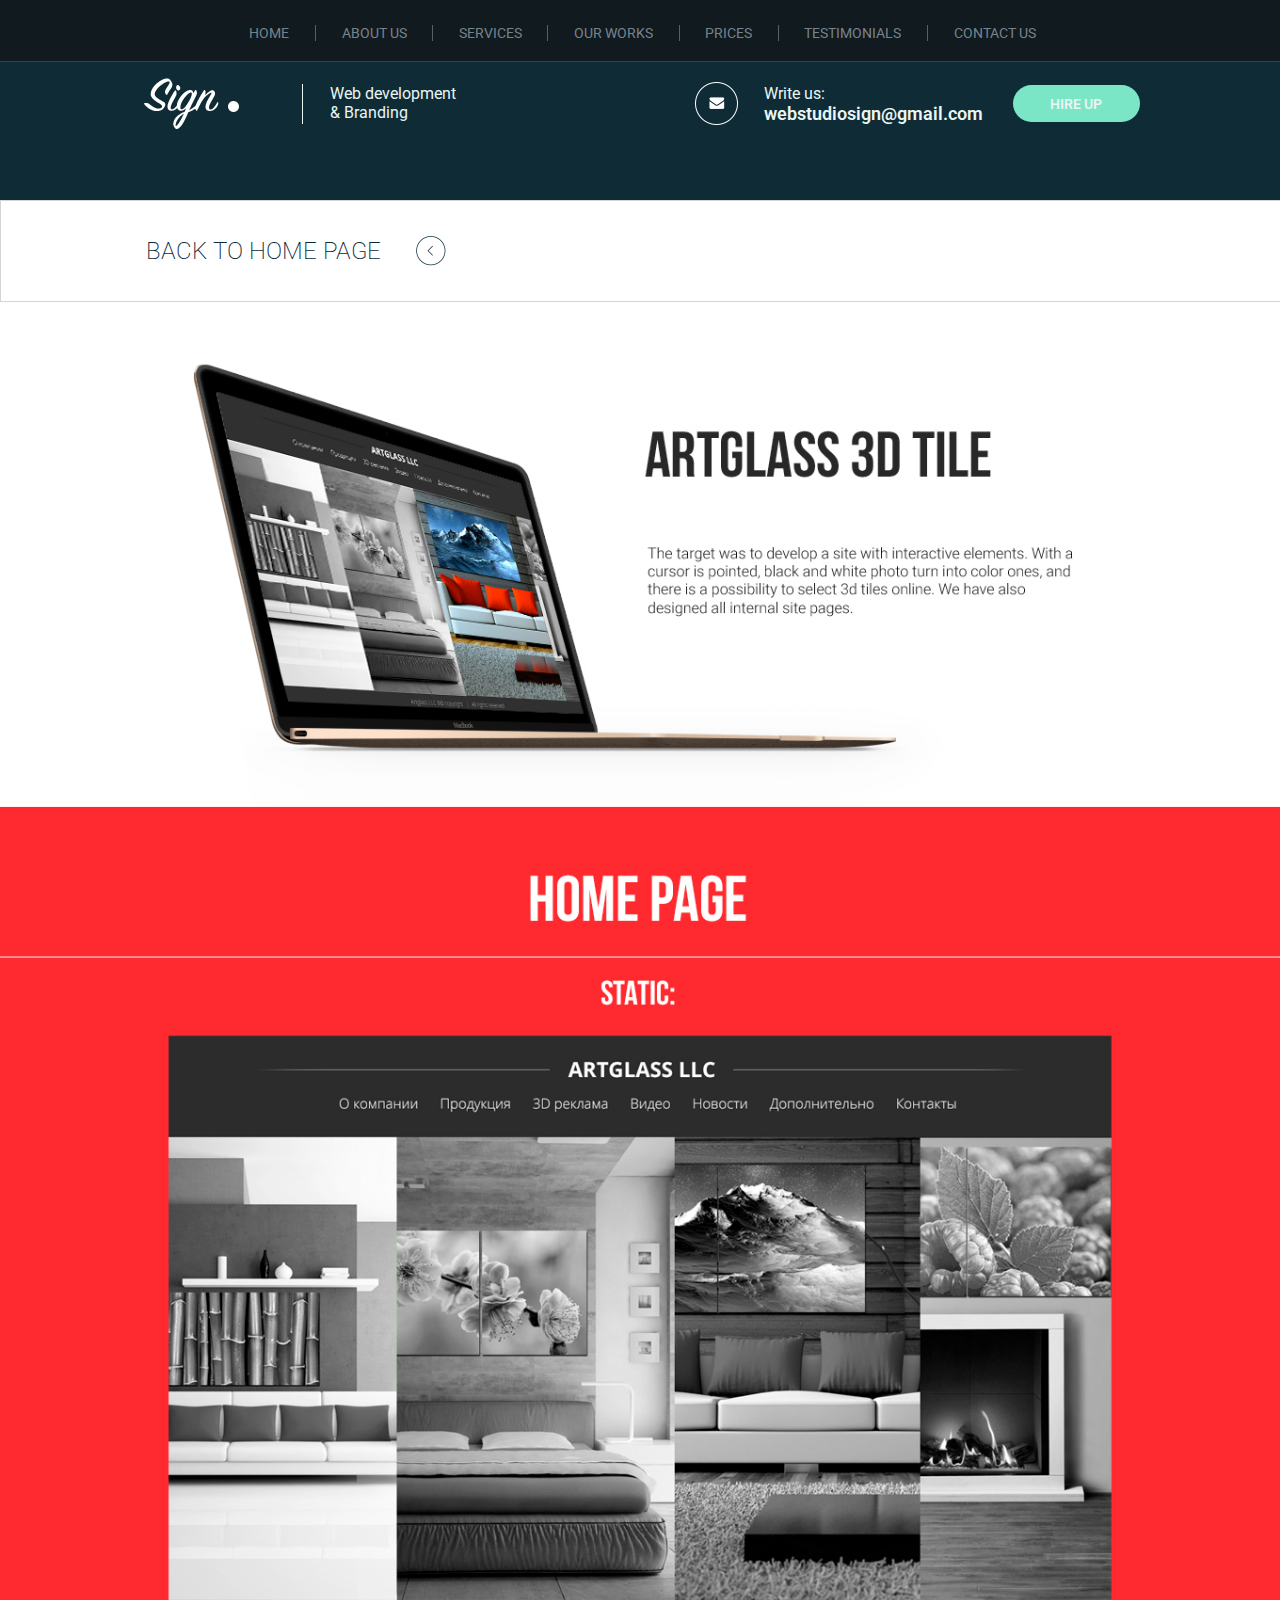
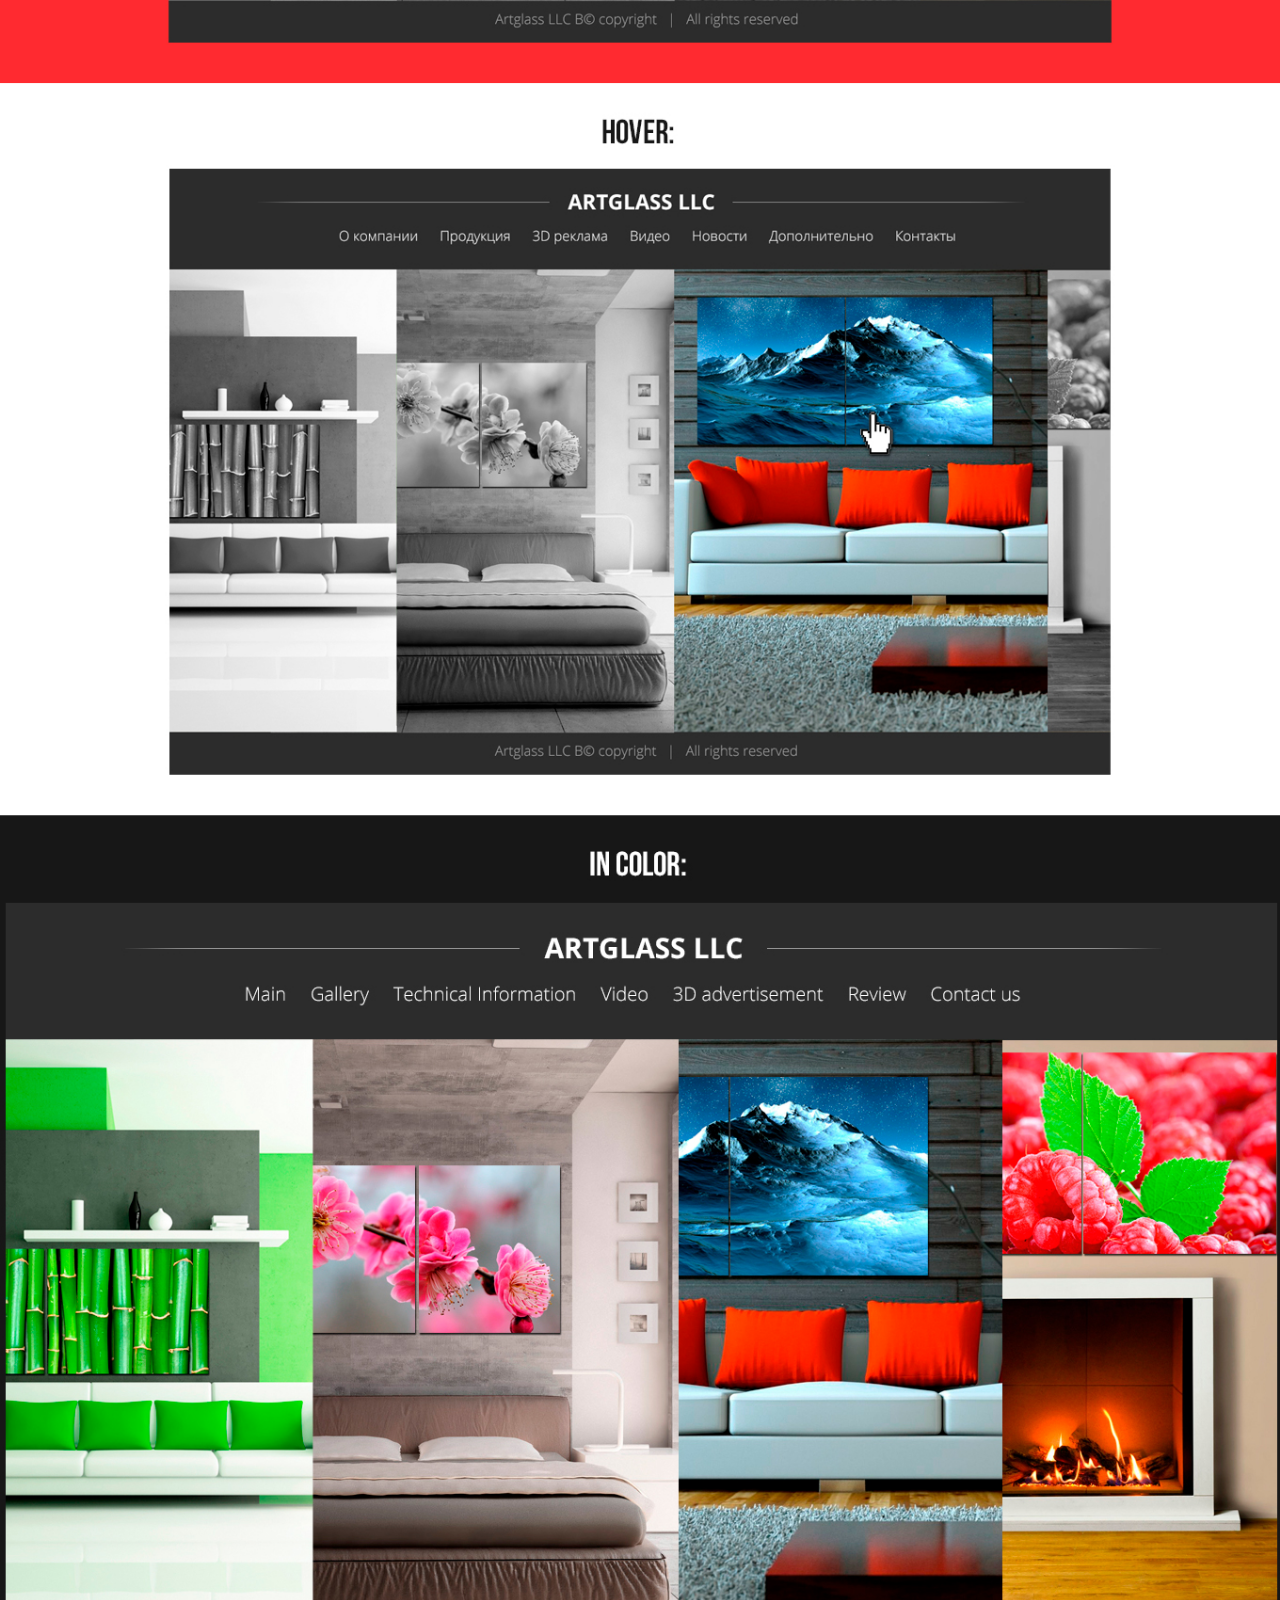
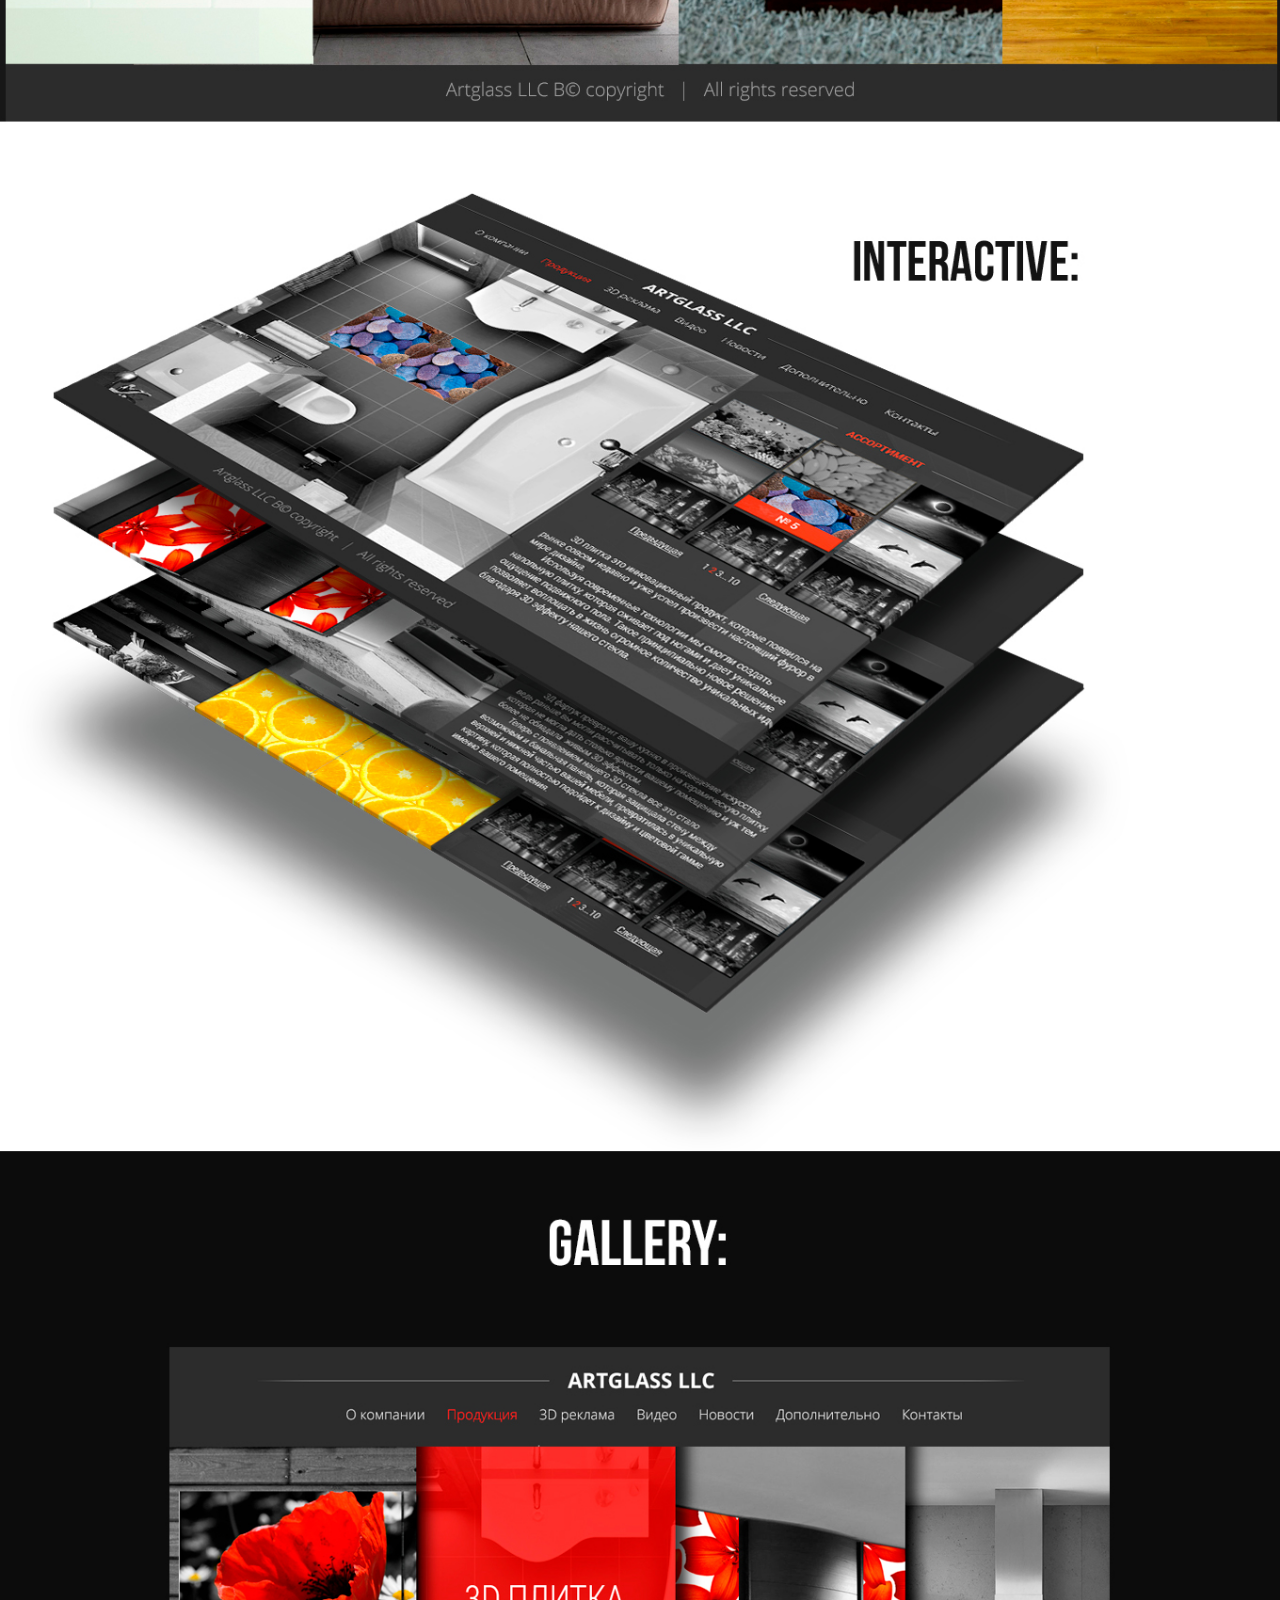
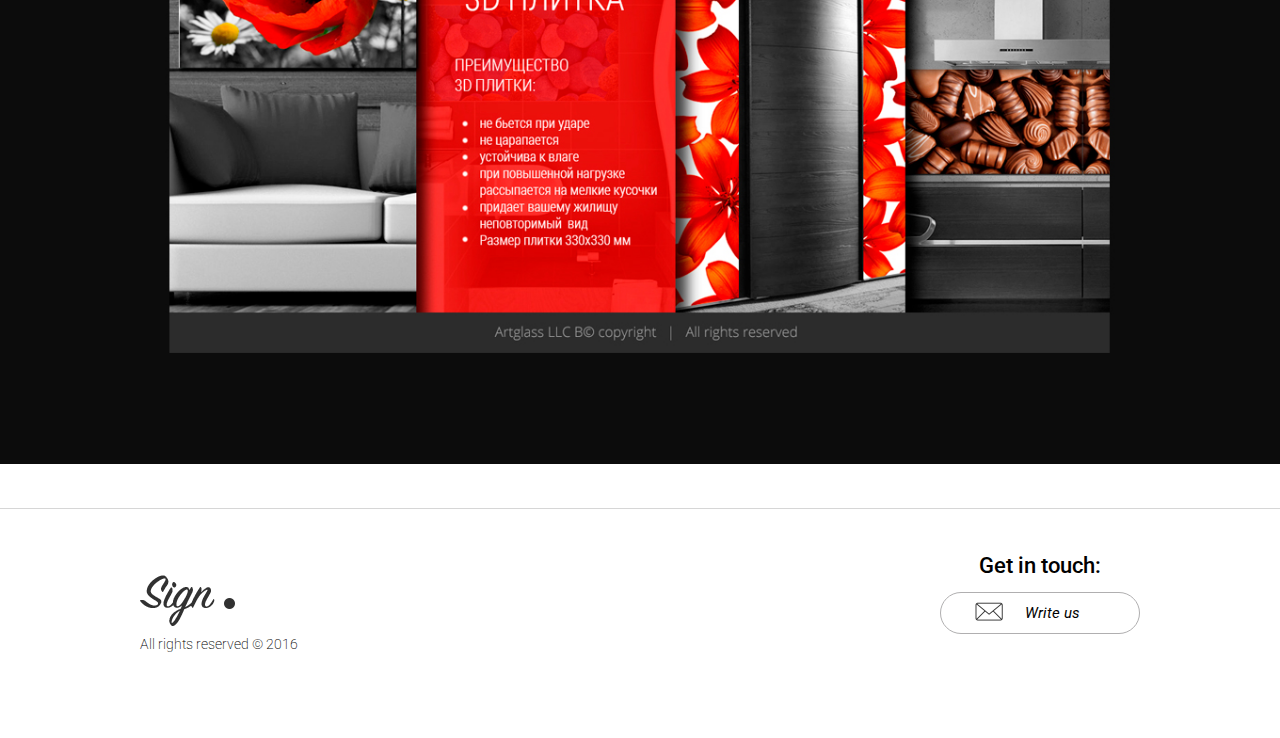
<file: pages/page9.html>
<!DOCTYPE html>
    <!--developed by Glushko Vadim, e-mail:glushko311@gmail.com-->  
    <html>
        <head>
            <meta charset="utf-8">
            <meta name="viewport" content="width=device width,initial-scale=1.0">
            <link rel="stylesheet" href="../css/page_style.css">
            <link href="https://fonts.googleapis.com/css?family=Roboto" rel="stylesheet">
            <link href="https://fonts.googleapis.com/css?family=Pacifico" rel="stylesheet">
            <script type="text/javascript" src = "../js/jquery-3.1.0.min.js"></script>
            <link rel="shortcut icon" href="../img/logo_large.png" type="image/png">
            <title>Portfolio</title>
        </head>
        
        <body>
            <header class='page_header section_main_page' data-section="main">
                <div class="content_wrap_pages"> 
                        <nav class = 'pc_menu'>
                            <div class="burger_menu">
                            	<p>MENU</p>
                            </div>
                            <ul>                          
                                <li><a  href="../index.html#main"><p>HOME</p></a></li>
                                <li><a  href="../index.html#about_company"><p>ABOUT US</p></a></li>
                                <li><a  href="../index.html#our_service"><p>SERVICES</p></a></li>     
                                <li><a  href="../index.html#our_works"><p>OUR WORKS</p></a></li>
                                <li><a  href="../index.html#our_price"><p>PRICES</p></a></li>
                                <li><a  href="../index.html#reviews"><p>TESTIMONIALS</p></a></li>
                                <li><a  href="../index.html#contact_us"><p>CONTACT US</p></a></li>
                            </ul> 
                        </nav>
                    <div class="content_block">
                        <div class="about_us">
                            <div class="logo">
                                <a href="../index.html"></a>
                                <div>
                                    <p>Web development <br/>& Branding </p>
                                </div>
                            </div>
                            <div class="head_contact_us">
                                <div class="mail_icon"></div>
                                <div class="email_text"><p>Write us:</br><span>webstudiosign@gmail.com</span></p></div>
                                <div class="order_but"><p>HIRE UP</p></div>
                            </div>
                        </div>
                    </div>                 
                </div>
            </header>
            <div class="wrap_back_to_main">
            	<a href="../index.html" class="back_to_main">
            		<h3>BACK TO HOME PAGE</h3>
            		<h3 class='mobile'>BACK TO HOME</h3>
            		<img src="../img/back_to_main_dec.png" alt="back">
            	</a>
            </div>
            <div class="for_main_img">
            	<img src="../img/main_img9_page9.jpg" width='100%' alt="work_img1">
            </div>
   
            <footer>
            	<div class="footer_wrap">
            		<div class="footer_left">
            			<a class ='footer_logo' href ='../index.html' ></a>
            			<p class="copyright">All rights reserved © 2016</p>
            		</div>
            		<div class="footer_right">
            			<h3>Get in touch:</h3>
            			<div class="footer_order_bt">
            				<p>Write us</p>
            			</div>
            			<!--<p class="order_call">Заказать звонок</p>-->
            		</div>
            	</div>
            </footer>
            <div class="modal_wrap"></div>
			<div class="modal_window">
				<div class="modal_bt"></div>
				<h3>
					Submit your message</br>
					and we will contact to you:
				</h3>
				<form action="" class="modal_form" method="POST">
            			<input type="text" required='' oninvalid="this.setCustomValidity('Please enter your name')" oninput="setCustomValidity('')" name="clientname" placeholder="Your Name" value="" class="text">
            			<input type="text" required='' oninvalid="this.setCustomValidity('Please enter phone or email')" oninput="setCustomValidity('')" name="emailPhone" placeholder="Your Email" value="" class="text">
            			<textarea required='' oninvalid="this.setCustomValidity('Please enter your message')" oninput="setCustomValidity('')" name="message" id="" placeholder='Your Message' value="" class="text"></textarea>
            			<div class="input_submit">
            				<input type="submit" value="SEND MESSAGE">
            			</div>            			
            			<div class="zajavka"></div>
            		</form>            			
			</div>  
            
           <script src='../js/script1.js'></script>
        </body>
        
<!--developed by Glushko Vadim, e-mail:glushko311@gmail.com-->      
    </html>
</file>
<file: css/style.css>
/* Generated by less 2.5.1 */
@charset "utf-8";
*,
body,
html {
  margin: 0;
  padding: 0;
  list-style: none;
  text-decoration: none;
  color: #e9f6f2;
  font-family: 'Roboto', "Arial", sans-serif;
  outline: none;
}
body {
  width: 100%;
  height: auto;
  background: #e9f6f2;
}
body .header {
  width: 100%;
  height: 714px;
}
body .header .content_wrap {
  background-color: #082545;
  background: url("../img/head_bg.png") no-repeat center top;
  height: 100%;
  width: 100%;
  padding-top: 60px;
}
body .header .content_wrap .pc_menu {
  z-index: 10;
  position: fixed;
  top: 0px;
  width: 100%;
  height: auto;
  border-bottom: 1px solid #435472;
  background: #111012;
  opacity: .6;
}
body .header .content_wrap .pc_menu .burger_menu {
  display: none;
  z-index: 10;
}
body .header .content_wrap .pc_menu ul {
  width: auto;
  height: auto;
  display: flex;
  align-items: center;
  justify-content: center;
}
body .header .content_wrap .pc_menu ul li {
  float: left;
  height: 100%;
  border-top: 5px solid transparent;
}
body .header .content_wrap .pc_menu ul li:hover {
  border-top: 5px solid #39a18f;
}
body .header .content_wrap .pc_menu ul li a {
  display: block;
  height: 100%;
  display: flex;
  align-items: center;
  justify-content: center;
  padding: 20px 0 20px 0;
}
body .header .content_wrap .pc_menu ul li a p {
  color: #bcbec5;
  text-transform: uppercase;
  padding: 0 2vw 0 2vw;
  font-size: 14px;
  border-right: 1px solid #828691;
}
body .header .content_wrap .pc_menu ul li:first-child a p {
  padding-left: 5px;
}
body .header .content_wrap .pc_menu ul li:last-child a p {
  padding-right: 0px;
  border-right: 0;
}
body .header .content_wrap .content_block {
  max-width: 1000px;
  width: auto;
  height: 100%;
  margin: 0 auto;
}
body .header .content_wrap .content_block .about_us {
  width: 100%;
  height: auto;
}
body .header .content_wrap .content_block .about_us .logo {
  box-sizing: border-box;
  height: 87px;
  width: 350px;
  float: left;
  display: flex;
  justify-content: center;
  align-items: center;
}
body .header .content_wrap .content_block .about_us .logo a {
  background: url('../img/logo.png') no-repeat;
  display: block;
  width: 133px;
  height: 51px;
  padding-right: 25px;
}
body .header .content_wrap .content_block .about_us .logo div {
  height: 40px;
  width: 185px;
  padding-left: 27px;
  box-sizing: border-box;
  border-left: 1px solid #e9f6f2;
}
body .header .content_wrap .content_block .about_us .head_contact_us {
  float: right;
  padding-top: 22px;
  display: flex;
  justify-content: space-between;
  align-items: center;
  width: 445px;
}
body .header .content_wrap .content_block .about_us .head_contact_us .mail_icon {
  background: url('../img/mail_bt1.png') no-repeat;
  width: 73px;
  height: 43px;
  margin-right: 20px;
}
body .header .content_wrap .content_block .about_us .head_contact_us .email_text p span {
  font-size: 18px;
  font-weight: 600;
}
body .header .content_wrap .content_block .about_us .head_contact_us .order_but {
  display: flex;
  justify-content: center;
  align-items: center;
  width: 190px;
  height: 37px;
  background: #7ae6c6;
  margin-left: 30px;
  border-radius: 20px;
  cursor: pointer;
  opacity: 1;
}
body .header .content_wrap .content_block .about_us .head_contact_us .order_but:hover {
  opacity: .9;
}
body .header .content_wrap .content_block .about_us .head_contact_us .order_but p {
  font-size: 14px;
  text-transform: uppercase;
  font-weight: 600;
}
body .header .content_wrap .content_block .headers_main {
  width: 100%;
  height: auto;
  padding-top: 240px;
}
body .header .content_wrap .content_block .headers_main h1 {
  font-size: 100px;
  text-align: center;
  font-family: 'Pacifico', cursive;
  font-weight: 500;
}
body .header .content_wrap .content_block .headers_main h3 {
  font-size: 30px;
  text-align: center;
  font-weight: 100;
  margin-top: 15px;
}
body .header .content_wrap .content_block .headers_main .scroll_icon_wrap {
  width: 100%;
  height: auto;
  display: flex;
  justify-content: center;
  align-items: center;
  padding-top: 80px;
}
body .header .content_wrap .content_block .headers_main .scroll_icon_wrap .scroll_icon {
  width: 32px;
  height: 72px;
  padding-left: 7px;
}
body .header .content_wrap .content_block .headers_main .scroll_icon_wrap .scroll_icon .scroll_icon_img {
  width: 19px;
  height: 34px;
  background: url('../img/rect1.png') no-repeat;
}
body .header .content_wrap .content_block .headers_main .scroll_icon_wrap .scroll_icon .arrows {
  margin-left: 1px;
}
body .header .content_wrap .content_block .headers_main .scroll_icon_wrap .scroll_icon .arrows .arrow {
  display: block;
  width: 18px;
  height: 6px;
  background: url('../img/scroll_arr1.png') no-repeat;
  visibility: hidden;
}
body .header .content_wrap .content_block .headers_main .scroll_icon_wrap .scroll_icon .arrows .arr_active {
  visibility: visible;
}
body .about_company {
  width: 1000px;
  height: auto;
  padding: 140px 0;
  background: #e9f6f2;
  display: flex;
  justify-content: center;
  align-items: center;
  margin: 0 auto;
}
body .about_company .large_logo {
  width: 468px;
  max-width: 500px;
  margin: 0 auto;
  height: 282px;
  margin-right: 73px;
}
body .about_company .about_text {
  width: 465px;
}
body .about_company .about_text div {
  width: 34px;
  height: 4px;
  background: url('../img/rect2.png') no-repeat;
}
body .about_company .about_text h2 {
  color: #000;
  margin: 35px 0 25px;
  font-size: 24px;
  text-transform: uppercase;
  font-weight: 200;
}
body .about_company .about_text p {
  color: #000;
  margin-top: 25px;
  font-weight: 200;
}
body .our_service {
  width: 100%;
  height: 670px;
  background: #111012;
  padding: 50px 72px 50px 72px;
  box-sizing: border-box;
  border-bottom: 1px solid #4d4c4d;
}
body .our_service h2 {
  color: #26c0a5;
  text-align: center;
  width: 100%;
  font-size: 30px;
}
body .our_service p {
  margin: 30px auto 30px auto;
  text-align: center;
  width: 100%;
  font-size: 16px;
}
body .our_service .item_block {
  width: 670px;
  height: auto;
  margin: 0 auto;
  display: flex;
  justify-content: space-around;
  align-items: center;
}
body .our_service .item_block .item {
  width: 200px;
  height: 380px;
  padding: 0 90px 0 90px;
}
body .our_service .item_block .item h3 {
  font-size: 20px;
  font-weight: 200;
  text-align: center;
  margin-top: 40px;
  width: 175px;
}
body .our_service .item_block .item .rect {
  background: url('../img/rec3.png') no-repeat;
  width: 32px;
  height: 2px;
  margin: 25px auto 25px auto;
}
body .our_service .item_block .item ul {
  margin: 0 auto;
  width: 175px;
}
body .our_service .item_block .item ul li p {
  margin: 5px 0px 5px 40px;
  text-align: left;
  font-size: 16px;
  position: relative;
}
body .our_service .item_block .item ul li p:before {
  content: '';
  background: url('../img/dot.png');
  width: 3px;
  height: 3px;
  display: block;
  position: absolute;
  left: -25px;
  top: 7px;
}
body .our_service .item_block .item .item_logo {
  width: 175px;
  height: 187px;
  margin: 0 auto;
}
body .our_service .item_block .item:nth-child(1) {
  padding-left: 0;
}
body .our_service .item_block .item:nth-child(1) .item_logo {
  background: url('../img/dev_icon.png') no-repeat;
}
body .our_service .item_block .item:nth-child(2) .item_logo {
  background: url('../img/brand_icon.png') no-repeat;
}
body .our_service .item_block .item:nth-child(3) {
  padding-right: 0;
}
body .our_service .item_block .item:nth-child(3) .item_logo {
  background: url('../img/Des_icon.png') no-repeat;
}
body .our_works {
  width: 100%;
  height: auto;
  background: #111012;
  padding: 50px 0 60px 0;
}
body .our_works h2 {
  color: #26c0a5;
  text-align: center;
  width: 100%;
  font-size: 30px;
}
body .our_works p {
  margin: 30px 0px 30px 0px;
  text-align: center;
  width: 100%;
  font-size: 16px;
}
body .our_works .work_wrap {
  width: 1001px;
  height: auto;
  margin: 60px auto 0 auto;
}
body .our_works .work_wrap .cont1 {
  width: 100%;
  height: 209px;
  display: flex;
  justify-content: flex-start;
}
body .our_works .work_wrap .cont1 .image1_color {
  background: url('../img/image1_color.jpg') no-repeat;
  width: 186px;
  height: 209px;
}
body .our_works .work_wrap .cont1 .image1_color .image1 {
  background: url('../img/image1.jpg') no-repeat;
  width: 186px;
  height: 209px;
  display: block;
}
body .our_works .work_wrap .cont1 .image2_color {
  background: url('../img/image2_color.jpg') no-repeat;
  width: 260px;
  height: 209px;
}
body .our_works .work_wrap .cont1 .image2_color .image2 {
  background: url('../img/image2.jpg') no-repeat;
  width: 260px;
  height: 209px;
  display: block;
}
body .our_works .work_wrap .cont1 .image3_color {
  background: url('../img/image3_color.jpg') no-repeat;
  width: 554px;
  height: 209px;
}
body .our_works .work_wrap .cont1 .image3_color .image3 {
  background: url('../img/image3.jpg') no-repeat;
  width: 554px;
  height: 209px;
  display: block;
}
body .our_works .work_wrap .cont2 {
  display: flex;
  justify-content: flex-start;
  width: auto;
}
body .our_works .work_wrap .cont2 .cont2_1 {
  width: 445px;
  height: 550px;
}
body .our_works .work_wrap .cont2 .cont2_1 .image4_color {
  background: url('../img/image4_color.jpg') no-repeat;
  width: 445px;
  height: 409px;
  display: block;
}
body .our_works .work_wrap .cont2 .cont2_1 .image4_color .image4 {
  background: url('../img/image4.jpg') no-repeat;
  width: 445px;
  height: 409px;
  display: block;
}
body .our_works .work_wrap .cont2 .cont2_1 .image5_color {
  background: url('../img/image5_color.jpg') no-repeat;
  width: 444px;
  height: 138px;
  display: block;
}
body .our_works .work_wrap .cont2 .cont2_1 .image5_color .image5 {
  background: url('../img/image5.jpg') no-repeat;
  width: 444px;
  height: 138px;
  display: block;
}
body .our_works .work_wrap .cont2 .cont2_2 {
  width: 555px;
}
body .our_works .work_wrap .cont2 .cont2_2 div:first-child {
  width: auto;
  height: auto;
  display: flex;
  justify-content: flex-start;
}
body .our_works .work_wrap .cont2 .cont2_2 div:first-child .image6_color {
  background: url('../img/image6_color.jpg') no-repeat;
  width: 276px;
  height: 275px;
  display: block;
}
body .our_works .work_wrap .cont2 .cont2_2 div:first-child .image6_color .image6 {
  background: url('../img/image6.jpg') no-repeat;
  width: 276px;
  height: 275px;
  display: block;
}
body .our_works .work_wrap .cont2 .cont2_2 div:first-child .image7_color {
  background: url('../img/image7_color.jpg') no-repeat;
  width: 279px;
  height: 275px;
}
body .our_works .work_wrap .cont2 .cont2_2 div:first-child .image7_color .image7 {
  background: url('../img/image7.jpg') no-repeat;
  width: 279px;
  height: 275px;
}
body .our_works .work_wrap .cont2 .cont2_2 div:last-child {
  width: auto;
  height: auto;
  display: flex;
  justify-content: flex-start;
}
body .our_works .work_wrap .cont2 .cont2_2 div:last-child .image8_color {
  background: url('../img/image8_color.jpg') no-repeat;
  width: 330px;
  height: 272px;
}
body .our_works .work_wrap .cont2 .cont2_2 div:last-child .image8_color .image8 {
  background: url('../img/image8.jpg') no-repeat;
  width: 330px;
  height: 272px;
  display: block;
}
body .our_works .work_wrap .cont2 .cont2_2 div:last-child .image9_color {
  background: url('../img/image9_color.jpg') no-repeat;
  width: 225px;
  height: 272px;
}
body .our_works .work_wrap .cont2 .cont2_2 div:last-child .image9_color .image9 {
  background: url('../img/image9.jpg') no-repeat;
  width: 225px;
  height: 272px;
  display: block;
}
body .our_works .mobile_work_wrap {
  display: none;
}
body .our_works .mobile_work_wrap .work_img {
  width: 320px;
  height: 180px;
  margin: 0 auto 20px auto;
  background: #123;
  display: none;
}
body .our_works .mobile_work_wrap .image1 {
  background: url('../img/1.jpg');
  display: block;
}
body .our_works .mobile_work_wrap .image2 {
  background: url('../img/2.jpg');
  display: block;
}
body .our_works .mobile_work_wrap .image3 {
  background: url('../img/3.jpg');
  display: block;
}
body .our_works .mobile_work_wrap .image4 {
  background: url('../img/4.jpg');
  display: block;
}
body .our_works .mobile_work_wrap .image5 {
  background: url('../img/5.jpg');
  display: block;
}
body .our_works .mobile_work_wrap .image6 {
  background: url('../img/6.jpg');
  display: block;
}
body .our_works .mobile_work_wrap .image7 {
  background: url('../img/7.jpg');
  display: block;
}
body .our_works .mobile_work_wrap .image8 {
  background: url('../img/8.jpg');
  display: block;
}
body .our_works .mobile_work_wrap .image9 {
  background: url('../img/9.jpg');
  display: block;
}
body .our_price {
  width: 100%;
  height: auto;
  background: #111012;
  margin: 0 auto;
}
body .our_price .our_price_main_wrap {
  width: 1000px;
  height: auto;
  margin: 0 auto;
}
body .our_price .our_price_main_wrap h2 {
  font-size: 30px;
  color: #26c0a5;
  text-align: center;
  margin-bottom: 30px;
}
body .our_price .our_price_main_wrap h3 {
  font-size: 24px;
  color: #26c0a5;
  text-align: center;
  font-weight: 200;
}
body .our_price .our_price_main_wrap p {
  font-size: 16px;
  color: #d2d2d2;
  text-align: center;
}
body .our_price .our_price_main_wrap p span {
  color: #414042;
}
body .our_price .our_price_main_wrap .our_price_wrap {
  box-sizing: border-box;
  padding-top: 60px;
  width: 100%;
  height: auto;
  background: #111012;
  border: 1px solid #111;
  display: flex;
  justify-content: center;
  align-items: flex-start;
  padding-bottom: 40px;
}
body .our_price .our_price_main_wrap .our_price_wrap .price_item {
  width: 200px;
  height: 500px;
  padding: 20px 30px 20px 30px;
  border: 1px solid #3d3d3d;
  position: relative;
}
body .our_price .our_price_main_wrap .our_price_wrap .price_item:first-child {
  margin-right: 5%;
}
body .our_price .our_price_main_wrap .our_price_wrap .price_item:last-child {
  margin-left: 5%;
}
body .our_price .our_price_main_wrap .our_price_wrap .price_item p {
  padding-top: 13px;
  color: #b0afb0;
  font-size: 14px;
}
body .our_price .our_price_main_wrap .our_price_wrap .price_item .price_item_img {
  width: 96px;
  height: 96px;
  background: -webkit-linear-gradient(bottom, #63cdf8 0%, #5bedcc 100%);
  background: -ms-linear-gradient(bottom, #63cdf8 0%, #5bedcc 100%);
  background: -moz-linear-gradient(bottom, #63cdf8 0%, #5bedcc 100%);
  border-radius: 50%;
  margin: 20px auto 40px auto;
  display: flex;
  justify-content: center;
  align-items: center;
}
body .our_price .our_price_main_wrap .our_price_wrap .price_item .price_item_img p {
  padding: 0 0 5px 8px ;
  color: #fff;
  font-size: 24px;
  position: relative;
}
body .our_price .our_price_main_wrap .our_price_wrap .price_item .price_item_img p:before {
  content: '$';
  font-size: 13px;
  position: absolute;
  left: 0px;
  top: 5px;
  font-weight: 800;
}
body .our_price .our_price_main_wrap .our_price_wrap .price_item .choose_bt {
  width: 175px;
  height: 40px;
  background: #72ddbd;
  border-radius: 20px;
  opacity: .8;
  display: flex;
  justify-content: center;
  align-items: center;
  position: absolute;
  bottom: 30px;
  left: 45px;
  cursor: pointer;
}
body .our_price .our_price_main_wrap .our_price_wrap .price_item .choose_bt:hover {
  opacity: 1;
}
body .our_price .our_price_main_wrap .our_price_wrap .price_item .choose_bt p {
  color: #fff;
  padding: 0;
}
body .reviews {
  width: 100%;
  height: auto;
  background: #59bb9e;
}
body .reviews .review_head {
  width: 100%;
  height: 347px;
  background: url('../img/review_head_bg.png');
  padding-top: 140px;
  box-sizing: border-box;
}
body .reviews .review_head h2 {
  text-align: center;
  font-weight: 500;
  font-size: 30px;
}
body .reviews .review_head p {
  text-align: center;
  font-weight: 500;
  font-size: 16px;
  margin-top: 35px;
}
body .reviews .review_slider {
  width: 1000px;
  height: auto;
  margin: 0 auto;
}
body .reviews .review_slider .slides {
  width: 100%;
  height: auto;
  display: flex;
  justify-content: space-between;
  align-items: center;
}
body .reviews .review_slider .slides .slide {
  display: none;
  width: 460px;
  height: 240px;
  box-sizing: border-box;
  padding: 60px 0 0 0;
  position: relative;
}
body .reviews .review_slider .slides .slide .slide_img {
  width: 71px;
  height: 71px;
  background: url('../img/slide_img.jpg') no-repeat;
  border-radius: 35px;
  margin-left: 5px;
}
body .reviews .review_slider .slides .slide .slide_text {
  box-sizing: border-box;
  padding: 10px 0 0 30px;
  width: 345px;
}
body .reviews .review_slider .slides .slide .slide_text p {
  font-size: 15px;
  width: 100%;
}
body .reviews .review_slider .slides .slide .slide_text .rew_own_name {
  font-weight: 800;
  margin-top: 10px;
}
body .reviews .review_slider .slides .slide .slide_dec {
  width: 30px;
  height: 21px;
  background: url('../img/slide_dec.png') no-repeat;
  position: absolute;
  left: 420px;
  top: 180px;
}
body .reviews .review_slider .slides .active_slide {
  display: flex;
  justify-content: flex-start;
}
body .reviews .review_slider .slides .slide1 .slide_img {
  background: url('../img/max.png') no-repeat;
}
body .reviews .review_slider .slides .slide2 .slide_img {
  background: url('../img/maria.png') no-repeat;
}
body .reviews .review_slider .slides .slide3 .slide_img {
  background: url('../img/lilly.png') no-repeat;
}
body .reviews .review_slider .slides .slide4 .slide_img {
  background: url('../img/alex.png') no-repeat;
}
body .reviews .review_slider .slider_control {
  width: 100%;
  height: auto;
  display: flex;
  justify-content: center;
  align-items: center;
  padding: 20px 10px;
  margin: 0 auto;
}
body .reviews .review_slider .slider_control div {
  width: 10px;
  height: 10px;
  margin-right: 20px;
  box-sizing: border-box;
  border: 1px solid #e9f6f2;
  background: transparent;
  border-radius: 5px;
}
body .reviews .review_slider .slider_control div:last-child {
  margin-right: 0;
}
body .reviews .review_slider .slider_control .active_btn {
  background: #e9f6f2;
}
body .contact_us {
  width: 100%;
  height: auto;
  background: #111012;
  border-bottom: 1px solid #3e3d3f;
}
body .contact_us .contact_us_wrap {
  margin: 0 auto;
  width: 1000px;
  display: flex;
  justify-content: space-between;
}
body .contact_us .contact_us_wrap .info_block {
  width: 500px;
  height: 530px;
  padding-top: 120px;
  box-sizing: border-box;
}
body .contact_us .contact_us_wrap .info_block h2 {
  color: #50907e;
  font-size: 24px;
  font-weight: bold;
  margin-bottom: 35px;
}
body .contact_us .contact_us_wrap .info_block p {
  font-size: 16px;
  font-weight: 500;
}
body .contact_us .contact_us_wrap .info_block .call_us {
  width: 310px;
  height: auto;
  margin-bottom: 25px;
  padding-bottom: 70px;
  border-bottom: 1px solid #50907e;
}
body .contact_us .contact_us_wrap .info_block .email {
  padding-left: 40px;
  font-size: 18px;
  position: relative;
}
body .contact_us .contact_us_wrap .info_block .email:before {
  content: '';
  display: block;
  background: url('../img/mail_icon.png') no-repeat;
  width: 16px;
  height: 12px;
  position: absolute;
  left: 2px;
  top: 4px;
}
body .contact_us .contact_us_wrap .info_block .skype {
  padding-left: 40px;
  font-size: 18px;
  margin-top: 20px;
  position: relative;
}
body .contact_us .contact_us_wrap .info_block .skype:before {
  content: '';
  display: block;
  background: url('../img/skype_icon.png') no-repeat;
  width: 16px;
  height: 16px;
  position: absolute;
  left: 2px;
  top: 2px;
}
body .contact_us .contact_us_wrap .form_block {
  width: auto;
  height: 560px;
  display: flex;
  justify-content: flex-start;
}
body .contact_us .contact_us_wrap .form_block form {
  padding-top: 120px;
  width: 500px;
  margin: 0 auto;
}
body .contact_us .contact_us_wrap .form_block form input[type='text'] {
  width: 100%;
  background: none;
  border: none;
  border-bottom: 1px solid #a09fa0;
  outline: none;
  text-align: center;
  display: block;
  margin: 20px auto;
  font-size: 16px;
  cursor: pointer;
}
body .contact_us .contact_us_wrap .form_block form input[type='text']:-moz-input-placeholder {
  font-size: 16px;
  color: #a09fa0;
}
body .contact_us .contact_us_wrap .form_block form input[type='text']::-webkit-input-placeholder {
  font-size: 16px;
  color: #a09fa0;
}
body .contact_us .contact_us_wrap .form_block form textarea {
  width: 100%;
  height: 100px;
  background: none;
  border: none;
  border-bottom: 1px solid #a09fa0;
  outline: none;
  text-align: center;
  display: block;
  margin: 20px auto;
  font-size: 16px;
  cursor: pointer;
  resize: none;
}
body .contact_us .contact_us_wrap .form_block form textarea:-moz-input-placeholder {
  font-size: 16px;
  color: #a09fa0;
}
body .contact_us .contact_us_wrap .form_block form textarea::-webkit-input-placeholder {
  font-size: 16px;
  color: #a09fa0;
}
body .contact_us .contact_us_wrap .form_block form .input_submit {
  width: 100%;
  height: 53px;
  margin-top: 50px;
  background: #7ae6c6;
  opacity: 1;
  border-radius: 25px;
}
body .contact_us .contact_us_wrap .form_block form .input_submit:hover {
  opacity: .9;
}
body .contact_us .contact_us_wrap .form_block form .input_submit input[type='submit'] {
  background: none;
  height: 100%;
  width: 100%;
  border: none;
  outline: none;
  text-align: center;
  font-size: 16px;
  text-transform: uppercase;
  font-weight: 600;
  border-radius: 25px;
  cursor: pointer;
}
body footer {
  width: 100%;
  height: auto;
  background: #111012;
}
body footer .footer_wrap {
  max-width: 1000px;
  width: 100%;
  height: auto;
  margin: 0 auto;
  display: flex;
  justify-content: space-between;
  align-items: center;
}
body footer .footer_wrap .footer_left {
  height: 185px;
  width: 185px;
  padding-top: 44px;
  box-sizing: border-box;
}
body footer .footer_wrap .footer_left .footer_logo {
  width: 133px;
  height: 51px;
  background: url('../img/footer_logo.png') no-repeat;
  display: block;
}
body footer .footer_wrap .footer_left .copyright {
  font-size: 14px;
  font-weight: 200;
  margin-top: 10px;
}
body footer .footer_wrap .footer_right {
  height: 185px;
  width: 200px;
  padding-top: 44px;
}
body footer .footer_wrap .footer_right h3 {
  text-align: center;
  font-size: 22px;
  font-weight: 500;
  margin-bottom: 14px;
}
body footer .footer_wrap .footer_right .footer_order_bt {
  width: 100%;
  height: 42px;
  box-sizing: border-box;
  border: 1px solid #b0afb0;
  border-radius: 21px;
  display: flex;
  justify-content: center;
  align-items: center;
  margin-bottom: 14px;
  cursor: pointer;
}
body footer .footer_wrap .footer_right .footer_order_bt p {
  font-size: 15px;
  font-style: italic;
  padding: 2px 25px 2px 50px;
  position: relative;
}
body footer .footer_wrap .footer_right .footer_order_bt p:before {
  content: '';
  display: block;
  width: 28px;
  height: 19px;
  background: url('../img/email_icon2.png') no-repeat;
  position: absolute;
  left: 0px;
  top: 0px;
}
body footer .footer_wrap .footer_right .order_call {
  border-bottom: 1px dashed #b0afb0;
  float: right;
  font-size: 15px;
  font-style: italic;
  cursor: pointer;
}
body .modal_wrap {
  width: 100%;
  height: 100vh;
  background: #000;
  position: fixed;
  left: 0px;
  top: 0px;
  z-index: 0;
  opacity: .3;
  display: none;
}
body .modal_window {
  display: none;
  position: fixed;
  left: 0;
  top: 0;
  right: 0;
  bottom: 0;
  margin: 77px auto 0 auto;
  background: #111012;
  max-width: 620px;
  width: 80%;
  height: 530px;
  z-index: 100;
  opacity: none;
}
body .modal_window .modal_bt {
  width: 24px;
  height: 24px;
  background: url('../img/modal_bt.png');
  cursor: pointer;
  position: absolute;
  right: 17px;
  top: 19px;
  opacity: .8;
}
body .modal_window .modal_bt:hover {
  opacity: 1;
}
body .modal_window h3 {
  font-size: 16px;
  text-transform: uppercase;
  font-weight: 200;
  text-align: center;
  width: 295px;
  margin: 42px auto 28px auto;
  color: #74f6cf;
}
body .modal_window form {
  border-top: 1px solid #272728;
  padding-top: 54px;
  width: 80%;
  margin: 0 auto;
}
body .modal_window form input[type='text'] {
  width: 100%;
  background: none;
  border: none;
  border-bottom: 1px solid #a09fa0;
  outline: none;
  text-align: center;
  display: block;
  margin: 20px auto;
  font-size: 16px;
  cursor: pointer;
}
body .modal_window form input[type='text']:-moz-input-placeholder {
  font-size: 16px;
  color: #a09fa0;
}
body .modal_window form input[type='text']::-webkit-input-placeholder {
  font-size: 16px;
  color: #a09fa0;
}
body .modal_window form textarea {
  width: 100%;
  height: 100px;
  background: none;
  border: none;
  border-bottom: 1px solid #a09fa0;
  outline: none;
  text-align: center;
  display: block;
  margin: 20px auto;
  font-size: 16px;
  cursor: pointer;
  resize: none;
}
body .modal_window form textarea:-moz-input-placeholder {
  font-size: 16px;
  color: #a09fa0;
}
body .modal_window form textarea::-webkit-input-placeholder {
  font-size: 16px;
  color: #a09fa0;
}
body .modal_window form .input_submit {
  width: 100%;
  height: 53px;
  margin-top: 50px;
  background: #7ae6c6;
  opacity: 1;
  border-radius: 25px;
}
body .modal_window form .input_submit:hover {
  opacity: .9;
}
body .modal_window form .input_submit input[type='submit'] {
  background: none;
  height: 100%;
  width: 100%;
  border: none;
  outline: none;
  text-align: center;
  font-size: 16px;
  text-transform: uppercase;
  font-weight: 600;
  border-radius: 25px;
  cursor: pointer;
}
body .modal_window_price {
  display: none;
  position: fixed;
  left: 0;
  top: 0;
  right: 0;
  bottom: 0;
  margin: 77px auto 0 auto;
  background: #111012;
  max-width: 620px;
  width: 80%;
  height: 530px;
  z-index: 100;
  opacity: none;
}
body .modal_window_price .modal_bt {
  width: 24px;
  height: 24px;
  background: url('../img/modal_bt.png');
  cursor: pointer;
  position: absolute;
  right: 17px;
  top: 19px;
  opacity: .8;
}
body .modal_window_price .modal_bt:hover {
  opacity: 1;
}
body .modal_window_price h3 {
  font-size: 16px;
  text-transform: uppercase;
  font-weight: 200;
  text-align: center;
  width: 295px;
  margin: 42px auto 28px auto;
  color: #74f6cf;
}
body .modal_window_price form {
  border-top: 1px solid #272728;
  padding-top: 54px;
  width: 80%;
  margin: 0 auto;
}
body .modal_window_price form input[type='text'] {
  width: 100%;
  background: none;
  border: none;
  border-bottom: 1px solid #a09fa0;
  outline: none;
  text-align: center;
  display: block;
  margin: 20px auto;
  font-size: 16px;
  cursor: pointer;
}
body .modal_window_price form input[type='text']:-moz-input-placeholder {
  font-size: 16px;
  color: #a09fa0;
}
body .modal_window_price form input[type='text']::-webkit-input-placeholder {
  font-size: 16px;
  color: #a09fa0;
}
body .modal_window_price form textarea {
  width: 100%;
  height: 100px;
  background: none;
  border: none;
  border-bottom: 1px solid #a09fa0;
  outline: none;
  text-align: center;
  display: block;
  margin: 20px auto;
  font-size: 16px;
  cursor: pointer;
  resize: none;
}
body .modal_window_price form textarea:-moz-input-placeholder {
  font-size: 16px;
  color: #a09fa0;
}
body .modal_window_price form textarea::-webkit-input-placeholder {
  font-size: 16px;
  color: #a09fa0;
}
body .modal_window_price form .input_submit {
  width: 100%;
  height: 53px;
  margin-top: 50px;
  background: #7ae6c6;
  opacity: 1;
  border-radius: 25px;
}
body .modal_window_price form .input_submit:hover {
  opacity: .9;
}
body .modal_window_price form .input_submit input[type='submit'] {
  background: none;
  height: 100%;
  width: 100%;
  border: none;
  outline: none;
  text-align: center;
  font-size: 16px;
  text-transform: uppercase;
  font-weight: 600;
  border-radius: 25px;
  cursor: pointer;
}
@media screen and (max-width: 1000px) {
  body .header .content_wrap .pc_menu {
    position: fixed;
    top: 0px;
    width: 100%;
    height: auto;
    border-bottom: 1px solid #435472;
    background: transparent;
    opacity: 1;
  }
  body .header .content_wrap .pc_menu .burger_menu {
    width: 100%;
    height: 50px;
    background: #111012;
    opacity: .7;
    cursor: pointer;
    display: flex;
    justify-content: center;
    align-items: center;
  }
  body .header .content_wrap .pc_menu .burger_menu p {
    font-size: 18px;
    text-align: center;
  }
  body .header .content_wrap .pc_menu ul {
    width: auto;
    height: auto;
    display: none;
  }
  body .header .content_wrap .pc_menu ul li {
    display: block;
    margin-top: 5px;
    width: 100%;
    height: 100%;
    border-top: 5px solid transparent;
    background: #111012;
    opacity: .6;
    padding-left: 20px;
  }
  body .header .content_wrap .pc_menu ul li:hover {
    border-top: 5px solid transparent;
  }
  body .header .content_wrap .pc_menu ul li:first-child a {
    margin-left: -4px;
  }
  body .header .content_wrap .pc_menu ul li a {
    display: block;
    height: 100%;
    display: flex;
    align-items: center;
    justify-content: flex-start;
    padding: 20px 0 20px 0;
  }
  body .header .content_wrap .pc_menu ul li a p {
    color: #bcbec5;
    text-transform: uppercase;
    padding: 0 0 0 0;
    font-size: 14px;
    font-family: ;
    border-right: 0;
  }
  body .header .content_wrap .pc_menu ul li:first-child a p {
    padding-left: 5px;
  }
  body .header .content_wrap .pc_menu ul li:last-child a p {
    padding-right: 0px;
    border-right: 0;
  }
  body .header .content_wrap .content_block .about_us {
    padding-top: 10px;
  }
  body .header .content_wrap .content_block .about_us .logo {
    float: none;
    margin: 0 auto;
    height: 55px;
  }
  body .header .content_wrap .content_block .about_us .head_contact_us {
    float: none;
    margin: 0 auto;
  }
  body .header .content_wrap .content_block .headers_main {
    padding-top: 90px;
  }
  body .header .content_wrap .content_block .headers_main h1 {
    font-size: 70px;
  }
  body .header .content_wrap .content_block .headers_main h3 {
    font-size: 25px;
  }
  body .about_company {
    display: block;
    padding: 60px 0;
    width: 100%;
  }
  body .about_company .large_logo {
    margin: 0 auto;
    width: 95%;
  }
  body .about_company .about_text {
    margin: 0 auto;
    width: 95%;
  }
  body .our_service {
    height: auto;
  }
  body .our_service .item_block {
    height: auto;
    width: auto;
    display: block;
  }
  body .our_service .item_block .item {
    margin: 0 auto;
    width: 300px;
    height: auto;
    padding: 0;
  }
  body .our_service .item_block .item:first-child {
    margin-bottom: 40px;
  }
  body .our_service .item_block .item ul {
    margin-left: 55px;
    height: auto;
  }
  body .our_service .item_block .item:nth-child(2) ul {
    margin-left: 65px;
  }
  body .our_service .item_block .item:nth-child(3) {
    width: 98%;
    margin-top: 50px;
  }
  body .our_service .item_block .item:nth-child(3) ul li {
    width: 300px;
    margin: 0 auto;
  }
  body .our_works .mobile_work_wrap {
    display: block;
  }
  body .our_works .work_wrap {
    display: none;
  }
  body .our_price .our_price_main_wrap {
    width: 100%;
  }
  body .our_price .our_price_main_wrap .our_price_wrap {
    display: block;
  }
  body .our_price .our_price_main_wrap .our_price_wrap .price_item {
    margin: 0 auto 20px auto;
  }
  body .our_price .our_price_main_wrap .our_price_wrap .price_item:first-child {
    margin: 0 auto 20px auto;
  }
  body .our_price .our_price_main_wrap .our_price_wrap .price_item:last-child {
    margin: 0 auto 0 auto;
  }
  body .reviews .review_slider {
    width: 100%;
  }
  body .reviews .review_slider #slides_container {
    overflow: hidden;
    display: block;
  }
  body .reviews .review_slider #slides_container .slide {
    padding-left: 0px;
  }
  body .reviews .review_slider #slides_container .slide .slide_text {
    width: 320px;
  }
  body .reviews .review_slider #slides_container .active_slide {
    margin: 0 auto;
  }
  body .reviews .review_slider .slider_control {
    width: 60%;
  }
  body .contact_us .contact_us_wrap {
    width: 100%;
    display: block;
  }
  body .contact_us .contact_us_wrap .info_block {
    width: 100%;
    margin: 0 auto;
    padding-top: 40px;
    padding-bottom: 0;
    height: auto;
    padding-bottom: 30px;
  }
  body .contact_us .contact_us_wrap .info_block h2 {
    text-align: center;
  }
  body .contact_us .contact_us_wrap .info_block p {
    text-align: center;
    margin: 0 auto;
  }
  body .contact_us .contact_us_wrap .info_block .email {
    width: 200px;
    margin: 0 auto 10px auto;
    text-align: left;
  }
  body .contact_us .contact_us_wrap .info_block .skype {
    width: 200px;
    margin: 0 auto;
    text-align: left;
  }
  body .contact_us .contact_us_wrap .form_block {
    margin: 0 auto;
    height: auto;
    padding-bottom: 30px;
    width: 100%;
  }
  body .contact_us .contact_us_wrap .form_block form {
    padding-top: 20px;
    width: 80%;
  }
  body .contact_us .contact_us_wrap .form_block form input[type='submit'] {
    width: 100%;
  }
  body footer .footer_wrap {
    max-width: 600px;
    min-width: 350px;
  }
}
@media screen and (max-width: 470px) {
  body .header .content_wrap .content_block .about_us {
    padding-top: 10px;
  }
  body .header .content_wrap .content_block .about_us .logo {
    width: 90%;
    float: none;
    margin: 0 auto;
    height: 55px;
  }
  body .header .content_wrap .content_block .about_us .logo a {
    padding-right: 0;
  }
  body .header .content_wrap .content_block .about_us .logo div {
    display: none;
  }
  body .header .content_wrap .content_block .about_us .head_contact_us {
    float: none;
    margin: 0 auto;
    width: 90%;
  }
  body .header .content_wrap .content_block .about_us .head_contact_us .mail_icon {
    display: none;
  }
  body .header .content_wrap .content_block .about_us .head_contact_us .email_text {
    display: none;
  }
  body .header .content_wrap .content_block .about_us .head_contact_us .order_but {
    width: 90%;
    margin: 0 auto;
  }
  body .header .content_wrap .content_block .headers_main {
    padding-top: 80px;
  }
  body .header .content_wrap .content_block .headers_main h1 {
    font-size: 60px;
  }
  body .header .content_wrap .content_block .headers_main h3 {
    font-size: 20px;
  }
  body .about_company {
    display: block;
    padding: 60px 0;
  }
  body .about_company .large_logo {
    margin: 0 ;
    width: 95%;
  }
  body .about_company .about_text {
    margin: 0 auto;
    width: 95%;
  }
  body .our_service {
    height: auto;
  }
  body .our_service .item_block {
    height: auto;
    width: auto;
    display: block;
  }
  body .our_service .item_block .item {
    margin: 0 auto;
    width: auto;
    height: auto;
  }
  body .our_service .item_block .item:first-child {
    margin-bottom: 40px;
  }
  body .our_service .item_block .item ul {
    margin-left: 5px;
    height: auto;
  }
  body .our_service .item_block .item:nth-child(2) ul {
    margin-left: 5px;
  }
  body .our_service .item_block .item:nth-child(3) {
    width: 98%;
    margin-left: 5px;
  }
  body .our_service .item_block .item:nth-child(3) ul li {
    width: auto;
    margin: 0 auto;
  }
  body .our_works {
    width: 100%;
    height: auto;
    background: #111012;
    padding: 50px 0 60px 0;
  }
  body .our_works .mobile_work_wrap .work_img {
    max-width: 100%;
  }
  body .reviews .review_slider {
    width: 100%;
  }
  body .reviews .review_slider #slides_container {
    overflow: hidden;
    display: block;
  }
  body .reviews .review_slider #slides_container .slide {
    width: 100%;
    padding-left: 0px;
  }
  body .reviews .review_slider #slides_container .slide .slide_text {
    width: 85%;
  }
  body .reviews .review_slider #slides_container .active_slide {
    margin: 0 auto;
  }
  body .reviews .review_slider .slider_control {
    width: 60%;
  }
  body .contact_us .contact_us_wrap .info_block {
    width: 100%;
    margin: 0 auto;
    padding-top: 40px;
    padding-bottom: 0;
    height: auto;
    padding-bottom: 30px;
  }
  body .contact_us .contact_us_wrap .info_block .call_us {
    width: 100%;
  }
  body .contact_us .contact_us_wrap .info_block h2 {
    text-align: center;
  }
  body .contact_us .contact_us_wrap .info_block p {
    text-align: center;
    margin: 0 auto;
  }
  body .contact_us .contact_us_wrap .info_block .email {
    width: 200px;
    margin: 0 auto 10px auto;
    text-align: left;
  }
  body .contact_us .contact_us_wrap .info_block .skype {
    width: 200px;
    margin: 0 auto;
    text-align: left;
  }
  body .contact_us .contact_us_wrap .form_block {
    margin: 0 auto;
    height: auto;
    padding-bottom: 30px;
    width: 100%;
  }
  body .contact_us .contact_us_wrap .form_block form {
    padding-top: 20px;
    width: 80%;
  }
  body .contact_us .contact_us_wrap .form_block form input[type='submit'] {
    width: 100%;
  }
  body footer .footer_wrap {
    display: block;
    max-width: 600px;
    min-width: 200px;
  }
  body footer .footer_wrap .footer_left {
    margin: 0 auto;
    padding-top: 40px;
    height: auto;
  }
  body footer .footer_wrap .footer_right {
    margin: 0 auto;
    padding: 25px 0 25px 0;
    height: auto;
  }
  body .modal_window {
    top: -20px;
    width: 100%;
  }
  body .modal_window h3 {
    width: 90%;
    padding-top: 15px;
    font-size: 14px;
  }
  body .modal_window form {
    padding-top: 15px;
  }
}
</file>
<file: css/page_style.css>
/* Generated by less 2.5.1 */
@charset "utf-8";
*,
body,
html {
  margin: 0;
  padding: 0;
  list-style: none;
  text-decoration: none;
  color: #e9f6f2;
  font-family: 'Roboto', "Arial", sans-serif;
  outline: none;
}
body {
  width: 100%;
  height: auto;
  overflow-y: scroll;
  overflow-x: hidden;
}
body header {
  height: 200px;
  width: 100%;
  background: #0f2b36;
}
body header .content_wrap_pages {
  background: #0f2b36;
  height: 100%;
  width: 100%;
  padding-top: 60px;
}
body header .content_wrap_pages .pc_menu {
  position: fixed;
  top: 0px;
  width: 100%;
  height: auto;
  border-bottom: 1px solid #435472;
  background: #111012;
  opacity: .6;
}
body header .content_wrap_pages .pc_menu .burger_menu {
  display: none;
}
body header .content_wrap_pages .pc_menu ul {
  width: auto;
  height: auto;
  display: flex;
  align-items: center;
  justify-content: center;
}
body header .content_wrap_pages .pc_menu ul li {
  float: left;
  height: 100%;
  border-top: 5px solid transparent;
}
body header .content_wrap_pages .pc_menu ul li:hover {
  border-top: 5px solid #39a18f;
}
body header .content_wrap_pages .pc_menu ul li a {
  display: block;
  height: 100%;
  display: flex;
  align-items: center;
  justify-content: center;
  padding: 20px 0 20px 0;
}
body header .content_wrap_pages .pc_menu ul li a p {
  color: #bcbec5;
  text-transform: uppercase;
  padding: 0 2vw 0 2vw;
  font-size: 14px;
  border-right: 1px solid #828691;
}
body header .content_wrap_pages .pc_menu ul li:first-child a p {
  padding-left: 5px;
}
body header .content_wrap_pages .pc_menu ul li:last-child a p {
  padding-right: 0px;
  border-right: 0;
}
body header .content_wrap_pages .content_block {
  max-width: 1000px;
  width: auto;
  height: 100%;
  margin: 0 auto;
}
body header .content_wrap_pages .content_block .about_us {
  width: 100%;
  height: auto;
}
body header .content_wrap_pages .content_block .about_us .logo {
  box-sizing: border-box;
  height: 87px;
  width: 350px;
  float: left;
  display: flex;
  justify-content: center;
  align-items: center;
}
body header .content_wrap_pages .content_block .about_us .logo a {
  background: url('../img/logo.png') no-repeat;
  display: block;
  width: 133px;
  height: 51px;
  padding-right: 25px;
}
body header .content_wrap_pages .content_block .about_us .logo div {
  height: 40px;
  width: 185px;
  padding-left: 27px;
  box-sizing: border-box;
  border-left: 1px solid #e9f6f2;
}
body header .content_wrap_pages .content_block .about_us .head_contact_us {
  float: right;
  padding-top: 22px;
  display: flex;
  justify-content: space-between;
  align-items: center;
  width: 445px;
}
body header .content_wrap_pages .content_block .about_us .head_contact_us .mail_icon {
  background: url('../img/mail_bt1.png') no-repeat;
  width: 73px;
  height: 43px;
  margin-right: 20px;
}
body header .content_wrap_pages .content_block .about_us .head_contact_us .email_text p span {
  font-size: 18px;
  font-weight: 600;
}
body header .content_wrap_pages .content_block .about_us .head_contact_us .order_but {
  display: flex;
  justify-content: center;
  align-items: center;
  width: 190px;
  height: 37px;
  background: #7ae6c6;
  margin-left: 30px;
  border-radius: 20px;
  cursor: pointer;
  opacity: 1;
}
body header .content_wrap_pages .content_block .about_us .head_contact_us .order_but:hover {
  opacity: .9;
}
body header .content_wrap_pages .content_block .about_us .head_contact_us .order_but p {
  font-size: 14px;
  text-transform: uppercase;
  font-weight: 600;
}
body .wrap_back_to_main {
  width: 100%;
  height: auto;
  background: #fff;
  border: 1px solid #d2d5d7;
  display: flex;
  justify-content: center;
  align-items: center;
}
body .wrap_back_to_main .back_to_main {
  width: 1000px;
  height: auto;
  display: flex;
  justify-content: flex-start;
  align-items: center;
  padding: 35px 0 35px 10px;
}
body .wrap_back_to_main .back_to_main h3 {
  font-size: 24px;
  color: #09293c;
  font-weight: 200;
  text-transform: uppercase;
  margin-right: 35px;
}
body .wrap_back_to_main .back_to_main h3.mobile {
  display: none;
}
body .for_main_img {
  margin: 40px 0px 40px 0px;
}
body footer {
  width: 100%;
  height: auto;
  background: #fff;
  border-top: 1px solid #d6d6d6;
}
body footer .footer_wrap {
  max-width: 1000px;
  width: 100%;
  height: auto;
  margin: 0 auto;
  display: flex;
  justify-content: space-between;
  align-items: center;
}
body footer .footer_wrap .footer_left {
  height: 185px;
  width: 185px;
  padding-top: 44px;
  box-sizing: border-box;
}
body footer .footer_wrap .footer_left .footer_logo {
  width: 133px;
  height: 51px;
  background: url('../img/logo_small_black_page.png') no-repeat;
  display: block;
}
body footer .footer_wrap .footer_left .copyright {
  font-size: 14px;
  font-weight: 200;
  margin-top: 10px;
  color: black;
}
body footer .footer_wrap .footer_right {
  height: 185px;
  width: 200px;
  padding-top: 44px;
}
body footer .footer_wrap .footer_right h3 {
  text-align: center;
  font-size: 22px;
  font-weight: 500;
  margin-bottom: 14px;
  color: black;
}
body footer .footer_wrap .footer_right .footer_order_bt {
  width: 100%;
  height: 42px;
  box-sizing: border-box;
  border: 1px solid #b0afb0;
  border-radius: 21px;
  display: flex;
  justify-content: center;
  align-items: center;
  margin-bottom: 14px;
  cursor: pointer;
}
body footer .footer_wrap .footer_right .footer_order_bt p {
  font-size: 15px;
  font-style: italic;
  padding: 2px 25px 2px 50px;
  position: relative;
  color: black;
}
body footer .footer_wrap .footer_right .footer_order_bt p:before {
  content: '';
  display: block;
  width: 28px;
  height: 19px;
  background: url('../img/before_dec_footer_black_page.png') no-repeat;
  position: absolute;
  left: 0px;
  top: 0px;
}
body footer .footer_wrap .footer_right .order_call {
  border-bottom: 1px dashed #b0afb0;
  float: right;
  font-size: 15px;
  font-style: italic;
  cursor: pointer;
  color: black;
}
body .modal_wrap {
  width: 100%;
  height: 100vh;
  background: #000;
  position: fixed;
  left: 0px;
  top: 0px;
  z-index: 0;
  opacity: .3;
  display: none;
}
body .modal_window {
  display: none;
  position: fixed;
  left: 0;
  top: 0;
  right: 0;
  bottom: 0;
  margin: 77px auto 0 auto;
  background: #111012;
  max-width: 620px;
  width: 80%;
  height: 530px;
  z-index: 100;
  opacity: none;
}
body .modal_window .modal_bt {
  width: 24px;
  height: 24px;
  background: url('../img/modal_bt.png');
  cursor: pointer;
  position: absolute;
  right: 17px;
  top: 19px;
  opacity: .8;
}
body .modal_window .modal_bt:hover {
  opacity: 1;
}
body .modal_window h3 {
  font-size: 16px;
  text-transform: uppercase;
  font-weight: 200;
  text-align: center;
  width: 295px;
  margin: 42px auto 28px auto;
  color: #74f6cf;
}
body .modal_window form {
  border-top: 1px solid #272728;
  padding-top: 54px;
  width: 80%;
  margin: 0 auto;
}
body .modal_window form input[type='text'] {
  width: 100%;
  background: none;
  border: none;
  border-bottom: 1px solid #a09fa0;
  outline: none;
  text-align: center;
  display: block;
  margin: 20px auto;
  font-size: 16px;
  cursor: pointer;
}
body .modal_window form input[type='text']:-moz-input-placeholder {
  font-size: 16px;
  color: #a09fa0;
}
body .modal_window form input[type='text']::-webkit-input-placeholder {
  font-size: 16px;
  color: #a09fa0;
}
body .modal_window form textarea {
  width: 100%;
  height: 100px;
  background: none;
  border: none;
  border-bottom: 1px solid #a09fa0;
  outline: none;
  text-align: center;
  display: block;
  margin: 20px auto;
  font-size: 16px;
  cursor: pointer;
  resize: none;
}
body .modal_window form textarea:-moz-input-placeholder {
  font-size: 16px;
  color: #a09fa0;
}
body .modal_window form textarea::-webkit-input-placeholder {
  font-size: 16px;
  color: #a09fa0;
}
body .modal_window form .input_submit {
  width: 100%;
  height: 53px;
  margin-top: 50px;
  background: #7ae6c6;
  opacity: 1;
  border-radius: 25px;
}
body .modal_window form .input_submit:hover {
  opacity: .9;
}
body .modal_window form .input_submit input[type='submit'] {
  background: none;
  height: 100%;
  width: 100%;
  border: none;
  outline: none;
  text-align: center;
  font-size: 16px;
  text-transform: uppercase;
  font-weight: 600;
  border-radius: 25px;
  cursor: pointer;
}
@media screen and (max-width: 1000px) {
  body header .content_wrap_pages .pc_menu {
    position: fixed;
    top: 0px;
    width: 100%;
    height: auto;
    border-bottom: 1px solid #435472;
    background: transparent;
    opacity: 1;
  }
  body header .content_wrap_pages .pc_menu .burger_menu {
    width: 100%;
    height: 50px;
    background: #111012;
    opacity: .7;
    cursor: pointer;
    display: flex;
    justify-content: center;
    align-items: center;
  }
  body header .content_wrap_pages .pc_menu .burger_menu p {
    font-size: 18px;
    text-align: center;
  }
  body header .content_wrap_pages .pc_menu ul {
    width: auto;
    height: auto;
    display: none;
  }
  body header .content_wrap_pages .pc_menu ul li {
    display: block;
    margin-top: 5px;
    width: 100%;
    height: 100%;
    border-top: 5px solid transparent;
    background: #111012;
    opacity: .6;
    padding-left: 20px;
  }
  body header .content_wrap_pages .pc_menu ul li:hover {
    border-top: 5px solid transparent;
  }
  body header .content_wrap_pages .pc_menu ul li:first-child a {
    margin-left: -4px;
  }
  body header .content_wrap_pages .pc_menu ul li a {
    display: block;
    height: 100%;
    display: flex;
    align-items: center;
    justify-content: flex-start;
    padding: 20px 0 20px 0;
  }
  body header .content_wrap_pages .pc_menu ul li a p {
    color: #bcbec5;
    text-transform: uppercase;
    padding: 0 0 0 0;
    font-size: 14px;
    font-family: ;
    border-right: 0;
  }
  body header .content_wrap_pages .pc_menu ul li:first-child a p {
    padding-left: 5px;
  }
  body header .content_wrap_pages .pc_menu ul li:last-child a p {
    padding-right: 0px;
    border-right: 0;
  }
  body header .content_wrap_pages .content_block .about_us {
    padding-top: 10px;
  }
  body header .content_wrap_pages .content_block .about_us .logo {
    float: none;
    margin: 0 auto;
    height: 55px;
  }
  body header .content_wrap_pages .content_block .about_us .head_contact_us {
    float: none;
    margin: 0 auto;
  }
  body header .content_wrap_pages .content_block .headers_main {
    padding-top: 90px;
  }
  body header .content_wrap_pages .content_block .headers_main h1 {
    font-size: 70px;
  }
  body header .content_wrap_pages .content_block .headers_main h3 {
    font-size: 25px;
  }
  body .wrap_back_to_main {
    width: 100%;
  }
  body .wrap_back_to_main .back_to_main {
    width: 100%;
    justify-content: center;
    padding: 35px 0 35px 10px;
  }
  body .wrap_back_to_main .back_to_main h3 {
    font-size: 20px;
    display: none;
  }
  body .wrap_back_to_main .back_to_main h3.mobile {
    display: block;
  }
  body footer .footer_wrap {
    max-width: 600px;
    min-width: 350px;
  }
}
@media screen and (max-width: 470px) {
  body header .content_wrap_pages .content_block .about_us {
    padding-top: 10px;
  }
  body header .content_wrap_pages .content_block .about_us .logo {
    width: 90%;
    float: none;
    margin: 0 auto;
    height: 55px;
  }
  body header .content_wrap_pages .content_block .about_us .logo a {
    padding-right: 0;
  }
  body header .content_wrap_pages .content_block .about_us .logo div {
    display: none;
  }
  body header .content_wrap_pages .content_block .about_us .head_contact_us {
    float: none;
    margin: 0 auto;
    width: 90%;
  }
  body header .content_wrap_pages .content_block .about_us .head_contact_us .mail_icon {
    display: none;
  }
  body header .content_wrap_pages .content_block .about_us .head_contact_us .email_text {
    display: none;
  }
  body header .content_wrap_pages .content_block .about_us .head_contact_us .order_but {
    width: 90%;
    margin: 0 auto;
  }
  body header .content_wrap_pages .content_block .headers_main {
    padding-top: 80px;
  }
  body header .content_wrap_pages .content_block .headers_main h1 {
    font-size: 60px;
  }
  body header .content_wrap_pages .content_block .headers_main h3 {
    font-size: 20px;
  }
  body footer .footer_wrap {
    display: block;
    max-width: 600px;
    min-width: 200px;
  }
  body footer .footer_wrap .footer_left {
    margin: 0 auto;
    padding-top: 40px;
    height: auto;
  }
  body footer .footer_wrap .footer_right {
    margin: 0 auto;
    padding: 25px 0 25px 0;
    height: auto;
  }
  body .modal_window {
    top: -20px;
    width: 100%;
  }
  body .modal_window h3 {
    width: 90%;
    padding-top: 15px;
    font-size: 14px;
  }
  body .modal_window form {
    padding-top: 15px;
  }
}
</file>
